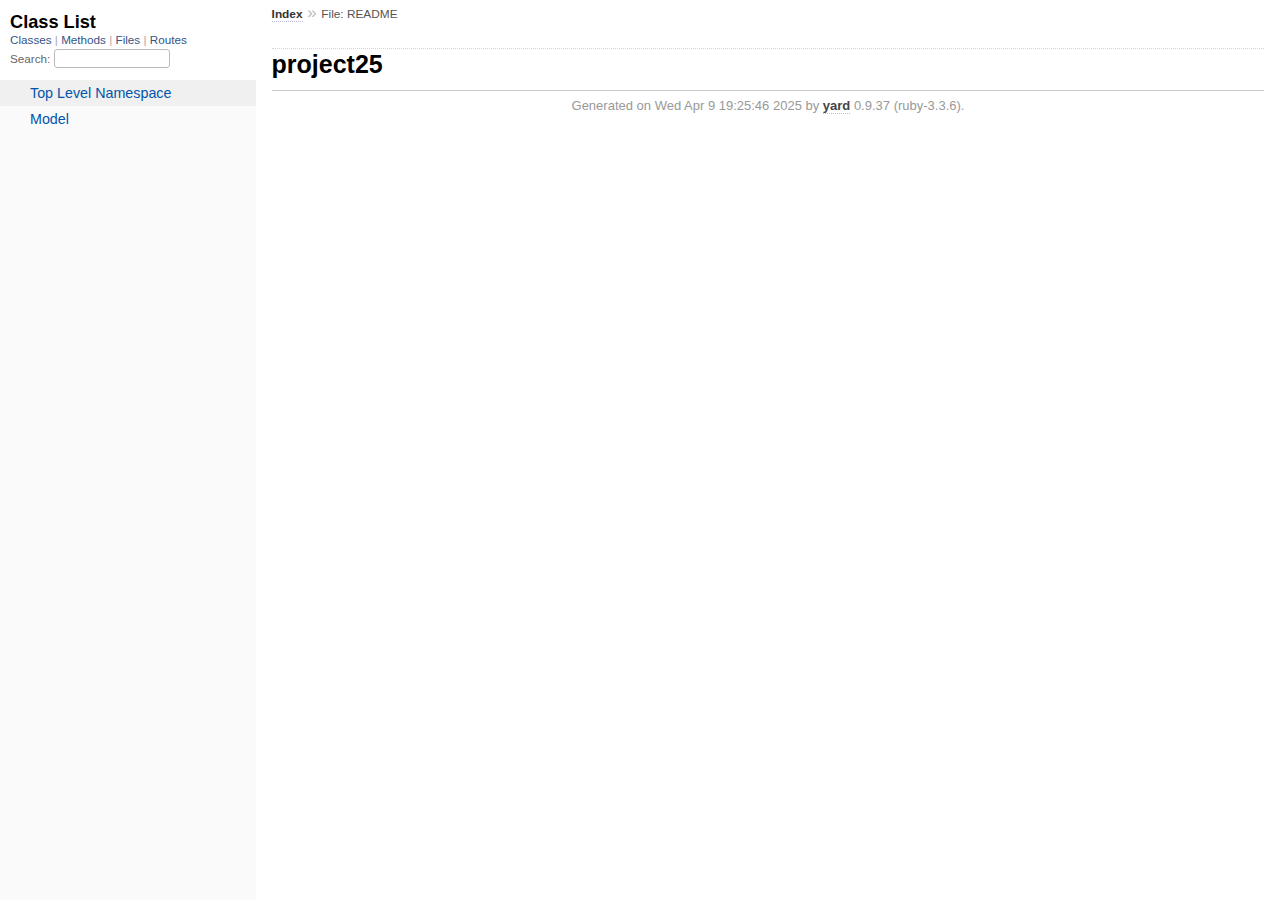
<file: doc/index.html>
<!DOCTYPE html>
<html>
  <head>
    <meta charset="UTF-8">
<meta name="viewport" content="width=device-width, initial-scale=1.0">
<title>
  File: README
  
    &mdash; Documentation by YARD 0.9.37
  
</title>

  <link rel="stylesheet" href="css/style.css" type="text/css" />

  <link rel="stylesheet" href="css/common.css" type="text/css" />

<script type="text/javascript">
  pathId = "README";
  relpath = '';
</script>


  <script type="text/javascript" charset="utf-8" src="js/jquery.js"></script>

  <script type="text/javascript" charset="utf-8" src="js/app.js"></script>

  <script type="text/javascript" charset="utf-8" src="js/custom.js"></script>


  </head>
  <body>
    <div class="nav_wrap">
      <iframe id="nav" src="class_list.html?1"></iframe>
      <div id="resizer"></div>
    </div>

    <div id="main" tabindex="-1">
      <div id="header">
        <div id="menu">
  
    <a href="_index.html">Index</a> &raquo; 
    <span class="title">File: README</span>
  
</div>

        <div id="search">
  
    <a class="full_list_link" id="class_list_link"
        href="class_list.html">

        <svg width="24" height="24">
          <rect x="0" y="4" width="24" height="4" rx="1" ry="1"></rect>
          <rect x="0" y="12" width="24" height="4" rx="1" ry="1"></rect>
          <rect x="0" y="20" width="24" height="4" rx="1" ry="1"></rect>
        </svg>
    </a>
  
</div>
        <div class="clear"></div>
      </div>

      <div id="content"><div id='filecontents'>
<h1 id="label-project25">project25</h1>
</div></div>

      <div id="footer">
  Generated on Wed Apr  9 19:25:46 2025 by
  <a href="https://yardoc.org" title="Yay! A Ruby Documentation Tool" target="_parent">yard</a>
  0.9.37 (ruby-3.3.6).
</div>

    </div>
  </body>
</html>
</file>
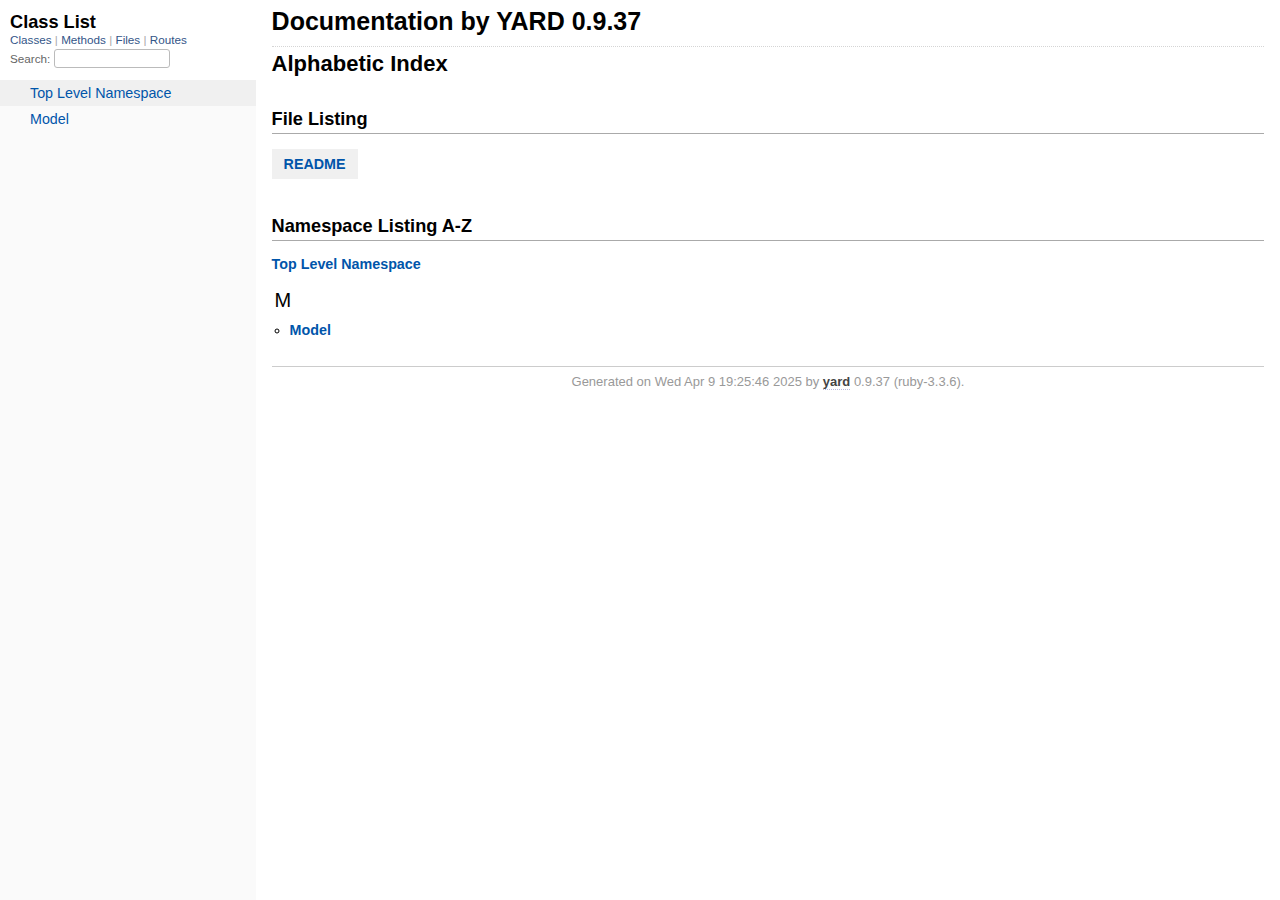
<file: doc/_index.html>
<!DOCTYPE html>
<html>
  <head>
    <meta charset="utf-8">
<meta name="viewport" content="width=device-width, initial-scale=1.0">
<title>
  Documentation by YARD 0.9.37
  
</title>

  <link rel="stylesheet" href="css/style.css" type="text/css" />

  <link rel="stylesheet" href="css/common.css" type="text/css" />

<script type="text/javascript">
  pathId = null;
  relpath = '';
</script>


  <script type="text/javascript" charset="utf-8" src="js/jquery.js"></script>

  <script type="text/javascript" charset="utf-8" src="js/app.js"></script>

  <script type="text/javascript" charset="utf-8" src="js/custom.js"></script>


  </head>
  <body>
    <div class="nav_wrap">
      <iframe id="nav" src="class_list.html?1"></iframe>
      <div id="resizer"></div>
    </div>

    <div id="main" tabindex="-1">
      <div id="header">
        <div id="menu">
  
</div>

        <div id="search">
  
    <a class="full_list_link" id="class_list_link"
        href="class_list.html">

        <svg width="24" height="24">
          <rect x="0" y="4" width="24" height="4" rx="1" ry="1"></rect>
          <rect x="0" y="12" width="24" height="4" rx="1" ry="1"></rect>
          <rect x="0" y="20" width="24" height="4" rx="1" ry="1"></rect>
        </svg>
    </a>
  
</div>
        <div class="clear"></div>
      </div>

      <div id="content"><h1 class="noborder title">Documentation by YARD 0.9.37</h1>
<div id="listing">
  <h1 class="alphaindex">Alphabetic Index</h1>
  
  <h2>File Listing</h2>
  <ul id="files" class="index_inline_list">
  
  
    <li class="r1"><a href="index.html" title="README">README</a></li>
    
  
  </ul>

<div class="clear"></div>
<h2>Namespace Listing A-Z</h2>


  <ul class="toplevel"><li><span class='object_link'><a href="top-level-namespace.html" title="Top Level Namespace (root)">Top Level Namespace</a></span></li></ul>



<table>
  <tr>
    <td valign='top' width="33%">
      
        
        <ul id="alpha_M" class="alpha">
          <li class="letter">M</li>
          <ul>
            
              <li>
                <span class='object_link'><a href="Model.html" title="Model (module)">Model</a></span>
                
              </li>
            
          </ul>
        </ul>
      
    </td>
  </tr>
</table>

</div>

</div>

      <div id="footer">
  Generated on Wed Apr  9 19:25:46 2025 by
  <a href="https://yardoc.org" title="Yay! A Ruby Documentation Tool" target="_parent">yard</a>
  0.9.37 (ruby-3.3.6).
</div>

    </div>
  </body>
</html>
</file>
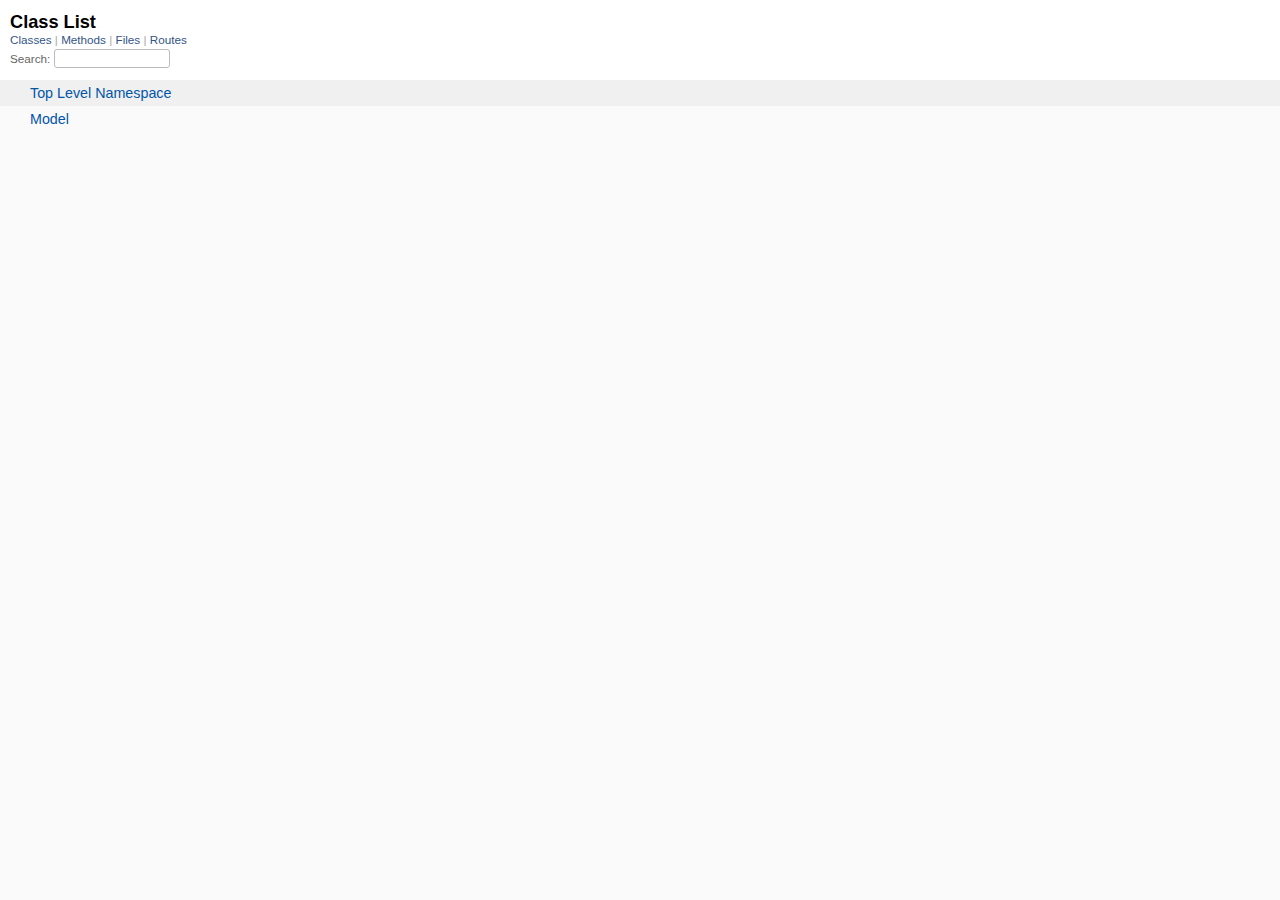
<file: doc/class_list.html>
<!DOCTYPE html>
<html >
  <head>
    <meta name="viewport" content="width=device-width, initial-scale=1.0">
    <meta charset="utf-8" />
    
      <link rel="stylesheet" href="css/full_list.css" type="text/css" media="screen" />
    
      <link rel="stylesheet" href="css/common.css" type="text/css" media="screen" />
    

    
      <script type="text/javascript" charset="utf-8" src="js/jquery.js"></script>
    
      <script type="text/javascript" charset="utf-8" src="js/full_list.js"></script>
    

    <title>Class List</title>
    <base id="base_target" target="_parent" />
  </head>
  <body>
    <div id="content">
      <div class="fixed_header">
        <h1 id="full_list_header">Class List</h1>
        <div id="full_list_nav">
          
            <span><a target="_self" href="class_list.html">
              Classes
            </a></span>
          
            <span><a target="_self" href="method_list.html">
              Methods
            </a></span>
          
            <span><a target="_self" href="file_list.html">
              Files
            </a></span>
          
            <span><a target="_self" href="route_list.html">
              Routes
            </a></span>
          
        </div>

        <div id="search">
          <label for="search-class">Search:</label>
          <input id="search-class" type="text" />
        </div>
      </div>

      <ul id="full_list" class="class">
        <li id="object_" class="odd"><div class="item" style="padding-left:30px"><span class='object_link'><a href="top-level-namespace.html" title="Top Level Namespace (root)">Top Level Namespace</a></span></div></li>
<li id='object_Model' class='even'><div class='item' style='padding-left:30px'><span class='object_link'><a href="Model.html" title="Model (module)">Model</a></span><small class='search_info'>Top Level Namespace</small></div></li>

      </ul>
    </div>
  </body>
</html>
</file>
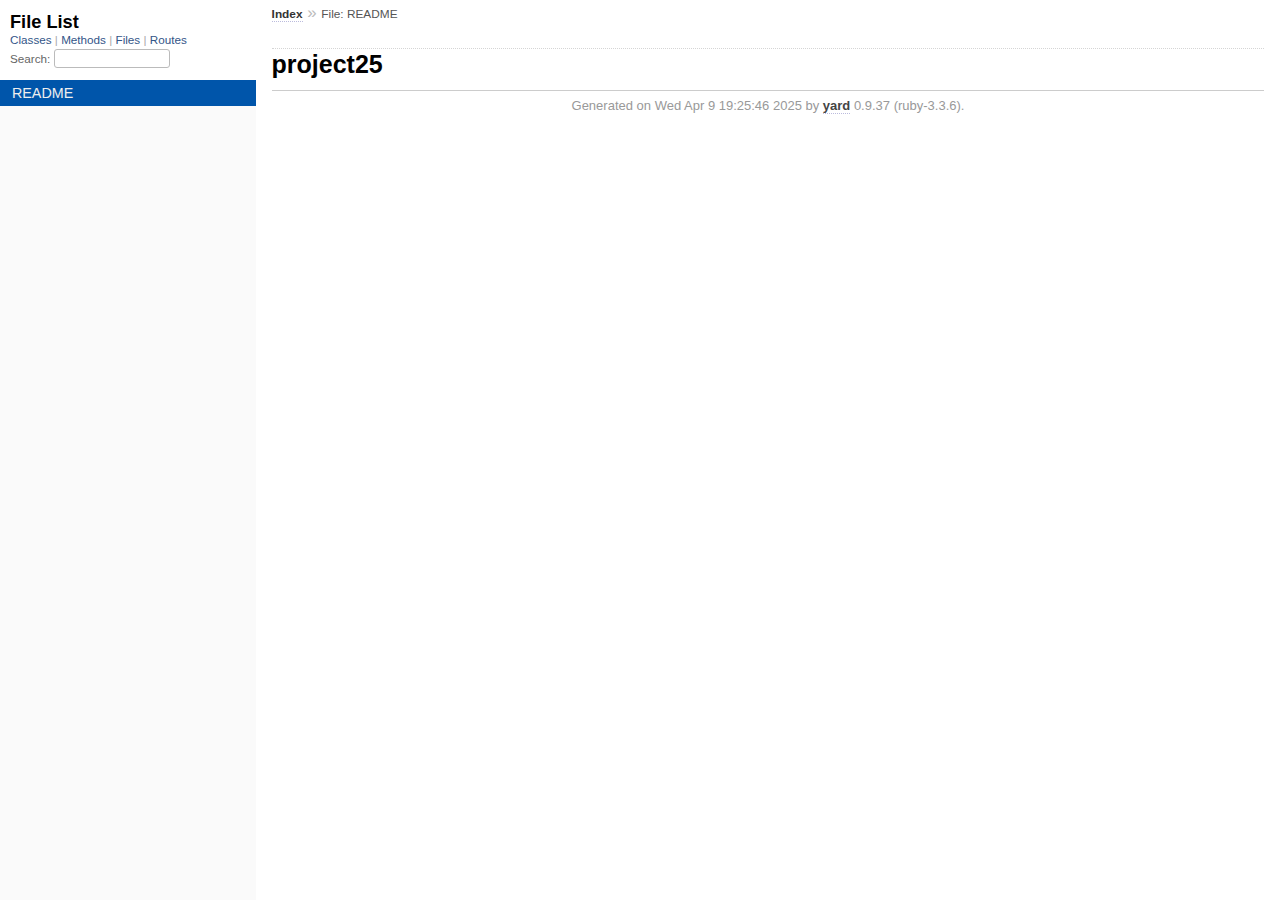
<file: doc/file.README.html>
<!DOCTYPE html>
<html>
  <head>
    <meta charset="UTF-8">
<meta name="viewport" content="width=device-width, initial-scale=1.0">
<title>
  File: README
  
    &mdash; Documentation by YARD 0.9.37
  
</title>

  <link rel="stylesheet" href="css/style.css" type="text/css" />

  <link rel="stylesheet" href="css/common.css" type="text/css" />

<script type="text/javascript">
  pathId = "README";
  relpath = '';
</script>


  <script type="text/javascript" charset="utf-8" src="js/jquery.js"></script>

  <script type="text/javascript" charset="utf-8" src="js/app.js"></script>

  <script type="text/javascript" charset="utf-8" src="js/custom.js"></script>


  </head>
  <body>
    <div class="nav_wrap">
      <iframe id="nav" src="file_list.html?1"></iframe>
      <div id="resizer"></div>
    </div>

    <div id="main" tabindex="-1">
      <div id="header">
        <div id="menu">
  
    <a href="_index.html">Index</a> &raquo; 
    <span class="title">File: README</span>
  
</div>

        <div id="search">
  
    <a class="full_list_link" id="class_list_link"
        href="class_list.html">

        <svg width="24" height="24">
          <rect x="0" y="4" width="24" height="4" rx="1" ry="1"></rect>
          <rect x="0" y="12" width="24" height="4" rx="1" ry="1"></rect>
          <rect x="0" y="20" width="24" height="4" rx="1" ry="1"></rect>
        </svg>
    </a>
  
</div>
        <div class="clear"></div>
      </div>

      <div id="content"><div id='filecontents'>
<h1 id="label-project25">project25</h1>
</div></div>

      <div id="footer">
  Generated on Wed Apr  9 19:25:46 2025 by
  <a href="https://yardoc.org" title="Yay! A Ruby Documentation Tool" target="_parent">yard</a>
  0.9.37 (ruby-3.3.6).
</div>

    </div>
  </body>
</html>
</file>
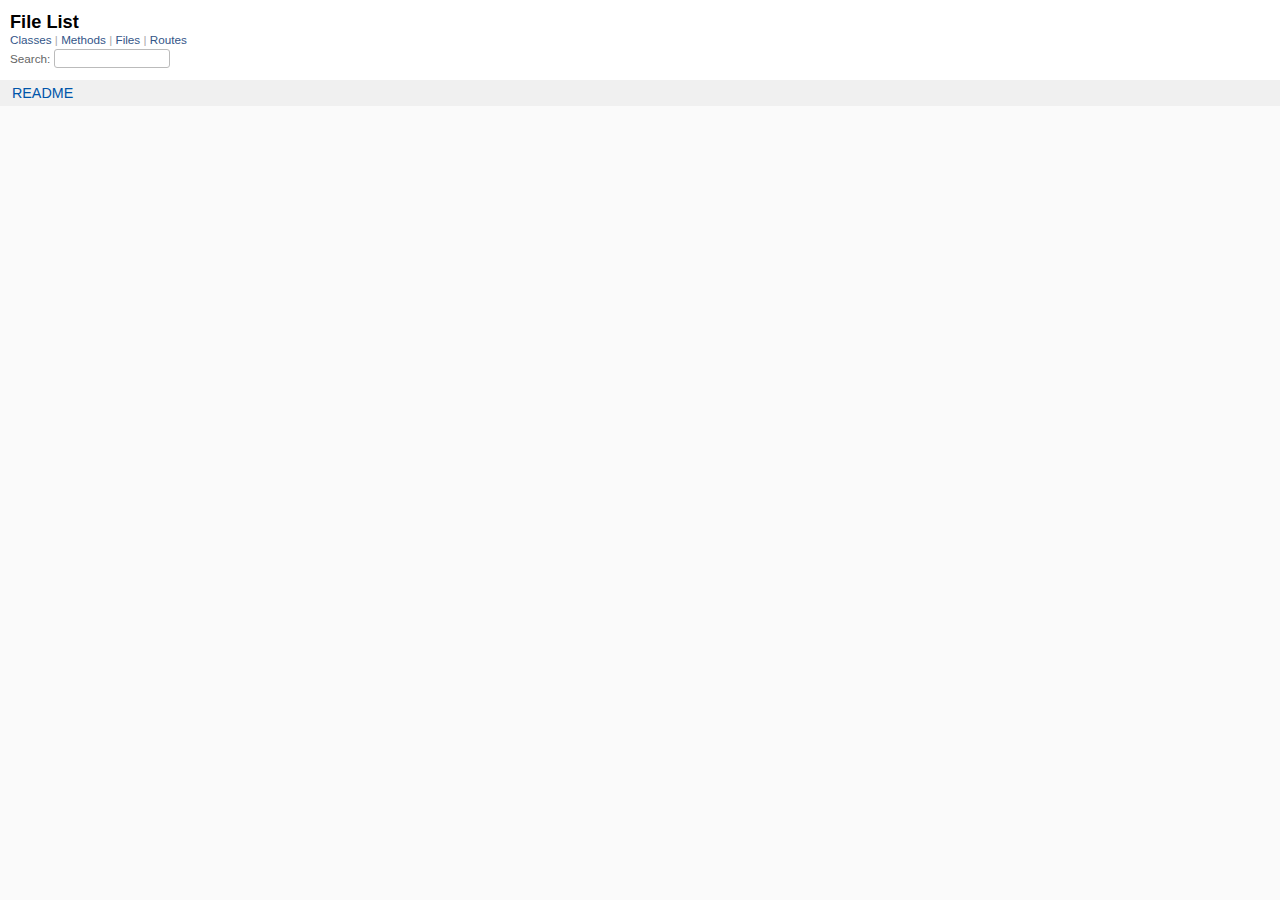
<file: doc/file_list.html>
<!DOCTYPE html>
<html >
  <head>
    <meta name="viewport" content="width=device-width, initial-scale=1.0">
    <meta charset="utf-8" />
    
      <link rel="stylesheet" href="css/full_list.css" type="text/css" media="screen" />
    
      <link rel="stylesheet" href="css/common.css" type="text/css" media="screen" />
    

    
      <script type="text/javascript" charset="utf-8" src="js/jquery.js"></script>
    
      <script type="text/javascript" charset="utf-8" src="js/full_list.js"></script>
    

    <title>File List</title>
    <base id="base_target" target="_parent" />
  </head>
  <body>
    <div id="content">
      <div class="fixed_header">
        <h1 id="full_list_header">File List</h1>
        <div id="full_list_nav">
          
            <span><a target="_self" href="class_list.html">
              Classes
            </a></span>
          
            <span><a target="_self" href="method_list.html">
              Methods
            </a></span>
          
            <span><a target="_self" href="file_list.html">
              Files
            </a></span>
          
            <span><a target="_self" href="route_list.html">
              Routes
            </a></span>
          
        </div>

        <div id="search">
          <label for="search-class">Search:</label>
          <input id="search-class" type="text" />
        </div>
      </div>

      <ul id="full_list" class="file">
        

  <li id="object_README" class="odd">
    <div class="item"><span class="object_link"><a href="index.html" title="README">README</a></span></div>
  </li>
  


      </ul>
    </div>
  </body>
</html>
</file>
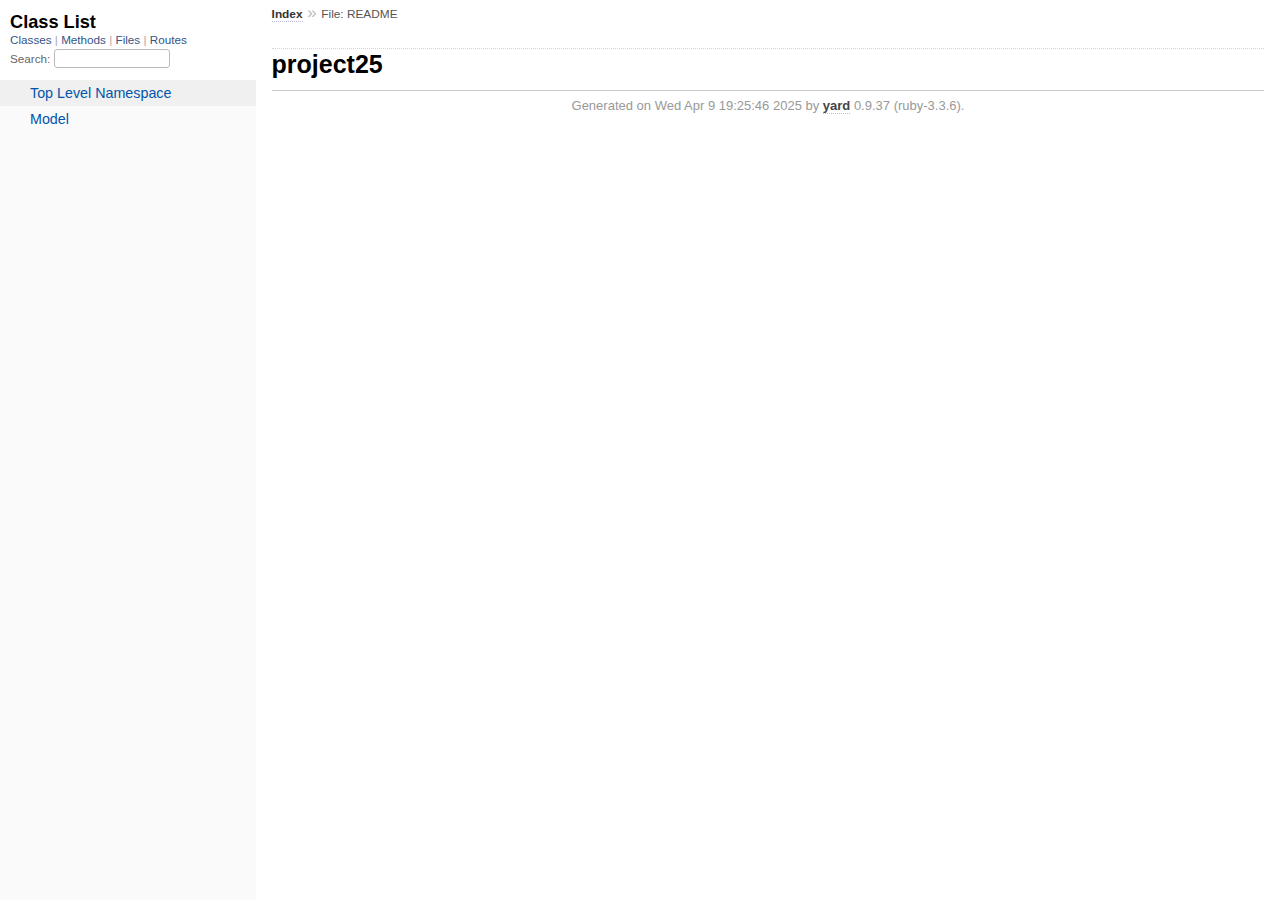
<file: doc/frames.html>
<!DOCTYPE html>
<html>
<head>
  <meta charset="utf-8">
	<title>Documentation by YARD 0.9.37</title>
</head>
<script type="text/javascript">
var mainUrl = 'index.html';
try {
    var match = decodeURIComponent(window.location.hash).match(/^#!(.+)/);
    var name = match ? match[1] : mainUrl;
    var url = new URL(name, location.href);
    window.top.location.replace(url.origin === location.origin ? name : mainUrl);
} catch (e) {
    window.top.location.replace(mainUrl);
}
</script>
<noscript>
  <h1>Oops!</h1>
  <h2>YARD requires JavaScript!</h2>
</noscript>
</html>
</file>
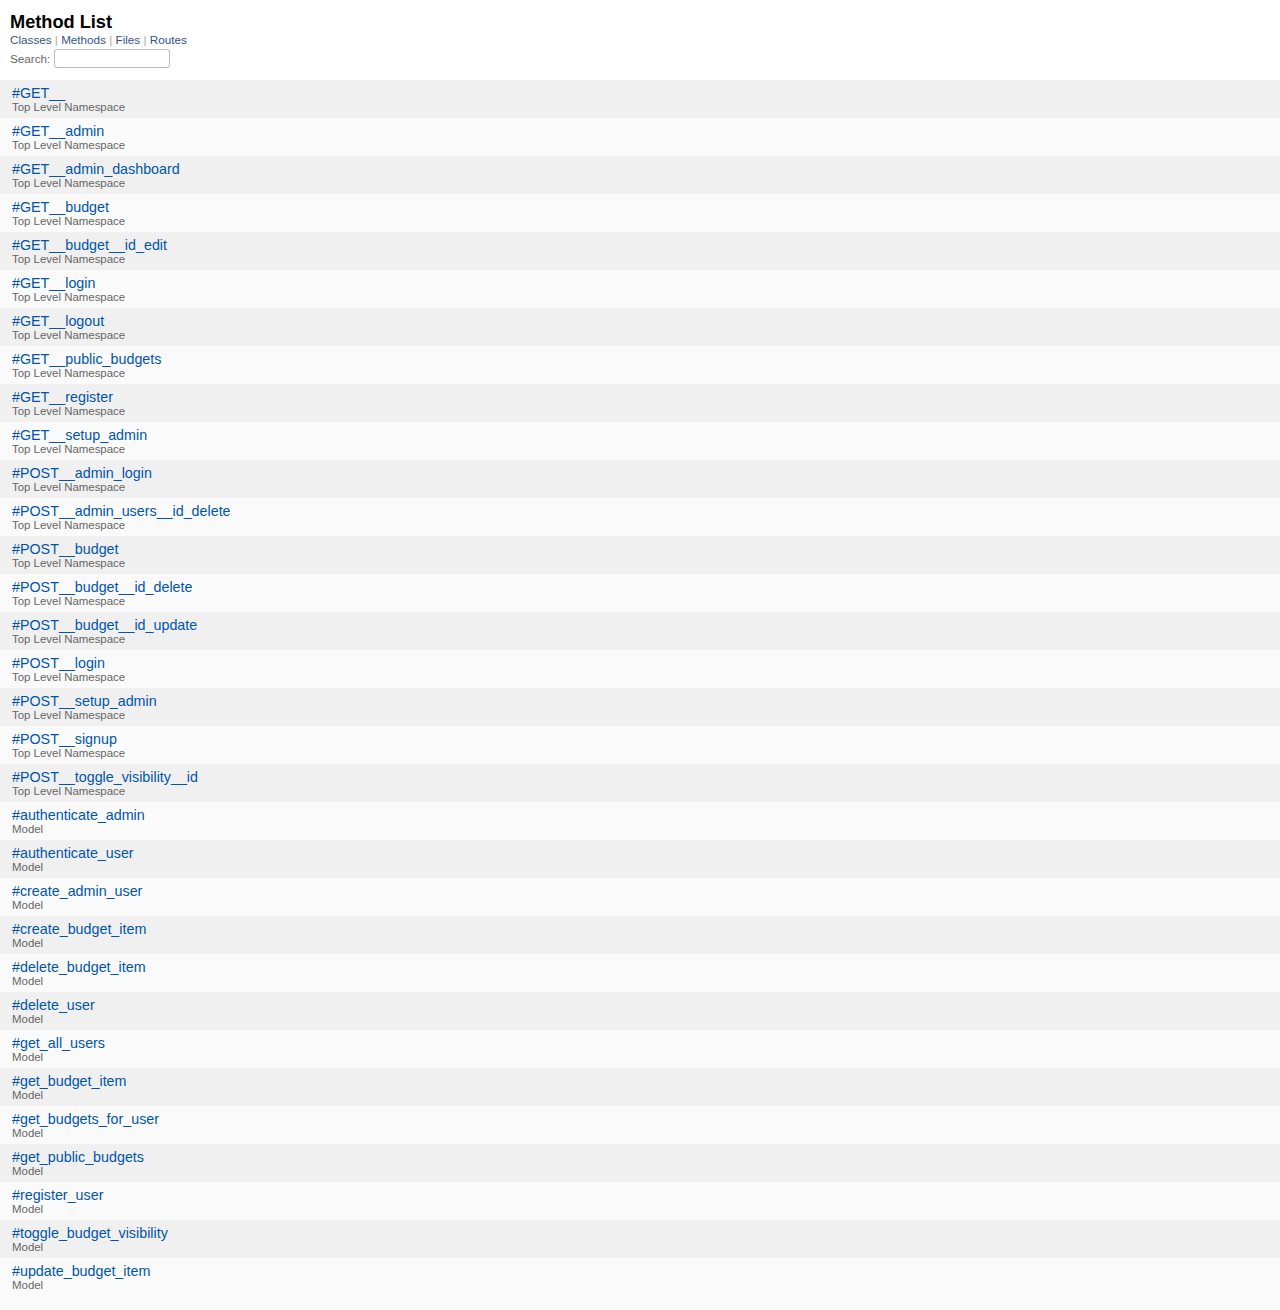
<file: doc/method_list.html>
<!DOCTYPE html>
<html >
  <head>
    <meta name="viewport" content="width=device-width, initial-scale=1.0">
    <meta charset="utf-8" />
    
      <link rel="stylesheet" href="css/full_list.css" type="text/css" media="screen" />
    
      <link rel="stylesheet" href="css/common.css" type="text/css" media="screen" />
    

    
      <script type="text/javascript" charset="utf-8" src="js/jquery.js"></script>
    
      <script type="text/javascript" charset="utf-8" src="js/full_list.js"></script>
    

    <title>Method List</title>
    <base id="base_target" target="_parent" />
  </head>
  <body>
    <div id="content">
      <div class="fixed_header">
        <h1 id="full_list_header">Method List</h1>
        <div id="full_list_nav">
          
            <span><a target="_self" href="class_list.html">
              Classes
            </a></span>
          
            <span><a target="_self" href="method_list.html">
              Methods
            </a></span>
          
            <span><a target="_self" href="file_list.html">
              Files
            </a></span>
          
            <span><a target="_self" href="route_list.html">
              Routes
            </a></span>
          
        </div>

        <div id="search">
          <label for="search-class">Search:</label>
          <input id="search-class" type="text" />
        </div>
      </div>

      <ul id="full_list" class="method">
        

  <li class="odd ">
    <div class="item">
      <span class='object_link'><a href="top-level-namespace.html#GET__-instance_method" title="#GET__ (method)">#GET__</a></span>
      <small>Top Level Namespace</small>
    </div>
  </li>
  

  <li class="even ">
    <div class="item">
      <span class='object_link'><a href="top-level-namespace.html#GET__admin-instance_method" title="#GET__admin (method)">#GET__admin</a></span>
      <small>Top Level Namespace</small>
    </div>
  </li>
  

  <li class="odd ">
    <div class="item">
      <span class='object_link'><a href="top-level-namespace.html#GET__admin_dashboard-instance_method" title="#GET__admin_dashboard (method)">#GET__admin_dashboard</a></span>
      <small>Top Level Namespace</small>
    </div>
  </li>
  

  <li class="even ">
    <div class="item">
      <span class='object_link'><a href="top-level-namespace.html#GET__budget-instance_method" title="#GET__budget (method)">#GET__budget</a></span>
      <small>Top Level Namespace</small>
    </div>
  </li>
  

  <li class="odd ">
    <div class="item">
      <span class='object_link'><a href="top-level-namespace.html#GET__budget__id_edit-instance_method" title="#GET__budget__id_edit (method)">#GET__budget__id_edit</a></span>
      <small>Top Level Namespace</small>
    </div>
  </li>
  

  <li class="even ">
    <div class="item">
      <span class='object_link'><a href="top-level-namespace.html#GET__login-instance_method" title="#GET__login (method)">#GET__login</a></span>
      <small>Top Level Namespace</small>
    </div>
  </li>
  

  <li class="odd ">
    <div class="item">
      <span class='object_link'><a href="top-level-namespace.html#GET__logout-instance_method" title="#GET__logout (method)">#GET__logout</a></span>
      <small>Top Level Namespace</small>
    </div>
  </li>
  

  <li class="even ">
    <div class="item">
      <span class='object_link'><a href="top-level-namespace.html#GET__public_budgets-instance_method" title="#GET__public_budgets (method)">#GET__public_budgets</a></span>
      <small>Top Level Namespace</small>
    </div>
  </li>
  

  <li class="odd ">
    <div class="item">
      <span class='object_link'><a href="top-level-namespace.html#GET__register-instance_method" title="#GET__register (method)">#GET__register</a></span>
      <small>Top Level Namespace</small>
    </div>
  </li>
  

  <li class="even ">
    <div class="item">
      <span class='object_link'><a href="top-level-namespace.html#GET__setup_admin-instance_method" title="#GET__setup_admin (method)">#GET__setup_admin</a></span>
      <small>Top Level Namespace</small>
    </div>
  </li>
  

  <li class="odd ">
    <div class="item">
      <span class='object_link'><a href="top-level-namespace.html#POST__admin_login-instance_method" title="#POST__admin_login (method)">#POST__admin_login</a></span>
      <small>Top Level Namespace</small>
    </div>
  </li>
  

  <li class="even ">
    <div class="item">
      <span class='object_link'><a href="top-level-namespace.html#POST__admin_users__id_delete-instance_method" title="#POST__admin_users__id_delete (method)">#POST__admin_users__id_delete</a></span>
      <small>Top Level Namespace</small>
    </div>
  </li>
  

  <li class="odd ">
    <div class="item">
      <span class='object_link'><a href="top-level-namespace.html#POST__budget-instance_method" title="#POST__budget (method)">#POST__budget</a></span>
      <small>Top Level Namespace</small>
    </div>
  </li>
  

  <li class="even ">
    <div class="item">
      <span class='object_link'><a href="top-level-namespace.html#POST__budget__id_delete-instance_method" title="#POST__budget__id_delete (method)">#POST__budget__id_delete</a></span>
      <small>Top Level Namespace</small>
    </div>
  </li>
  

  <li class="odd ">
    <div class="item">
      <span class='object_link'><a href="top-level-namespace.html#POST__budget__id_update-instance_method" title="#POST__budget__id_update (method)">#POST__budget__id_update</a></span>
      <small>Top Level Namespace</small>
    </div>
  </li>
  

  <li class="even ">
    <div class="item">
      <span class='object_link'><a href="top-level-namespace.html#POST__login-instance_method" title="#POST__login (method)">#POST__login</a></span>
      <small>Top Level Namespace</small>
    </div>
  </li>
  

  <li class="odd ">
    <div class="item">
      <span class='object_link'><a href="top-level-namespace.html#POST__setup_admin-instance_method" title="#POST__setup_admin (method)">#POST__setup_admin</a></span>
      <small>Top Level Namespace</small>
    </div>
  </li>
  

  <li class="even ">
    <div class="item">
      <span class='object_link'><a href="top-level-namespace.html#POST__signup-instance_method" title="#POST__signup (method)">#POST__signup</a></span>
      <small>Top Level Namespace</small>
    </div>
  </li>
  

  <li class="odd ">
    <div class="item">
      <span class='object_link'><a href="top-level-namespace.html#POST__toggle_visibility__id-instance_method" title="#POST__toggle_visibility__id (method)">#POST__toggle_visibility__id</a></span>
      <small>Top Level Namespace</small>
    </div>
  </li>
  

  <li class="even ">
    <div class="item">
      <span class='object_link'><a href="Model.html#authenticate_admin-instance_method" title="Model#authenticate_admin (method)">#authenticate_admin</a></span>
      <small>Model</small>
    </div>
  </li>
  

  <li class="odd ">
    <div class="item">
      <span class='object_link'><a href="Model.html#authenticate_user-instance_method" title="Model#authenticate_user (method)">#authenticate_user</a></span>
      <small>Model</small>
    </div>
  </li>
  

  <li class="even ">
    <div class="item">
      <span class='object_link'><a href="Model.html#create_admin_user-instance_method" title="Model#create_admin_user (method)">#create_admin_user</a></span>
      <small>Model</small>
    </div>
  </li>
  

  <li class="odd ">
    <div class="item">
      <span class='object_link'><a href="Model.html#create_budget_item-instance_method" title="Model#create_budget_item (method)">#create_budget_item</a></span>
      <small>Model</small>
    </div>
  </li>
  

  <li class="even ">
    <div class="item">
      <span class='object_link'><a href="Model.html#delete_budget_item-instance_method" title="Model#delete_budget_item (method)">#delete_budget_item</a></span>
      <small>Model</small>
    </div>
  </li>
  

  <li class="odd ">
    <div class="item">
      <span class='object_link'><a href="Model.html#delete_user-instance_method" title="Model#delete_user (method)">#delete_user</a></span>
      <small>Model</small>
    </div>
  </li>
  

  <li class="even ">
    <div class="item">
      <span class='object_link'><a href="Model.html#get_all_users-instance_method" title="Model#get_all_users (method)">#get_all_users</a></span>
      <small>Model</small>
    </div>
  </li>
  

  <li class="odd ">
    <div class="item">
      <span class='object_link'><a href="Model.html#get_budget_item-instance_method" title="Model#get_budget_item (method)">#get_budget_item</a></span>
      <small>Model</small>
    </div>
  </li>
  

  <li class="even ">
    <div class="item">
      <span class='object_link'><a href="Model.html#get_budgets_for_user-instance_method" title="Model#get_budgets_for_user (method)">#get_budgets_for_user</a></span>
      <small>Model</small>
    </div>
  </li>
  

  <li class="odd ">
    <div class="item">
      <span class='object_link'><a href="Model.html#get_public_budgets-instance_method" title="Model#get_public_budgets (method)">#get_public_budgets</a></span>
      <small>Model</small>
    </div>
  </li>
  

  <li class="even ">
    <div class="item">
      <span class='object_link'><a href="Model.html#register_user-instance_method" title="Model#register_user (method)">#register_user</a></span>
      <small>Model</small>
    </div>
  </li>
  

  <li class="odd ">
    <div class="item">
      <span class='object_link'><a href="Model.html#toggle_budget_visibility-instance_method" title="Model#toggle_budget_visibility (method)">#toggle_budget_visibility</a></span>
      <small>Model</small>
    </div>
  </li>
  

  <li class="even ">
    <div class="item">
      <span class='object_link'><a href="Model.html#update_budget_item-instance_method" title="Model#update_budget_item (method)">#update_budget_item</a></span>
      <small>Model</small>
    </div>
  </li>
  


      </ul>
    </div>
  </body>
</html>
</file>
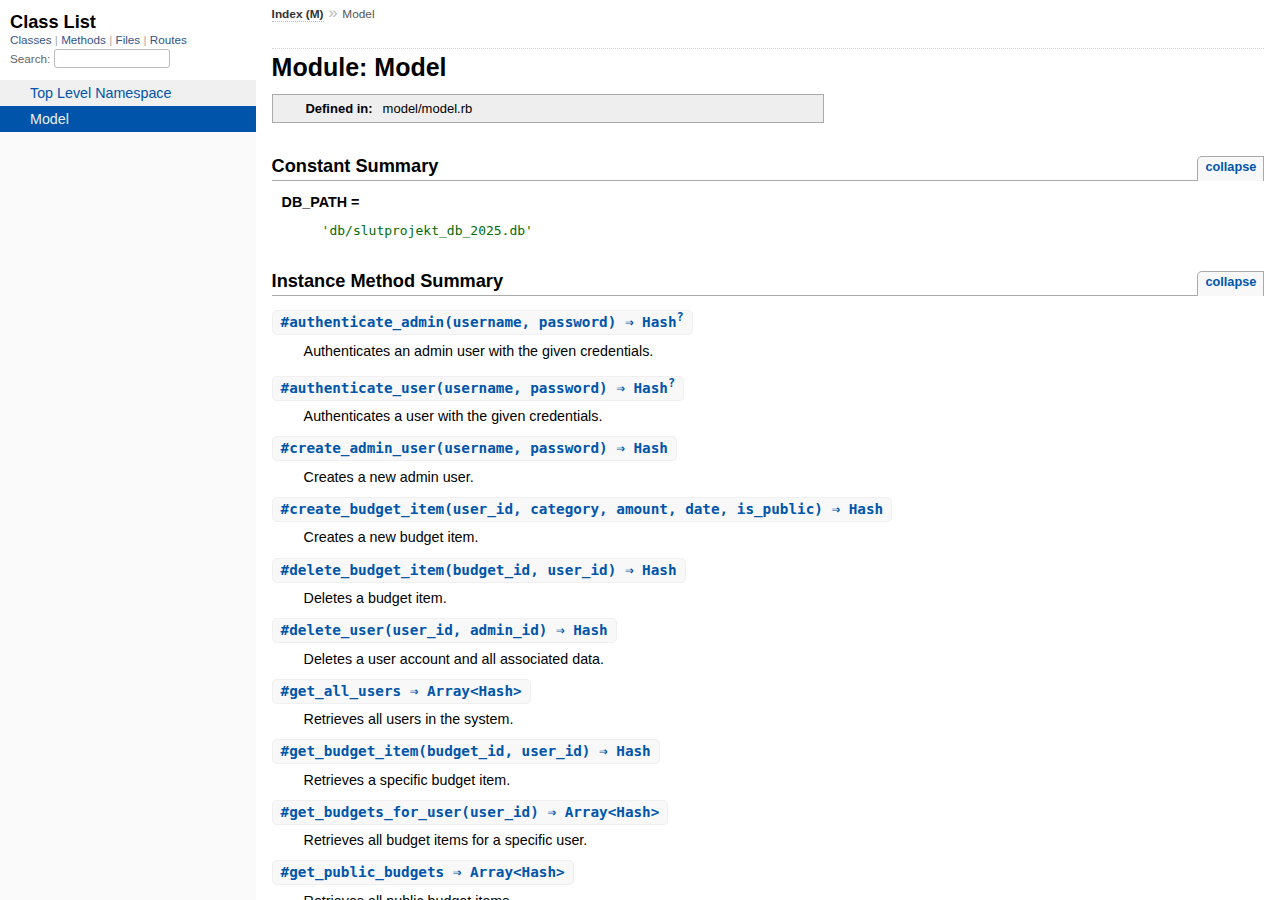
<file: doc/Model.html>
<!DOCTYPE html>
<html>
  <head>
    <meta charset="utf-8">
<meta name="viewport" content="width=device-width, initial-scale=1.0">
<title>
  Module: Model
  
    &mdash; Documentation by YARD 0.9.37
  
</title>

  <link rel="stylesheet" href="css/style.css" type="text/css" />

  <link rel="stylesheet" href="css/common.css" type="text/css" />

<script type="text/javascript">
  pathId = "Model";
  relpath = '';
</script>


  <script type="text/javascript" charset="utf-8" src="js/jquery.js"></script>

  <script type="text/javascript" charset="utf-8" src="js/app.js"></script>

  <script type="text/javascript" charset="utf-8" src="js/custom.js"></script>


  </head>
  <body>
    <div class="nav_wrap">
      <iframe id="nav" src="class_list.html?1"></iframe>
      <div id="resizer"></div>
    </div>

    <div id="main" tabindex="-1">
      <div id="header">
        <div id="menu">
  
    <a href="_index.html">Index (M)</a> &raquo;
    
    
    <span class="title">Model</span>
  
</div>

        <div id="search">
  
    <a class="full_list_link" id="class_list_link"
        href="class_list.html">

        <svg width="24" height="24">
          <rect x="0" y="4" width="24" height="4" rx="1" ry="1"></rect>
          <rect x="0" y="12" width="24" height="4" rx="1" ry="1"></rect>
          <rect x="0" y="20" width="24" height="4" rx="1" ry="1"></rect>
        </svg>
    </a>
  
</div>
        <div class="clear"></div>
      </div>

      <div id="content"><h1>Module: Model
  
  
  
</h1>
<div class="box_info">
  

  
  
  
  
  

  

  
  <dl>
    <dt>Defined in:</dt>
    <dd>model/model.rb</dd>
  </dl>
  
</div>


  
    <h2>
      Constant Summary
      <small><a href="#" class="constants_summary_toggle">collapse</a></small>
    </h2>

    <dl class="constants">
      
        <dt id="DB_PATH-constant" class="">DB_PATH =
          
        </dt>
        <dd><pre class="code"><span class='tstring'><span class='tstring_beg'>&#39;</span><span class='tstring_content'>db/slutprojekt_db_2025.db</span><span class='tstring_end'>&#39;</span></span></pre></dd>
      
    </dl>
  







  
    <h2>
      Instance Method Summary
      <small><a href="#" class="summary_toggle">collapse</a></small>
    </h2>

    <ul class="summary">
      
        <li class="public ">
  <span class="summary_signature">
    
      <a href="#authenticate_admin-instance_method" title="#authenticate_admin (instance method)">#<strong>authenticate_admin</strong>(username, password)  &#x21d2; Hash<sup>?</sup> </a>
    

    
  </span>
  
  
  
  
  
  
  

  
    <span class="summary_desc"><div class='inline'>
<p>Authenticates an admin user with the given credentials.</p>
</div></span>
  
</li>

      
        <li class="public ">
  <span class="summary_signature">
    
      <a href="#authenticate_user-instance_method" title="#authenticate_user (instance method)">#<strong>authenticate_user</strong>(username, password)  &#x21d2; Hash<sup>?</sup> </a>
    

    
  </span>
  
  
  
  
  
  
  

  
    <span class="summary_desc"><div class='inline'>
<p>Authenticates a user with the given credentials.</p>
</div></span>
  
</li>

      
        <li class="public ">
  <span class="summary_signature">
    
      <a href="#create_admin_user-instance_method" title="#create_admin_user (instance method)">#<strong>create_admin_user</strong>(username, password)  &#x21d2; Hash </a>
    

    
  </span>
  
  
  
  
  
  
  

  
    <span class="summary_desc"><div class='inline'>
<p>Creates a new admin user.</p>
</div></span>
  
</li>

      
        <li class="public ">
  <span class="summary_signature">
    
      <a href="#create_budget_item-instance_method" title="#create_budget_item (instance method)">#<strong>create_budget_item</strong>(user_id, category, amount, date, is_public)  &#x21d2; Hash </a>
    

    
  </span>
  
  
  
  
  
  
  

  
    <span class="summary_desc"><div class='inline'>
<p>Creates a new budget item.</p>
</div></span>
  
</li>

      
        <li class="public ">
  <span class="summary_signature">
    
      <a href="#delete_budget_item-instance_method" title="#delete_budget_item (instance method)">#<strong>delete_budget_item</strong>(budget_id, user_id)  &#x21d2; Hash </a>
    

    
  </span>
  
  
  
  
  
  
  

  
    <span class="summary_desc"><div class='inline'>
<p>Deletes a budget item.</p>
</div></span>
  
</li>

      
        <li class="public ">
  <span class="summary_signature">
    
      <a href="#delete_user-instance_method" title="#delete_user (instance method)">#<strong>delete_user</strong>(user_id, admin_id)  &#x21d2; Hash </a>
    

    
  </span>
  
  
  
  
  
  
  

  
    <span class="summary_desc"><div class='inline'>
<p>Deletes a user account and all associated data.</p>
</div></span>
  
</li>

      
        <li class="public ">
  <span class="summary_signature">
    
      <a href="#get_all_users-instance_method" title="#get_all_users (instance method)">#<strong>get_all_users</strong>  &#x21d2; Array&lt;Hash&gt; </a>
    

    
  </span>
  
  
  
  
  
  
  

  
    <span class="summary_desc"><div class='inline'>
<p>Retrieves all users in the system.</p>
</div></span>
  
</li>

      
        <li class="public ">
  <span class="summary_signature">
    
      <a href="#get_budget_item-instance_method" title="#get_budget_item (instance method)">#<strong>get_budget_item</strong>(budget_id, user_id)  &#x21d2; Hash </a>
    

    
  </span>
  
  
  
  
  
  
  

  
    <span class="summary_desc"><div class='inline'>
<p>Retrieves a specific budget item.</p>
</div></span>
  
</li>

      
        <li class="public ">
  <span class="summary_signature">
    
      <a href="#get_budgets_for_user-instance_method" title="#get_budgets_for_user (instance method)">#<strong>get_budgets_for_user</strong>(user_id)  &#x21d2; Array&lt;Hash&gt; </a>
    

    
  </span>
  
  
  
  
  
  
  

  
    <span class="summary_desc"><div class='inline'>
<p>Retrieves all budget items for a specific user.</p>
</div></span>
  
</li>

      
        <li class="public ">
  <span class="summary_signature">
    
      <a href="#get_public_budgets-instance_method" title="#get_public_budgets (instance method)">#<strong>get_public_budgets</strong>  &#x21d2; Array&lt;Hash&gt; </a>
    

    
  </span>
  
  
  
  
  
  
  

  
    <span class="summary_desc"><div class='inline'>
<p>Retrieves all public budget items.</p>
</div></span>
  
</li>

      
        <li class="public ">
  <span class="summary_signature">
    
      <a href="#register_user-instance_method" title="#register_user (instance method)">#<strong>register_user</strong>(username, password)  &#x21d2; Hash </a>
    

    
  </span>
  
  
  
  
  
  
  

  
    <span class="summary_desc"><div class='inline'>
<p>Registers a new user with the given credentials.</p>
</div></span>
  
</li>

      
        <li class="public ">
  <span class="summary_signature">
    
      <a href="#toggle_budget_visibility-instance_method" title="#toggle_budget_visibility (instance method)">#<strong>toggle_budget_visibility</strong>(budget_id, user_id)  &#x21d2; Hash </a>
    

    
  </span>
  
  
  
  
  
  
  

  
    <span class="summary_desc"><div class='inline'>
<p>Toggles the visibility of a budget item between public and private.</p>
</div></span>
  
</li>

      
        <li class="public ">
  <span class="summary_signature">
    
      <a href="#update_budget_item-instance_method" title="#update_budget_item (instance method)">#<strong>update_budget_item</strong>(budget_id, user_id, category, amount, date, is_public)  &#x21d2; Hash </a>
    

    
  </span>
  
  
  
  
  
  
  

  
    <span class="summary_desc"><div class='inline'>
<p>Updates a budget item.</p>
</div></span>
  
</li>

      
    </ul>
  



  <div id="instance_method_details" class="method_details_list">
    <h2>Instance Method Details</h2>

    
      <div class="method_details first">
  <h3 class="signature first" id="authenticate_admin-instance_method">
  
    #<strong>authenticate_admin</strong>(username, password)  &#x21d2; <tt>Hash</tt><sup>?</sup> 
  

  

  
</h3><div class="docstring">
  <div class="discussion">
    
<p>Authenticates an admin user with the given credentials</p>


  </div>
</div>
<div class="tags">
  <p class="tag_title">Parameters:</p>
<ul class="param">
  
    <li>
      
        <span class='name'>username</span>
      
      
        <span class='type'>(<tt>String</tt>)</span>
      
      
      
        &mdash;
        <div class='inline'>
<p>the admin’s username</p>
</div>
      
    </li>
  
    <li>
      
        <span class='name'>password</span>
      
      
        <span class='type'>(<tt>String</tt>)</span>
      
      
      
        &mdash;
        <div class='inline'>
<p>the admin’s plaintext password</p>
</div>
      
    </li>
  
</ul>

<p class="tag_title">Returns:</p>
<ul class="return">
  
    <li>
      
      
        <span class='type'>(<tt>Hash</tt>, <tt>nil</tt>)</span>
      
      
      
        &mdash;
        <div class='inline'>
<p>the admin user record if authentication succeeds, nil otherwise</p>
</div>
      
    </li>
  
</ul>



</div><table class="source_code">
  <tr>
    <td>
      <pre class="lines">


288
289
290
291
292
293
294
295
296
297
298
299
300
301
302
303
304</pre>
    </td>
    <td>
      <pre class="code"><span class="info file"># File 'model/model.rb', line 288</span>

<span class='kw'>def</span> <span class='id identifier rubyid_authenticate_admin'>authenticate_admin</span><span class='lparen'>(</span><span class='id identifier rubyid_username'>username</span><span class='comma'>,</span> <span class='id identifier rubyid_password'>password</span><span class='rparen'>)</span>
  <span class='id identifier rubyid_db'>db</span> <span class='op'>=</span> <span class='id identifier rubyid_open_db_connection'>open_db_connection</span>
  <span class='id identifier rubyid_db'>db</span><span class='period'>.</span><span class='id identifier rubyid_results_as_hash'>results_as_hash</span> <span class='op'>=</span> <span class='kw'>true</span>
  
  <span class='kw'>begin</span>
    <span class='id identifier rubyid_query'>query</span> <span class='op'>=</span> <span class='tstring'><span class='tstring_beg'>&quot;</span><span class='tstring_content'>SELECT * FROM User WHERE Username = ? AND is_admin = 1</span><span class='tstring_end'>&quot;</span></span>
    <span class='id identifier rubyid_user'>user</span> <span class='op'>=</span> <span class='id identifier rubyid_db'>db</span><span class='period'>.</span><span class='id identifier rubyid_execute'>execute</span><span class='lparen'>(</span><span class='id identifier rubyid_query'>query</span><span class='comma'>,</span> <span class='lbracket'>[</span><span class='id identifier rubyid_username'>username</span><span class='rbracket'>]</span><span class='rparen'>)</span><span class='period'>.</span><span class='id identifier rubyid_first'>first</span>
    
    <span class='kw'>if</span> <span class='id identifier rubyid_user'>user</span> <span class='op'>&amp;&amp;</span> <span class='const'>BCrypt</span><span class='op'>::</span><span class='const'>Password</span><span class='period'>.</span><span class='id identifier rubyid_new'>new</span><span class='lparen'>(</span><span class='id identifier rubyid_user'>user</span><span class='lbracket'>[</span><span class='tstring'><span class='tstring_beg'>&#39;</span><span class='tstring_content'>Password</span><span class='tstring_end'>&#39;</span></span><span class='rbracket'>]</span><span class='rparen'>)</span> <span class='op'>==</span> <span class='id identifier rubyid_password'>password</span>
      <span class='kw'>return</span> <span class='id identifier rubyid_user'>user</span>
    <span class='kw'>else</span>
      <span class='kw'>return</span> <span class='kw'>nil</span>
    <span class='kw'>end</span>
  <span class='kw'>ensure</span>
    <span class='id identifier rubyid_db'>db</span><span class='period'>.</span><span class='id identifier rubyid_close'>close</span> <span class='kw'>if</span> <span class='id identifier rubyid_db'>db</span>
  <span class='kw'>end</span>
<span class='kw'>end</span></pre>
    </td>
  </tr>
</table>
</div>
    
      <div class="method_details ">
  <h3 class="signature " id="authenticate_user-instance_method">
  
    #<strong>authenticate_user</strong>(username, password)  &#x21d2; <tt>Hash</tt><sup>?</sup> 
  

  

  
</h3><div class="docstring">
  <div class="discussion">
    
<p>Authenticates a user with the given credentials</p>


  </div>
</div>
<div class="tags">
  <p class="tag_title">Parameters:</p>
<ul class="param">
  
    <li>
      
        <span class='name'>username</span>
      
      
        <span class='type'>(<tt>String</tt>)</span>
      
      
      
        &mdash;
        <div class='inline'>
<p>the user’s username</p>
</div>
      
    </li>
  
    <li>
      
        <span class='name'>password</span>
      
      
        <span class='type'>(<tt>String</tt>)</span>
      
      
      
        &mdash;
        <div class='inline'>
<p>the user’s plaintext password</p>
</div>
      
    </li>
  
</ul>

<p class="tag_title">Returns:</p>
<ul class="return">
  
    <li>
      
      
        <span class='type'>(<tt>Hash</tt>, <tt>nil</tt>)</span>
      
      
      
        &mdash;
        <div class='inline'>
<p>the user record if authentication succeeds, nil otherwise</p>
</div>
      
    </li>
  
</ul>



</div><table class="source_code">
  <tr>
    <td>
      <pre class="lines">


17
18
19
20
21
22
23
24
25
26
27
28
29
30
31
32</pre>
    </td>
    <td>
      <pre class="code"><span class="info file"># File 'model/model.rb', line 17</span>

<span class='kw'>def</span> <span class='id identifier rubyid_authenticate_user'>authenticate_user</span><span class='lparen'>(</span><span class='id identifier rubyid_username'>username</span><span class='comma'>,</span> <span class='id identifier rubyid_password'>password</span><span class='rparen'>)</span>
  <span class='id identifier rubyid_db'>db</span> <span class='op'>=</span> <span class='id identifier rubyid_open_db_connection'>open_db_connection</span>
  
  <span class='kw'>begin</span>
    <span class='id identifier rubyid_query'>query</span> <span class='op'>=</span> <span class='tstring'><span class='tstring_beg'>&quot;</span><span class='tstring_content'>SELECT * FROM User WHERE Username = ?</span><span class='tstring_end'>&quot;</span></span>
    <span class='id identifier rubyid_user'>user</span> <span class='op'>=</span> <span class='id identifier rubyid_db'>db</span><span class='period'>.</span><span class='id identifier rubyid_execute'>execute</span><span class='lparen'>(</span><span class='id identifier rubyid_query'>query</span><span class='comma'>,</span> <span class='lbracket'>[</span><span class='id identifier rubyid_username'>username</span><span class='rbracket'>]</span><span class='rparen'>)</span><span class='period'>.</span><span class='id identifier rubyid_first'>first</span>
    
    <span class='kw'>if</span> <span class='id identifier rubyid_user'>user</span> <span class='op'>&amp;&amp;</span> <span class='const'>BCrypt</span><span class='op'>::</span><span class='const'>Password</span><span class='period'>.</span><span class='id identifier rubyid_new'>new</span><span class='lparen'>(</span><span class='id identifier rubyid_user'>user</span><span class='lbracket'>[</span><span class='tstring'><span class='tstring_beg'>&#39;</span><span class='tstring_content'>Password</span><span class='tstring_end'>&#39;</span></span><span class='rbracket'>]</span><span class='rparen'>)</span> <span class='op'>==</span> <span class='id identifier rubyid_password'>password</span>
      <span class='kw'>return</span> <span class='id identifier rubyid_user'>user</span>
    <span class='kw'>else</span>
      <span class='kw'>return</span> <span class='kw'>nil</span>
    <span class='kw'>end</span>
  <span class='kw'>ensure</span>
    <span class='id identifier rubyid_db'>db</span><span class='period'>.</span><span class='id identifier rubyid_close'>close</span> <span class='kw'>if</span> <span class='id identifier rubyid_db'>db</span>
  <span class='kw'>end</span>
<span class='kw'>end</span></pre>
    </td>
  </tr>
</table>
</div>
    
      <div class="method_details ">
  <h3 class="signature " id="create_admin_user-instance_method">
  
    #<strong>create_admin_user</strong>(username, password)  &#x21d2; <tt>Hash</tt> 
  

  

  
</h3><div class="docstring">
  <div class="discussion">
    
<p>Creates a new admin user</p>


  </div>
</div>
<div class="tags">
  <p class="tag_title">Parameters:</p>
<ul class="param">
  
    <li>
      
        <span class='name'>username</span>
      
      
        <span class='type'>(<tt>String</tt>)</span>
      
      
      
        &mdash;
        <div class='inline'>
<p>the desired admin username</p>
</div>
      
    </li>
  
    <li>
      
        <span class='name'>password</span>
      
      
        <span class='type'>(<tt>String</tt>)</span>
      
      
      
        &mdash;
        <div class='inline'>
<p>the plaintext password</p>
</div>
      
    </li>
  
</ul>

<p class="tag_title">Returns:</p>
<ul class="return">
  
    <li>
      
      
        <span class='type'>(<tt>Hash</tt>)</span>
      
      
      
        &mdash;
        <div class='inline'>
<p>result hash with keys :success and :error (if failed)</p>
</div>
      
    </li>
  
</ul>



</div><table class="source_code">
  <tr>
    <td>
      <pre class="lines">


311
312
313
314
315
316
317
318
319
320
321
322
323
324
325
326
327
328
329
330
331
332
333
334
335
336
337
338
339
340
341
342
343
344
345</pre>
    </td>
    <td>
      <pre class="code"><span class="info file"># File 'model/model.rb', line 311</span>

<span class='kw'>def</span> <span class='id identifier rubyid_create_admin_user'>create_admin_user</span><span class='lparen'>(</span><span class='id identifier rubyid_username'>username</span><span class='comma'>,</span> <span class='id identifier rubyid_password'>password</span><span class='rparen'>)</span>
  <span class='kw'>if</span> <span class='id identifier rubyid_username'>username</span><span class='period'>.</span><span class='id identifier rubyid_empty?'>empty?</span> <span class='op'>||</span> <span class='id identifier rubyid_password'>password</span><span class='period'>.</span><span class='id identifier rubyid_empty?'>empty?</span>
    <span class='kw'>return</span> <span class='lbrace'>{</span> <span class='label'>success:</span> <span class='kw'>false</span><span class='comma'>,</span> <span class='label'>error:</span> <span class='tstring'><span class='tstring_beg'>&quot;</span><span class='tstring_content'>Username and password are required</span><span class='tstring_end'>&quot;</span></span> <span class='rbrace'>}</span>
  <span class='kw'>end</span>
  
  <span class='id identifier rubyid_password_hash'>password_hash</span> <span class='op'>=</span> <span class='const'>BCrypt</span><span class='op'>::</span><span class='const'>Password</span><span class='period'>.</span><span class='id identifier rubyid_create'>create</span><span class='lparen'>(</span><span class='id identifier rubyid_password'>password</span><span class='rparen'>)</span>
  
  <span class='id identifier rubyid_db'>db</span> <span class='op'>=</span> <span class='id identifier rubyid_open_db_connection'>open_db_connection</span>
  
  <span class='kw'>begin</span>
    <span class='id identifier rubyid_db'>db</span><span class='period'>.</span><span class='id identifier rubyid_results_as_hash'>results_as_hash</span> <span class='op'>=</span> <span class='kw'>true</span>
    
    <span class='kw'>begin</span>
      <span class='id identifier rubyid_db'>db</span><span class='period'>.</span><span class='id identifier rubyid_execute'>execute</span><span class='lparen'>(</span><span class='tstring'><span class='tstring_beg'>&quot;</span><span class='tstring_content'>SELECT is_admin FROM User LIMIT 1</span><span class='tstring_end'>&quot;</span></span><span class='rparen'>)</span>
    <span class='kw'>rescue</span> <span class='const'>SQLite3</span><span class='op'>::</span><span class='const'>Exception</span>
      <span class='id identifier rubyid_db'>db</span><span class='period'>.</span><span class='id identifier rubyid_execute'>execute</span><span class='lparen'>(</span><span class='tstring'><span class='tstring_beg'>&quot;</span><span class='tstring_content'>ALTER TABLE User ADD COLUMN is_admin INTEGER DEFAULT 0</span><span class='tstring_end'>&quot;</span></span><span class='rparen'>)</span>
    <span class='kw'>end</span>
    
    <span class='id identifier rubyid_username_check'>username_check</span> <span class='op'>=</span> <span class='id identifier rubyid_db'>db</span><span class='period'>.</span><span class='id identifier rubyid_execute'>execute</span><span class='lparen'>(</span><span class='tstring'><span class='tstring_beg'>&quot;</span><span class='tstring_content'>SELECT COUNT(*) FROM User WHERE Username = ?</span><span class='tstring_end'>&quot;</span></span><span class='comma'>,</span> <span class='lbracket'>[</span><span class='id identifier rubyid_username'>username</span><span class='rbracket'>]</span><span class='rparen'>)</span>
    <span class='id identifier rubyid_count'>count</span> <span class='op'>=</span> <span class='id identifier rubyid_username_check'>username_check</span><span class='lbracket'>[</span><span class='int'>0</span><span class='rbracket'>]</span><span class='lbracket'>[</span><span class='int'>0</span><span class='rbracket'>]</span><span class='period'>.</span><span class='id identifier rubyid_to_i'>to_i</span>
    
    <span class='kw'>if</span> <span class='id identifier rubyid_count'>count</span> <span class='op'>&gt;</span> <span class='int'>0</span>
      <span class='kw'>return</span> <span class='lbrace'>{</span> <span class='label'>success:</span> <span class='kw'>false</span><span class='comma'>,</span> <span class='label'>error:</span> <span class='tstring'><span class='tstring_beg'>&quot;</span><span class='tstring_content'>Username already taken</span><span class='tstring_end'>&quot;</span></span> <span class='rbrace'>}</span>
    <span class='kw'>end</span>
    
    <span class='id identifier rubyid_db'>db</span><span class='period'>.</span><span class='id identifier rubyid_execute'>execute</span><span class='lparen'>(</span><span class='tstring'><span class='tstring_beg'>&quot;</span><span class='tstring_content'>INSERT INTO User (Username, Password, is_admin) VALUES (?, ?, 1)</span><span class='tstring_end'>&quot;</span></span><span class='comma'>,</span> 
               <span class='lbracket'>[</span><span class='id identifier rubyid_username'>username</span><span class='comma'>,</span> <span class='id identifier rubyid_password_hash'>password_hash</span><span class='rbracket'>]</span><span class='rparen'>)</span>
    
    <span class='kw'>return</span> <span class='lbrace'>{</span> <span class='label'>success:</span> <span class='kw'>true</span> <span class='rbrace'>}</span>
  <span class='kw'>rescue</span> <span class='const'>SQLite3</span><span class='op'>::</span><span class='const'>Exception</span> <span class='op'>=&gt;</span> <span class='id identifier rubyid_e'>e</span>
    <span class='kw'>return</span> <span class='lbrace'>{</span> <span class='label'>success:</span> <span class='kw'>false</span><span class='comma'>,</span> <span class='label'>error:</span> <span class='tstring'><span class='tstring_beg'>&quot;</span><span class='tstring_content'>Error: </span><span class='embexpr_beg'>#{</span><span class='id identifier rubyid_e'>e</span><span class='period'>.</span><span class='id identifier rubyid_message'>message</span><span class='embexpr_end'>}</span><span class='tstring_end'>&quot;</span></span> <span class='rbrace'>}</span>
  <span class='kw'>ensure</span>
    <span class='id identifier rubyid_db'>db</span><span class='period'>.</span><span class='id identifier rubyid_close'>close</span> <span class='kw'>if</span> <span class='id identifier rubyid_db'>db</span>
  <span class='kw'>end</span>
<span class='kw'>end</span></pre>
    </td>
  </tr>
</table>
</div>
    
      <div class="method_details ">
  <h3 class="signature " id="create_budget_item-instance_method">
  
    #<strong>create_budget_item</strong>(user_id, category, amount, date, is_public)  &#x21d2; <tt>Hash</tt> 
  

  

  
</h3><div class="docstring">
  <div class="discussion">
    
<p>Creates a new budget item</p>


  </div>
</div>
<div class="tags">
  <p class="tag_title">Parameters:</p>
<ul class="param">
  
    <li>
      
        <span class='name'>user_id</span>
      
      
        <span class='type'>(<tt>Integer</tt>)</span>
      
      
      
        &mdash;
        <div class='inline'>
<p>the ID of the user creating the budget item</p>
</div>
      
    </li>
  
    <li>
      
        <span class='name'>category</span>
      
      
        <span class='type'>(<tt>String</tt>)</span>
      
      
      
        &mdash;
        <div class='inline'>
<p>the budget category</p>
</div>
      
    </li>
  
    <li>
      
        <span class='name'>amount</span>
      
      
        <span class='type'>(<tt>Numeric</tt>)</span>
      
      
      
        &mdash;
        <div class='inline'>
<p>the budget amount</p>
</div>
      
    </li>
  
    <li>
      
        <span class='name'>date</span>
      
      
        <span class='type'>(<tt>String</tt>)</span>
      
      
      
        &mdash;
        <div class='inline'>
<p>the budget date in YYYY-MM-DD format</p>
</div>
      
    </li>
  
    <li>
      
        <span class='name'>is_public</span>
      
      
        <span class='type'>(<tt>Boolean</tt>)</span>
      
      
      
        &mdash;
        <div class='inline'>
<p>whether the budget item should be public</p>
</div>
      
    </li>
  
</ul>

<p class="tag_title">Returns:</p>
<ul class="return">
  
    <li>
      
      
        <span class='type'>(<tt>Hash</tt>)</span>
      
      
      
        &mdash;
        <div class='inline'>
<p>result hash with keys :success, :error (if failed), :budget_id (if successful)</p>
</div>
      
    </li>
  
</ul>



</div><table class="source_code">
  <tr>
    <td>
      <pre class="lines">


102
103
104
105
106
107
108
109
110
111
112
113
114
115
116
117
118
119
120
121
122
123
124
125
126</pre>
    </td>
    <td>
      <pre class="code"><span class="info file"># File 'model/model.rb', line 102</span>

<span class='kw'>def</span> <span class='id identifier rubyid_create_budget_item'>create_budget_item</span><span class='lparen'>(</span><span class='id identifier rubyid_user_id'>user_id</span><span class='comma'>,</span> <span class='id identifier rubyid_category'>category</span><span class='comma'>,</span> <span class='id identifier rubyid_amount'>amount</span><span class='comma'>,</span> <span class='id identifier rubyid_date'>date</span><span class='comma'>,</span> <span class='id identifier rubyid_is_public'>is_public</span><span class='rparen'>)</span>
  <span class='id identifier rubyid_db'>db</span> <span class='op'>=</span> <span class='id identifier rubyid_open_db_connection'>open_db_connection</span>
  
  <span class='kw'>begin</span>
    <span class='id identifier rubyid_db'>db</span><span class='period'>.</span><span class='id identifier rubyid_transaction'>transaction</span>
    
    <span class='id identifier rubyid_db'>db</span><span class='period'>.</span><span class='id identifier rubyid_execute'>execute</span><span class='lparen'>(</span><span class='tstring'><span class='tstring_beg'>&quot;</span><span class='tstring_content'>INSERT INTO Budget (Kategori, Summa, user_id, Datum) VALUES (?, ?, ?, ?)</span><span class='tstring_end'>&quot;</span></span><span class='comma'>,</span> 
      <span class='lbracket'>[</span><span class='id identifier rubyid_category'>category</span><span class='comma'>,</span> <span class='id identifier rubyid_amount'>amount</span><span class='comma'>,</span> <span class='id identifier rubyid_user_id'>user_id</span><span class='comma'>,</span> <span class='id identifier rubyid_date'>date</span><span class='rbracket'>]</span><span class='rparen'>)</span>
    
    <span class='id identifier rubyid_budget_id'>budget_id</span> <span class='op'>=</span> <span class='id identifier rubyid_db'>db</span><span class='period'>.</span><span class='id identifier rubyid_last_insert_row_id'>last_insert_row_id</span>
    
    <span class='kw'>if</span> <span class='id identifier rubyid_is_public'>is_public</span>
      <span class='id identifier rubyid_db'>db</span><span class='period'>.</span><span class='id identifier rubyid_execute'>execute</span><span class='lparen'>(</span><span class='tstring'><span class='tstring_beg'>&quot;</span><span class='tstring_content'>INSERT INTO Permissions (budget_id, user_id, permission_type) VALUES (?, 0, &#39;View&#39;)</span><span class='tstring_end'>&quot;</span></span><span class='comma'>,</span> 
        <span class='lbracket'>[</span><span class='id identifier rubyid_budget_id'>budget_id</span><span class='rbracket'>]</span><span class='rparen'>)</span>
    <span class='kw'>end</span>
    
    <span class='id identifier rubyid_db'>db</span><span class='period'>.</span><span class='id identifier rubyid_commit'>commit</span>
    <span class='kw'>return</span> <span class='lbrace'>{</span> <span class='label'>success:</span> <span class='kw'>true</span><span class='comma'>,</span> <span class='label'>budget_id:</span> <span class='id identifier rubyid_budget_id'>budget_id</span> <span class='rbrace'>}</span>
  <span class='kw'>rescue</span> <span class='const'>SQLite3</span><span class='op'>::</span><span class='const'>Exception</span> <span class='op'>=&gt;</span> <span class='id identifier rubyid_e'>e</span>
    <span class='id identifier rubyid_db'>db</span><span class='period'>.</span><span class='id identifier rubyid_rollback'>rollback</span> <span class='kw'>if</span> <span class='id identifier rubyid_db'>db</span><span class='period'>.</span><span class='id identifier rubyid_transaction_active?'>transaction_active?</span>
    <span class='kw'>return</span> <span class='lbrace'>{</span> <span class='label'>success:</span> <span class='kw'>false</span><span class='comma'>,</span> <span class='label'>error:</span> <span class='tstring'><span class='tstring_beg'>&quot;</span><span class='tstring_content'>Error occurred: </span><span class='embexpr_beg'>#{</span><span class='id identifier rubyid_e'>e</span><span class='period'>.</span><span class='id identifier rubyid_message'>message</span><span class='embexpr_end'>}</span><span class='tstring_end'>&quot;</span></span> <span class='rbrace'>}</span>
  <span class='kw'>ensure</span>
    <span class='id identifier rubyid_db'>db</span><span class='period'>.</span><span class='id identifier rubyid_close'>close</span> <span class='kw'>if</span> <span class='id identifier rubyid_db'>db</span>
  <span class='kw'>end</span>
<span class='kw'>end</span></pre>
    </td>
  </tr>
</table>
</div>
    
      <div class="method_details ">
  <h3 class="signature " id="delete_budget_item-instance_method">
  
    #<strong>delete_budget_item</strong>(budget_id, user_id)  &#x21d2; <tt>Hash</tt> 
  

  

  
</h3><div class="docstring">
  <div class="discussion">
    
<p>Deletes a budget item</p>


  </div>
</div>
<div class="tags">
  <p class="tag_title">Parameters:</p>
<ul class="param">
  
    <li>
      
        <span class='name'>budget_id</span>
      
      
        <span class='type'>(<tt>Integer</tt>)</span>
      
      
      
        &mdash;
        <div class='inline'>
<p>the ID of the budget to delete</p>
</div>
      
    </li>
  
    <li>
      
        <span class='name'>user_id</span>
      
      
        <span class='type'>(<tt>Integer</tt>)</span>
      
      
      
        &mdash;
        <div class='inline'>
<p>the ID of the user making the request</p>
</div>
      
    </li>
  
</ul>

<p class="tag_title">Returns:</p>
<ul class="return">
  
    <li>
      
      
        <span class='type'>(<tt>Hash</tt>)</span>
      
      
      
        &mdash;
        <div class='inline'>
<p>result hash with keys :success and :error (if failed)</p>
</div>
      
    </li>
  
</ul>



</div><table class="source_code">
  <tr>
    <td>
      <pre class="lines">


133
134
135
136
137
138
139
140
141
142
143
144
145
146
147
148
149
150
151
152
153
154
155
156</pre>
    </td>
    <td>
      <pre class="code"><span class="info file"># File 'model/model.rb', line 133</span>

<span class='kw'>def</span> <span class='id identifier rubyid_delete_budget_item'>delete_budget_item</span><span class='lparen'>(</span><span class='id identifier rubyid_budget_id'>budget_id</span><span class='comma'>,</span> <span class='id identifier rubyid_user_id'>user_id</span><span class='rparen'>)</span>
  <span class='id identifier rubyid_db'>db</span> <span class='op'>=</span> <span class='id identifier rubyid_open_db_connection'>open_db_connection</span>
  
  <span class='kw'>begin</span>
    <span class='id identifier rubyid_owner_check'>owner_check</span> <span class='op'>=</span> <span class='id identifier rubyid_db'>db</span><span class='period'>.</span><span class='id identifier rubyid_get_first_value'>get_first_value</span><span class='lparen'>(</span><span class='tstring'><span class='tstring_beg'>&quot;</span><span class='tstring_content'>SELECT user_id FROM Budget WHERE id = ?</span><span class='tstring_end'>&quot;</span></span><span class='comma'>,</span> <span class='lbracket'>[</span><span class='id identifier rubyid_budget_id'>budget_id</span><span class='rbracket'>]</span><span class='rparen'>)</span>
    
    <span class='kw'>if</span> <span class='id identifier rubyid_owner_check'>owner_check</span><span class='period'>.</span><span class='id identifier rubyid_to_i'>to_i</span> <span class='op'>!=</span> <span class='id identifier rubyid_user_id'>user_id</span>
      <span class='kw'>return</span> <span class='lbrace'>{</span> <span class='label'>success:</span> <span class='kw'>false</span><span class='comma'>,</span> <span class='label'>error:</span> <span class='tstring'><span class='tstring_beg'>&quot;</span><span class='tstring_content'>Du har inte behörighet att ta bort denna budgetpost</span><span class='tstring_end'>&quot;</span></span> <span class='rbrace'>}</span>
    <span class='kw'>end</span>
    
    <span class='id identifier rubyid_db'>db</span><span class='period'>.</span><span class='id identifier rubyid_transaction'>transaction</span>
    
    <span class='id identifier rubyid_db'>db</span><span class='period'>.</span><span class='id identifier rubyid_execute'>execute</span><span class='lparen'>(</span><span class='tstring'><span class='tstring_beg'>&quot;</span><span class='tstring_content'>DELETE FROM Permissions WHERE budget_id = ?</span><span class='tstring_end'>&quot;</span></span><span class='comma'>,</span> <span class='lbracket'>[</span><span class='id identifier rubyid_budget_id'>budget_id</span><span class='rbracket'>]</span><span class='rparen'>)</span>
    <span class='id identifier rubyid_db'>db</span><span class='period'>.</span><span class='id identifier rubyid_execute'>execute</span><span class='lparen'>(</span><span class='tstring'><span class='tstring_beg'>&quot;</span><span class='tstring_content'>DELETE FROM Budget WHERE id = ? AND user_id = ?</span><span class='tstring_end'>&quot;</span></span><span class='comma'>,</span> <span class='lbracket'>[</span><span class='id identifier rubyid_budget_id'>budget_id</span><span class='comma'>,</span> <span class='id identifier rubyid_user_id'>user_id</span><span class='rbracket'>]</span><span class='rparen'>)</span>
    
    <span class='id identifier rubyid_db'>db</span><span class='period'>.</span><span class='id identifier rubyid_commit'>commit</span>
    <span class='kw'>return</span> <span class='lbrace'>{</span> <span class='label'>success:</span> <span class='kw'>true</span> <span class='rbrace'>}</span>
  <span class='kw'>rescue</span> <span class='const'>SQLite3</span><span class='op'>::</span><span class='const'>Exception</span> <span class='op'>=&gt;</span> <span class='id identifier rubyid_e'>e</span>
    <span class='id identifier rubyid_db'>db</span><span class='period'>.</span><span class='id identifier rubyid_rollback'>rollback</span> <span class='kw'>if</span> <span class='id identifier rubyid_db'>db</span><span class='period'>.</span><span class='id identifier rubyid_transaction_active?'>transaction_active?</span>
    <span class='kw'>return</span> <span class='lbrace'>{</span> <span class='label'>success:</span> <span class='kw'>false</span><span class='comma'>,</span> <span class='label'>error:</span> <span class='tstring'><span class='tstring_beg'>&quot;</span><span class='tstring_content'>Ett fel uppstod: </span><span class='embexpr_beg'>#{</span><span class='id identifier rubyid_e'>e</span><span class='period'>.</span><span class='id identifier rubyid_message'>message</span><span class='embexpr_end'>}</span><span class='tstring_end'>&quot;</span></span> <span class='rbrace'>}</span>
  <span class='kw'>ensure</span>
    <span class='id identifier rubyid_db'>db</span><span class='period'>.</span><span class='id identifier rubyid_close'>close</span> <span class='kw'>if</span> <span class='id identifier rubyid_db'>db</span>
  <span class='kw'>end</span>
<span class='kw'>end</span></pre>
    </td>
  </tr>
</table>
</div>
    
      <div class="method_details ">
  <h3 class="signature " id="delete_user-instance_method">
  
    #<strong>delete_user</strong>(user_id, admin_id)  &#x21d2; <tt>Hash</tt> 
  

  

  
</h3><div class="docstring">
  <div class="discussion">
    
<p>Deletes a user account and all associated data</p>


  </div>
</div>
<div class="tags">
  <p class="tag_title">Parameters:</p>
<ul class="param">
  
    <li>
      
        <span class='name'>user_id</span>
      
      
        <span class='type'>(<tt>Integer</tt>)</span>
      
      
      
        &mdash;
        <div class='inline'>
<p>the ID of the user to delete</p>
</div>
      
    </li>
  
    <li>
      
        <span class='name'>admin_id</span>
      
      
        <span class='type'>(<tt>Integer</tt>)</span>
      
      
      
        &mdash;
        <div class='inline'>
<p>the ID of the admin making the request</p>
</div>
      
    </li>
  
</ul>

<p class="tag_title">Returns:</p>
<ul class="return">
  
    <li>
      
      
        <span class='type'>(<tt>Hash</tt>)</span>
      
      
      
        &mdash;
        <div class='inline'>
<p>result hash with keys :success and :error (if failed)</p>
</div>
      
    </li>
  
</ul>



</div><table class="source_code">
  <tr>
    <td>
      <pre class="lines">


367
368
369
370
371
372
373
374
375
376
377
378
379
380
381
382
383
384
385
386
387
388
389</pre>
    </td>
    <td>
      <pre class="code"><span class="info file"># File 'model/model.rb', line 367</span>

<span class='kw'>def</span> <span class='id identifier rubyid_delete_user'>delete_user</span><span class='lparen'>(</span><span class='id identifier rubyid_user_id'>user_id</span><span class='comma'>,</span> <span class='id identifier rubyid_admin_id'>admin_id</span><span class='rparen'>)</span>
  <span class='kw'>if</span> <span class='id identifier rubyid_user_id'>user_id</span> <span class='op'>==</span> <span class='id identifier rubyid_admin_id'>admin_id</span>
    <span class='kw'>return</span> <span class='lbrace'>{</span> <span class='label'>success:</span> <span class='kw'>false</span><span class='comma'>,</span> <span class='label'>error:</span> <span class='tstring'><span class='tstring_beg'>&quot;</span><span class='tstring_content'>You cannot delete your own admin account</span><span class='tstring_end'>&quot;</span></span> <span class='rbrace'>}</span>
  <span class='kw'>end</span>
  
  <span class='id identifier rubyid_db'>db</span> <span class='op'>=</span> <span class='id identifier rubyid_open_db_connection'>open_db_connection</span>
  
  <span class='kw'>begin</span>
    <span class='id identifier rubyid_db'>db</span><span class='period'>.</span><span class='id identifier rubyid_transaction'>transaction</span>
    
    <span class='id identifier rubyid_db'>db</span><span class='period'>.</span><span class='id identifier rubyid_execute'>execute</span><span class='lparen'>(</span><span class='tstring'><span class='tstring_beg'>&quot;</span><span class='tstring_content'>DELETE FROM Permissions WHERE user_id = ?</span><span class='tstring_end'>&quot;</span></span><span class='comma'>,</span> <span class='lbracket'>[</span><span class='id identifier rubyid_user_id'>user_id</span><span class='rbracket'>]</span><span class='rparen'>)</span>
    <span class='id identifier rubyid_db'>db</span><span class='period'>.</span><span class='id identifier rubyid_execute'>execute</span><span class='lparen'>(</span><span class='tstring'><span class='tstring_beg'>&quot;</span><span class='tstring_content'>DELETE FROM Budget WHERE user_id = ?</span><span class='tstring_end'>&quot;</span></span><span class='comma'>,</span> <span class='lbracket'>[</span><span class='id identifier rubyid_user_id'>user_id</span><span class='rbracket'>]</span><span class='rparen'>)</span>
    <span class='id identifier rubyid_db'>db</span><span class='period'>.</span><span class='id identifier rubyid_execute'>execute</span><span class='lparen'>(</span><span class='tstring'><span class='tstring_beg'>&quot;</span><span class='tstring_content'>DELETE FROM User WHERE id = ?</span><span class='tstring_end'>&quot;</span></span><span class='comma'>,</span> <span class='lbracket'>[</span><span class='id identifier rubyid_user_id'>user_id</span><span class='rbracket'>]</span><span class='rparen'>)</span>
    
    <span class='id identifier rubyid_db'>db</span><span class='period'>.</span><span class='id identifier rubyid_commit'>commit</span>
    <span class='kw'>return</span> <span class='lbrace'>{</span> <span class='label'>success:</span> <span class='kw'>true</span> <span class='rbrace'>}</span>
  <span class='kw'>rescue</span> <span class='const'>SQLite3</span><span class='op'>::</span><span class='const'>Exception</span> <span class='op'>=&gt;</span> <span class='id identifier rubyid_e'>e</span>
    <span class='id identifier rubyid_db'>db</span><span class='period'>.</span><span class='id identifier rubyid_rollback'>rollback</span> <span class='kw'>if</span> <span class='id identifier rubyid_db'>db</span><span class='period'>.</span><span class='id identifier rubyid_transaction_active?'>transaction_active?</span>
    <span class='kw'>return</span> <span class='lbrace'>{</span> <span class='label'>success:</span> <span class='kw'>false</span><span class='comma'>,</span> <span class='label'>error:</span> <span class='tstring'><span class='tstring_beg'>&quot;</span><span class='tstring_content'>Error: </span><span class='embexpr_beg'>#{</span><span class='id identifier rubyid_e'>e</span><span class='period'>.</span><span class='id identifier rubyid_message'>message</span><span class='embexpr_end'>}</span><span class='tstring_end'>&quot;</span></span> <span class='rbrace'>}</span>
  <span class='kw'>ensure</span>
    <span class='id identifier rubyid_db'>db</span><span class='period'>.</span><span class='id identifier rubyid_close'>close</span> <span class='kw'>if</span> <span class='id identifier rubyid_db'>db</span>
  <span class='kw'>end</span>
<span class='kw'>end</span></pre>
    </td>
  </tr>
</table>
</div>
    
      <div class="method_details ">
  <h3 class="signature " id="get_all_users-instance_method">
  
    #<strong>get_all_users</strong>  &#x21d2; <tt>Array&lt;Hash&gt;</tt> 
  

  

  
</h3><div class="docstring">
  <div class="discussion">
    
<p>Retrieves all users in the system</p>


  </div>
</div>
<div class="tags">
  
<p class="tag_title">Returns:</p>
<ul class="return">
  
    <li>
      
      
        <span class='type'>(<tt>Array&lt;Hash&gt;</tt>)</span>
      
      
      
        &mdash;
        <div class='inline'>
<p>array of user records with id, username, and admin status</p>
</div>
      
    </li>
  
</ul>



</div><table class="source_code">
  <tr>
    <td>
      <pre class="lines">


350
351
352
353
354
355
356
357
358
359
360</pre>
    </td>
    <td>
      <pre class="code"><span class="info file"># File 'model/model.rb', line 350</span>

<span class='kw'>def</span> <span class='id identifier rubyid_get_all_users'>get_all_users</span>
  <span class='id identifier rubyid_db'>db</span> <span class='op'>=</span> <span class='id identifier rubyid_open_db_connection'>open_db_connection</span>
  <span class='id identifier rubyid_db'>db</span><span class='period'>.</span><span class='id identifier rubyid_results_as_hash'>results_as_hash</span> <span class='op'>=</span> <span class='kw'>true</span>
  
  <span class='kw'>begin</span>
    <span class='id identifier rubyid_users'>users</span> <span class='op'>=</span> <span class='id identifier rubyid_db'>db</span><span class='period'>.</span><span class='id identifier rubyid_execute'>execute</span><span class='lparen'>(</span><span class='tstring'><span class='tstring_beg'>&quot;</span><span class='tstring_content'>SELECT id, Username, is_admin FROM User ORDER BY Username</span><span class='tstring_end'>&quot;</span></span><span class='rparen'>)</span>
    <span class='kw'>return</span> <span class='id identifier rubyid_users'>users</span>
  <span class='kw'>ensure</span>
    <span class='id identifier rubyid_db'>db</span><span class='period'>.</span><span class='id identifier rubyid_close'>close</span> <span class='kw'>if</span> <span class='id identifier rubyid_db'>db</span>
  <span class='kw'>end</span>
<span class='kw'>end</span></pre>
    </td>
  </tr>
</table>
</div>
    
      <div class="method_details ">
  <h3 class="signature " id="get_budget_item-instance_method">
  
    #<strong>get_budget_item</strong>(budget_id, user_id)  &#x21d2; <tt>Hash</tt> 
  

  

  
</h3><div class="docstring">
  <div class="discussion">
    
<p>Retrieves a specific budget item</p>


  </div>
</div>
<div class="tags">
  <p class="tag_title">Parameters:</p>
<ul class="param">
  
    <li>
      
        <span class='name'>budget_id</span>
      
      
        <span class='type'>(<tt>Integer</tt>)</span>
      
      
      
        &mdash;
        <div class='inline'>
<p>the ID of the budget to retrieve</p>
</div>
      
    </li>
  
    <li>
      
        <span class='name'>user_id</span>
      
      
        <span class='type'>(<tt>Integer</tt>)</span>
      
      
      
        &mdash;
        <div class='inline'>
<p>the ID of the user making the request</p>
</div>
      
    </li>
  
</ul>

<p class="tag_title">Returns:</p>
<ul class="return">
  
    <li>
      
      
        <span class='type'>(<tt>Hash</tt>)</span>
      
      
      
        &mdash;
        <div class='inline'>
<p>result hash with keys :success, :error (if failed), :budget and :is_public (if successful)</p>
</div>
      
    </li>
  
</ul>



</div><table class="source_code">
  <tr>
    <td>
      <pre class="lines">


164
165
166
167
168
169
170
171
172
173
174
175
176
177
178
179
180
181
182
183
184</pre>
    </td>
    <td>
      <pre class="code"><span class="info file"># File 'model/model.rb', line 164</span>

<span class='kw'>def</span> <span class='id identifier rubyid_get_budget_item'>get_budget_item</span><span class='lparen'>(</span><span class='id identifier rubyid_budget_id'>budget_id</span><span class='comma'>,</span> <span class='id identifier rubyid_user_id'>user_id</span><span class='rparen'>)</span>
  <span class='id identifier rubyid_db'>db</span> <span class='op'>=</span> <span class='id identifier rubyid_open_db_connection'>open_db_connection</span>
  <span class='id identifier rubyid_db'>db</span><span class='period'>.</span><span class='id identifier rubyid_results_as_hash'>results_as_hash</span> <span class='op'>=</span> <span class='kw'>true</span>
  
  <span class='kw'>begin</span>
    <span class='id identifier rubyid_budget'>budget</span> <span class='op'>=</span> <span class='id identifier rubyid_db'>db</span><span class='period'>.</span><span class='id identifier rubyid_execute'>execute</span><span class='lparen'>(</span><span class='tstring'><span class='tstring_beg'>&quot;</span><span class='tstring_content'>SELECT * FROM Budget WHERE id = ? AND user_id = ?</span><span class='tstring_end'>&quot;</span></span><span class='comma'>,</span> <span class='lbracket'>[</span><span class='id identifier rubyid_budget_id'>budget_id</span><span class='comma'>,</span> <span class='id identifier rubyid_user_id'>user_id</span><span class='rbracket'>]</span><span class='rparen'>)</span><span class='period'>.</span><span class='id identifier rubyid_first'>first</span>
    
    <span class='kw'>if</span> <span class='id identifier rubyid_budget'>budget</span><span class='period'>.</span><span class='id identifier rubyid_nil?'>nil?</span>
      <span class='kw'>return</span> <span class='lbrace'>{</span> <span class='label'>success:</span> <span class='kw'>false</span><span class='comma'>,</span> <span class='label'>error:</span> <span class='tstring'><span class='tstring_beg'>&quot;</span><span class='tstring_content'>Du har inte behörighet att redigera denna budgetpost</span><span class='tstring_end'>&quot;</span></span> <span class='rbrace'>}</span>
    <span class='kw'>end</span>
    
    <span class='id identifier rubyid_is_public_check'>is_public_check</span> <span class='op'>=</span> <span class='id identifier rubyid_db'>db</span><span class='period'>.</span><span class='id identifier rubyid_get_first_value'>get_first_value</span><span class='lparen'>(</span><span class='tstring'><span class='tstring_beg'>&quot;</span><span class='tstring_content'>SELECT COUNT(*) FROM Permissions WHERE budget_id = ? AND user_id = 0</span><span class='tstring_end'>&quot;</span></span><span class='comma'>,</span> <span class='lbracket'>[</span><span class='id identifier rubyid_budget_id'>budget_id</span><span class='rbracket'>]</span><span class='rparen'>)</span>
    <span class='id identifier rubyid_is_public'>is_public</span> <span class='op'>=</span> <span class='lparen'>(</span><span class='id identifier rubyid_is_public_check'>is_public_check</span><span class='period'>.</span><span class='id identifier rubyid_to_i'>to_i</span> <span class='op'>&gt;</span> <span class='int'>0</span><span class='rparen'>)</span>
    
    <span class='kw'>return</span> <span class='lbrace'>{</span> <span class='label'>success:</span> <span class='kw'>true</span><span class='comma'>,</span> <span class='label'>budget:</span> <span class='id identifier rubyid_budget'>budget</span><span class='comma'>,</span> <span class='label'>is_public:</span> <span class='id identifier rubyid_is_public'>is_public</span> <span class='rbrace'>}</span>
  <span class='kw'>rescue</span> <span class='const'>SQLite3</span><span class='op'>::</span><span class='const'>Exception</span> <span class='op'>=&gt;</span> <span class='id identifier rubyid_e'>e</span>
    <span class='kw'>return</span> <span class='lbrace'>{</span> <span class='label'>success:</span> <span class='kw'>false</span><span class='comma'>,</span> <span class='label'>error:</span> <span class='tstring'><span class='tstring_beg'>&quot;</span><span class='tstring_content'>Ett fel uppstod: </span><span class='embexpr_beg'>#{</span><span class='id identifier rubyid_e'>e</span><span class='period'>.</span><span class='id identifier rubyid_message'>message</span><span class='embexpr_end'>}</span><span class='tstring_end'>&quot;</span></span> <span class='rbrace'>}</span>
  <span class='kw'>ensure</span>
    <span class='id identifier rubyid_db'>db</span><span class='period'>.</span><span class='id identifier rubyid_close'>close</span> <span class='kw'>if</span> <span class='id identifier rubyid_db'>db</span>
  <span class='kw'>end</span>
<span class='kw'>end</span></pre>
    </td>
  </tr>
</table>
</div>
    
      <div class="method_details ">
  <h3 class="signature " id="get_budgets_for_user-instance_method">
  
    #<strong>get_budgets_for_user</strong>(user_id)  &#x21d2; <tt>Array&lt;Hash&gt;</tt> 
  

  

  
</h3><div class="docstring">
  <div class="discussion">
    
<p>Retrieves all budget items for a specific user</p>


  </div>
</div>
<div class="tags">
  <p class="tag_title">Parameters:</p>
<ul class="param">
  
    <li>
      
        <span class='name'>user_id</span>
      
      
        <span class='type'>(<tt>Integer</tt>)</span>
      
      
      
        &mdash;
        <div class='inline'>
<p>the ID of the user</p>
</div>
      
    </li>
  
</ul>

<p class="tag_title">Returns:</p>
<ul class="return">
  
    <li>
      
      
        <span class='type'>(<tt>Array&lt;Hash&gt;</tt>)</span>
      
      
      
        &mdash;
        <div class='inline'>
<p>array of budget items with public status</p>
</div>
      
    </li>
  
</ul>



</div><table class="source_code">
  <tr>
    <td>
      <pre class="lines">


75
76
77
78
79
80
81
82
83
84
85
86
87
88
89
90
91
92</pre>
    </td>
    <td>
      <pre class="code"><span class="info file"># File 'model/model.rb', line 75</span>

<span class='kw'>def</span> <span class='id identifier rubyid_get_budgets_for_user'>get_budgets_for_user</span><span class='lparen'>(</span><span class='id identifier rubyid_user_id'>user_id</span><span class='rparen'>)</span>
  <span class='id identifier rubyid_db'>db</span> <span class='op'>=</span> <span class='id identifier rubyid_open_db_connection'>open_db_connection</span>
  <span class='id identifier rubyid_db'>db</span><span class='period'>.</span><span class='id identifier rubyid_results_as_hash'>results_as_hash</span> <span class='op'>=</span> <span class='kw'>true</span>
  
  <span class='kw'>begin</span>
    <span class='id identifier rubyid_budgets'>budgets</span> <span class='op'>=</span> <span class='id identifier rubyid_db'>db</span><span class='period'>.</span><span class='id identifier rubyid_execute'>execute</span><span class='lparen'>(</span><span class='heredoc_beg'>&lt;&lt;-SQL</span><span class='comma'>,</span> <span class='lbracket'>[</span><span class='id identifier rubyid_user_id'>user_id</span><span class='rbracket'>]</span><span class='rparen'>)</span>
<span class='tstring_content'>      SELECT b.*, 
             CASE WHEN p.id IS NOT NULL THEN 1 ELSE 0 END AS is_public
      FROM Budget b
      LEFT JOIN Permissions p ON b.id = p.budget_id AND p.user_id = 0
      WHERE b.user_id = ?
</span><span class='heredoc_end'>    SQL
</span>    
    <span class='kw'>return</span> <span class='id identifier rubyid_budgets'>budgets</span>
  <span class='kw'>ensure</span>
    <span class='id identifier rubyid_db'>db</span><span class='period'>.</span><span class='id identifier rubyid_close'>close</span> <span class='kw'>if</span> <span class='id identifier rubyid_db'>db</span>
  <span class='kw'>end</span>
<span class='kw'>end</span></pre>
    </td>
  </tr>
</table>
</div>
    
      <div class="method_details ">
  <h3 class="signature " id="get_public_budgets-instance_method">
  
    #<strong>get_public_budgets</strong>  &#x21d2; <tt>Array&lt;Hash&gt;</tt> 
  

  

  
</h3><div class="docstring">
  <div class="discussion">
    
<p>Retrieves all public budget items</p>


  </div>
</div>
<div class="tags">
  
<p class="tag_title">Returns:</p>
<ul class="return">
  
    <li>
      
      
        <span class='type'>(<tt>Array&lt;Hash&gt;</tt>)</span>
      
      
      
        &mdash;
        <div class='inline'>
<p>array of public budget items with user information</p>
</div>
      
    </li>
  
</ul>



</div><table class="source_code">
  <tr>
    <td>
      <pre class="lines">


262
263
264
265
266
267
268
269
270
271
272
273
274
275
276
277
278
279</pre>
    </td>
    <td>
      <pre class="code"><span class="info file"># File 'model/model.rb', line 262</span>

<span class='kw'>def</span> <span class='id identifier rubyid_get_public_budgets'>get_public_budgets</span>
  <span class='id identifier rubyid_db'>db</span> <span class='op'>=</span> <span class='id identifier rubyid_open_db_connection'>open_db_connection</span>
  <span class='id identifier rubyid_db'>db</span><span class='period'>.</span><span class='id identifier rubyid_results_as_hash'>results_as_hash</span> <span class='op'>=</span> <span class='kw'>true</span>
  
  <span class='kw'>begin</span>
    <span class='id identifier rubyid_public_budgets'>public_budgets</span> <span class='op'>=</span> <span class='id identifier rubyid_db'>db</span><span class='period'>.</span><span class='id identifier rubyid_execute'>execute</span><span class='lparen'>(</span><span class='heredoc_beg'>&lt;&lt;-SQL</span><span class='rparen'>)</span>
<span class='tstring_content'>      SELECT b.*, u.Username
      FROM Budget b
      JOIN Permissions p ON b.id = p.budget_id AND p.user_id = 0
      JOIN User u ON b.user_id = u.id
      ORDER BY b.Datum DESC
</span><span class='heredoc_end'>    SQL
</span>    
    <span class='kw'>return</span> <span class='id identifier rubyid_public_budgets'>public_budgets</span>
  <span class='kw'>ensure</span>
    <span class='id identifier rubyid_db'>db</span><span class='period'>.</span><span class='id identifier rubyid_close'>close</span> <span class='kw'>if</span> <span class='id identifier rubyid_db'>db</span>
  <span class='kw'>end</span>
<span class='kw'>end</span></pre>
    </td>
  </tr>
</table>
</div>
    
      <div class="method_details ">
  <h3 class="signature " id="register_user-instance_method">
  
    #<strong>register_user</strong>(username, password)  &#x21d2; <tt>Hash</tt> 
  

  

  
</h3><div class="docstring">
  <div class="discussion">
    
<p>Registers a new user with the given credentials</p>


  </div>
</div>
<div class="tags">
  <p class="tag_title">Parameters:</p>
<ul class="param">
  
    <li>
      
        <span class='name'>username</span>
      
      
        <span class='type'>(<tt>String</tt>)</span>
      
      
      
        &mdash;
        <div class='inline'>
<p>the desired username</p>
</div>
      
    </li>
  
    <li>
      
        <span class='name'>password</span>
      
      
        <span class='type'>(<tt>String</tt>)</span>
      
      
      
        &mdash;
        <div class='inline'>
<p>the plaintext password</p>
</div>
      
    </li>
  
</ul>

<p class="tag_title">Returns:</p>
<ul class="return">
  
    <li>
      
      
        <span class='type'>(<tt>Hash</tt>)</span>
      
      
      
        &mdash;
        <div class='inline'>
<p>result hash with keys :success, :error (if failed), :user_id and :username (if successful)</p>
</div>
      
    </li>
  
</ul>



</div><table class="source_code">
  <tr>
    <td>
      <pre class="lines">


39
40
41
42
43
44
45
46
47
48
49
50
51
52
53
54
55
56
57
58
59
60
61
62
63
64
65
66
67</pre>
    </td>
    <td>
      <pre class="code"><span class="info file"># File 'model/model.rb', line 39</span>

<span class='kw'>def</span> <span class='id identifier rubyid_register_user'>register_user</span><span class='lparen'>(</span><span class='id identifier rubyid_username'>username</span><span class='comma'>,</span> <span class='id identifier rubyid_password'>password</span><span class='rparen'>)</span>
  <span class='kw'>if</span> <span class='id identifier rubyid_username'>username</span><span class='period'>.</span><span class='id identifier rubyid_empty?'>empty?</span> <span class='op'>||</span> <span class='id identifier rubyid_password'>password</span><span class='period'>.</span><span class='id identifier rubyid_empty?'>empty?</span>
    <span class='kw'>return</span> <span class='lbrace'>{</span> <span class='label'>success:</span> <span class='kw'>false</span><span class='comma'>,</span> <span class='label'>error:</span> <span class='tstring'><span class='tstring_beg'>&quot;</span><span class='tstring_content'>Alla fält måste fyllas i</span><span class='tstring_end'>&quot;</span></span> <span class='rbrace'>}</span>
  <span class='kw'>end</span>
  
  <span class='id identifier rubyid_password_hash'>password_hash</span> <span class='op'>=</span> <span class='const'>BCrypt</span><span class='op'>::</span><span class='const'>Password</span><span class='period'>.</span><span class='id identifier rubyid_create'>create</span><span class='lparen'>(</span><span class='id identifier rubyid_password'>password</span><span class='rparen'>)</span>
  
  <span class='id identifier rubyid_db'>db</span> <span class='op'>=</span> <span class='id identifier rubyid_open_db_connection'>open_db_connection</span>
  
  <span class='kw'>begin</span>
    <span class='id identifier rubyid_existing_query'>existing_query</span> <span class='op'>=</span> <span class='tstring'><span class='tstring_beg'>&quot;</span><span class='tstring_content'>SELECT COUNT(*) as count FROM User WHERE Username = ?</span><span class='tstring_end'>&quot;</span></span>
    <span class='id identifier rubyid_existing_user'>existing_user</span> <span class='op'>=</span> <span class='id identifier rubyid_db'>db</span><span class='period'>.</span><span class='id identifier rubyid_execute'>execute</span><span class='lparen'>(</span><span class='id identifier rubyid_existing_query'>existing_query</span><span class='comma'>,</span> <span class='lbracket'>[</span><span class='id identifier rubyid_username'>username</span><span class='rbracket'>]</span><span class='rparen'>)</span><span class='period'>.</span><span class='id identifier rubyid_first'>first</span>
    
    <span class='kw'>if</span> <span class='id identifier rubyid_existing_user'>existing_user</span><span class='lbracket'>[</span><span class='tstring'><span class='tstring_beg'>&#39;</span><span class='tstring_content'>count</span><span class='tstring_end'>&#39;</span></span><span class='rbracket'>]</span> <span class='op'>&gt;</span> <span class='int'>0</span>
      <span class='kw'>return</span> <span class='lbrace'>{</span> <span class='label'>success:</span> <span class='kw'>false</span><span class='comma'>,</span> <span class='label'>error:</span> <span class='tstring'><span class='tstring_beg'>&quot;</span><span class='tstring_content'>Användarnamnet är redan taget</span><span class='tstring_end'>&quot;</span></span> <span class='rbrace'>}</span>
    <span class='kw'>end</span>
    
    <span class='id identifier rubyid_insert_query'>insert_query</span> <span class='op'>=</span> <span class='tstring'><span class='tstring_beg'>&quot;</span><span class='tstring_content'>INSERT INTO User (Username, Password) VALUES (?, ?)</span><span class='tstring_end'>&quot;</span></span>
    <span class='id identifier rubyid_db'>db</span><span class='period'>.</span><span class='id identifier rubyid_execute'>execute</span><span class='lparen'>(</span><span class='id identifier rubyid_insert_query'>insert_query</span><span class='comma'>,</span> <span class='lbracket'>[</span><span class='id identifier rubyid_username'>username</span><span class='comma'>,</span> <span class='id identifier rubyid_password_hash'>password_hash</span><span class='rbracket'>]</span><span class='rparen'>)</span>
    
    <span class='id identifier rubyid_new_user_id'>new_user_id</span> <span class='op'>=</span> <span class='id identifier rubyid_db'>db</span><span class='period'>.</span><span class='id identifier rubyid_last_insert_row_id'>last_insert_row_id</span>
    
    <span class='kw'>return</span> <span class='lbrace'>{</span> <span class='label'>success:</span> <span class='kw'>true</span><span class='comma'>,</span> <span class='label'>user_id:</span> <span class='id identifier rubyid_new_user_id'>new_user_id</span><span class='comma'>,</span> <span class='label'>username:</span> <span class='id identifier rubyid_username'>username</span> <span class='rbrace'>}</span>
  <span class='kw'>rescue</span> <span class='const'>SQLite3</span><span class='op'>::</span><span class='const'>Exception</span> <span class='op'>=&gt;</span> <span class='id identifier rubyid_e'>e</span>
    <span class='kw'>return</span> <span class='lbrace'>{</span> <span class='label'>success:</span> <span class='kw'>false</span><span class='comma'>,</span> <span class='label'>error:</span> <span class='tstring'><span class='tstring_beg'>&quot;</span><span class='tstring_content'>Ett fel uppstod: </span><span class='embexpr_beg'>#{</span><span class='id identifier rubyid_e'>e</span><span class='period'>.</span><span class='id identifier rubyid_message'>message</span><span class='embexpr_end'>}</span><span class='tstring_end'>&quot;</span></span> <span class='rbrace'>}</span>
  <span class='kw'>ensure</span>
    <span class='id identifier rubyid_db'>db</span><span class='period'>.</span><span class='id identifier rubyid_close'>close</span> <span class='kw'>if</span> <span class='id identifier rubyid_db'>db</span>
  <span class='kw'>end</span>
<span class='kw'>end</span></pre>
    </td>
  </tr>
</table>
</div>
    
      <div class="method_details ">
  <h3 class="signature " id="toggle_budget_visibility-instance_method">
  
    #<strong>toggle_budget_visibility</strong>(budget_id, user_id)  &#x21d2; <tt>Hash</tt> 
  

  

  
</h3><div class="docstring">
  <div class="discussion">
    
<p>Toggles the visibility of a budget item between public and private</p>


  </div>
</div>
<div class="tags">
  <p class="tag_title">Parameters:</p>
<ul class="param">
  
    <li>
      
        <span class='name'>budget_id</span>
      
      
        <span class='type'>(<tt>Integer</tt>)</span>
      
      
      
        &mdash;
        <div class='inline'>
<p>the ID of the budget to toggle</p>
</div>
      
    </li>
  
    <li>
      
        <span class='name'>user_id</span>
      
      
        <span class='type'>(<tt>Integer</tt>)</span>
      
      
      
        &mdash;
        <div class='inline'>
<p>the ID of the user making the request</p>
</div>
      
    </li>
  
</ul>

<p class="tag_title">Returns:</p>
<ul class="return">
  
    <li>
      
      
        <span class='type'>(<tt>Hash</tt>)</span>
      
      
      
        &mdash;
        <div class='inline'>
<p>result hash with keys :success, :error (if failed), :is_public (if successful)</p>
</div>
      
    </li>
  
</ul>



</div><table class="source_code">
  <tr>
    <td>
      <pre class="lines">


233
234
235
236
237
238
239
240
241
242
243
244
245
246
247
248
249
250
251
252
253
254
255
256
257</pre>
    </td>
    <td>
      <pre class="code"><span class="info file"># File 'model/model.rb', line 233</span>

<span class='kw'>def</span> <span class='id identifier rubyid_toggle_budget_visibility'>toggle_budget_visibility</span><span class='lparen'>(</span><span class='id identifier rubyid_budget_id'>budget_id</span><span class='comma'>,</span> <span class='id identifier rubyid_user_id'>user_id</span><span class='rparen'>)</span>
  <span class='id identifier rubyid_db'>db</span> <span class='op'>=</span> <span class='id identifier rubyid_open_db_connection'>open_db_connection</span>
  
  <span class='kw'>begin</span>
    <span class='id identifier rubyid_owner_check'>owner_check</span> <span class='op'>=</span> <span class='id identifier rubyid_db'>db</span><span class='period'>.</span><span class='id identifier rubyid_get_first_value'>get_first_value</span><span class='lparen'>(</span><span class='tstring'><span class='tstring_beg'>&quot;</span><span class='tstring_content'>SELECT COUNT(*) FROM Budget WHERE id = ? AND user_id = ?</span><span class='tstring_end'>&quot;</span></span><span class='comma'>,</span> <span class='lbracket'>[</span><span class='id identifier rubyid_budget_id'>budget_id</span><span class='comma'>,</span> <span class='id identifier rubyid_user_id'>user_id</span><span class='rbracket'>]</span><span class='rparen'>)</span>
    
    <span class='kw'>if</span> <span class='id identifier rubyid_owner_check'>owner_check</span><span class='period'>.</span><span class='id identifier rubyid_to_i'>to_i</span> <span class='op'>==</span> <span class='int'>0</span>
      <span class='kw'>return</span> <span class='lbrace'>{</span> <span class='label'>success:</span> <span class='kw'>false</span><span class='comma'>,</span> <span class='label'>error:</span> <span class='tstring'><span class='tstring_beg'>&quot;</span><span class='tstring_content'>Du har inte behörighet att ändra denna budgetpost</span><span class='tstring_end'>&quot;</span></span> <span class='rbrace'>}</span>
    <span class='kw'>end</span>
    
    <span class='id identifier rubyid_public_exists'>public_exists</span> <span class='op'>=</span> <span class='id identifier rubyid_db'>db</span><span class='period'>.</span><span class='id identifier rubyid_get_first_value'>get_first_value</span><span class='lparen'>(</span><span class='tstring'><span class='tstring_beg'>&quot;</span><span class='tstring_content'>SELECT id FROM Permissions WHERE budget_id = ? AND user_id = 0</span><span class='tstring_end'>&quot;</span></span><span class='comma'>,</span> <span class='lbracket'>[</span><span class='id identifier rubyid_budget_id'>budget_id</span><span class='rbracket'>]</span><span class='rparen'>)</span>
    
    <span class='kw'>if</span> <span class='id identifier rubyid_public_exists'>public_exists</span>
      <span class='id identifier rubyid_db'>db</span><span class='period'>.</span><span class='id identifier rubyid_execute'>execute</span><span class='lparen'>(</span><span class='tstring'><span class='tstring_beg'>&quot;</span><span class='tstring_content'>DELETE FROM Permissions WHERE budget_id = ? AND user_id = 0</span><span class='tstring_end'>&quot;</span></span><span class='comma'>,</span> <span class='lbracket'>[</span><span class='id identifier rubyid_budget_id'>budget_id</span><span class='rbracket'>]</span><span class='rparen'>)</span>
      <span class='kw'>return</span> <span class='lbrace'>{</span> <span class='label'>success:</span> <span class='kw'>true</span><span class='comma'>,</span> <span class='label'>is_public:</span> <span class='kw'>false</span> <span class='rbrace'>}</span>
    <span class='kw'>else</span>
      <span class='id identifier rubyid_db'>db</span><span class='period'>.</span><span class='id identifier rubyid_execute'>execute</span><span class='lparen'>(</span><span class='tstring'><span class='tstring_beg'>&quot;</span><span class='tstring_content'>INSERT INTO Permissions (budget_id, user_id, permission_type) VALUES (?, 0, &#39;View&#39;)</span><span class='tstring_end'>&quot;</span></span><span class='comma'>,</span> <span class='lbracket'>[</span><span class='id identifier rubyid_budget_id'>budget_id</span><span class='rbracket'>]</span><span class='rparen'>)</span>
      <span class='kw'>return</span> <span class='lbrace'>{</span> <span class='label'>success:</span> <span class='kw'>true</span><span class='comma'>,</span> <span class='label'>is_public:</span> <span class='kw'>true</span> <span class='rbrace'>}</span>
    <span class='kw'>end</span>
  <span class='kw'>rescue</span> <span class='const'>SQLite3</span><span class='op'>::</span><span class='const'>Exception</span> <span class='op'>=&gt;</span> <span class='id identifier rubyid_e'>e</span>
    <span class='kw'>return</span> <span class='lbrace'>{</span> <span class='label'>success:</span> <span class='kw'>false</span><span class='comma'>,</span> <span class='label'>error:</span> <span class='tstring'><span class='tstring_beg'>&quot;</span><span class='tstring_content'>Ett fel uppstod: </span><span class='embexpr_beg'>#{</span><span class='id identifier rubyid_e'>e</span><span class='period'>.</span><span class='id identifier rubyid_message'>message</span><span class='embexpr_end'>}</span><span class='tstring_end'>&quot;</span></span> <span class='rbrace'>}</span>
  <span class='kw'>ensure</span>
    <span class='id identifier rubyid_db'>db</span><span class='period'>.</span><span class='id identifier rubyid_close'>close</span> <span class='kw'>if</span> <span class='id identifier rubyid_db'>db</span>
  <span class='kw'>end</span>
<span class='kw'>end</span></pre>
    </td>
  </tr>
</table>
</div>
    
      <div class="method_details ">
  <h3 class="signature " id="update_budget_item-instance_method">
  
    #<strong>update_budget_item</strong>(budget_id, user_id, category, amount, date, is_public)  &#x21d2; <tt>Hash</tt> 
  

  

  
</h3><div class="docstring">
  <div class="discussion">
    
<p>Updates a budget item</p>


  </div>
</div>
<div class="tags">
  <p class="tag_title">Parameters:</p>
<ul class="param">
  
    <li>
      
        <span class='name'>budget_id</span>
      
      
        <span class='type'>(<tt>Integer</tt>)</span>
      
      
      
        &mdash;
        <div class='inline'>
<p>the ID of the budget to update</p>
</div>
      
    </li>
  
    <li>
      
        <span class='name'>user_id</span>
      
      
        <span class='type'>(<tt>Integer</tt>)</span>
      
      
      
        &mdash;
        <div class='inline'>
<p>the ID of the user making the request</p>
</div>
      
    </li>
  
    <li>
      
        <span class='name'>category</span>
      
      
        <span class='type'>(<tt>String</tt>)</span>
      
      
      
        &mdash;
        <div class='inline'>
<p>the updated budget category</p>
</div>
      
    </li>
  
    <li>
      
        <span class='name'>amount</span>
      
      
        <span class='type'>(<tt>Numeric</tt>)</span>
      
      
      
        &mdash;
        <div class='inline'>
<p>the updated budget amount</p>
</div>
      
    </li>
  
    <li>
      
        <span class='name'>date</span>
      
      
        <span class='type'>(<tt>String</tt>)</span>
      
      
      
        &mdash;
        <div class='inline'>
<p>the updated budget date in YYYY-MM-DD format</p>
</div>
      
    </li>
  
    <li>
      
        <span class='name'>is_public</span>
      
      
        <span class='type'>(<tt>Boolean</tt>)</span>
      
      
      
        &mdash;
        <div class='inline'>
<p>whether the budget item should be public</p>
</div>
      
    </li>
  
</ul>

<p class="tag_title">Returns:</p>
<ul class="return">
  
    <li>
      
      
        <span class='type'>(<tt>Hash</tt>)</span>
      
      
      
        &mdash;
        <div class='inline'>
<p>result hash with keys :success and :error (if failed)</p>
</div>
      
    </li>
  
</ul>



</div><table class="source_code">
  <tr>
    <td>
      <pre class="lines">


195
196
197
198
199
200
201
202
203
204
205
206
207
208
209
210
211
212
213
214
215
216
217
218
219
220
221
222
223
224
225
226</pre>
    </td>
    <td>
      <pre class="code"><span class="info file"># File 'model/model.rb', line 195</span>

<span class='kw'>def</span> <span class='id identifier rubyid_update_budget_item'>update_budget_item</span><span class='lparen'>(</span><span class='id identifier rubyid_budget_id'>budget_id</span><span class='comma'>,</span> <span class='id identifier rubyid_user_id'>user_id</span><span class='comma'>,</span> <span class='id identifier rubyid_category'>category</span><span class='comma'>,</span> <span class='id identifier rubyid_amount'>amount</span><span class='comma'>,</span> <span class='id identifier rubyid_date'>date</span><span class='comma'>,</span> <span class='id identifier rubyid_is_public'>is_public</span><span class='rparen'>)</span>
  <span class='id identifier rubyid_db'>db</span> <span class='op'>=</span> <span class='id identifier rubyid_open_db_connection'>open_db_connection</span>
  
  <span class='kw'>begin</span>
    <span class='id identifier rubyid_owner_check'>owner_check</span> <span class='op'>=</span> <span class='id identifier rubyid_db'>db</span><span class='period'>.</span><span class='id identifier rubyid_get_first_value'>get_first_value</span><span class='lparen'>(</span><span class='tstring'><span class='tstring_beg'>&quot;</span><span class='tstring_content'>SELECT user_id FROM Budget WHERE id = ?</span><span class='tstring_end'>&quot;</span></span><span class='comma'>,</span> <span class='lbracket'>[</span><span class='id identifier rubyid_budget_id'>budget_id</span><span class='rbracket'>]</span><span class='rparen'>)</span>
    
    <span class='kw'>if</span> <span class='id identifier rubyid_owner_check'>owner_check</span><span class='period'>.</span><span class='id identifier rubyid_to_i'>to_i</span> <span class='op'>!=</span> <span class='id identifier rubyid_user_id'>user_id</span>
      <span class='kw'>return</span> <span class='lbrace'>{</span> <span class='label'>success:</span> <span class='kw'>false</span><span class='comma'>,</span> <span class='label'>error:</span> <span class='tstring'><span class='tstring_beg'>&quot;</span><span class='tstring_content'>Du har inte behörighet att uppdatera denna budgetpost</span><span class='tstring_end'>&quot;</span></span> <span class='rbrace'>}</span>
    <span class='kw'>end</span>
    
    <span class='id identifier rubyid_db'>db</span><span class='period'>.</span><span class='id identifier rubyid_transaction'>transaction</span>
    
    <span class='id identifier rubyid_db'>db</span><span class='period'>.</span><span class='id identifier rubyid_execute'>execute</span><span class='lparen'>(</span><span class='tstring'><span class='tstring_beg'>&quot;</span><span class='tstring_content'>UPDATE Budget SET Kategori = ?, Summa = ?, Datum = ? WHERE id = ?</span><span class='tstring_end'>&quot;</span></span><span class='comma'>,</span> 
               <span class='lbracket'>[</span><span class='id identifier rubyid_category'>category</span><span class='comma'>,</span> <span class='id identifier rubyid_amount'>amount</span><span class='comma'>,</span> <span class='id identifier rubyid_date'>date</span><span class='comma'>,</span> <span class='id identifier rubyid_budget_id'>budget_id</span><span class='rbracket'>]</span><span class='rparen'>)</span>
    
    <span class='id identifier rubyid_public_exists'>public_exists</span> <span class='op'>=</span> <span class='id identifier rubyid_db'>db</span><span class='period'>.</span><span class='id identifier rubyid_get_first_value'>get_first_value</span><span class='lparen'>(</span><span class='tstring'><span class='tstring_beg'>&quot;</span><span class='tstring_content'>SELECT COUNT(*) FROM Permissions WHERE budget_id = ? AND user_id = 0</span><span class='tstring_end'>&quot;</span></span><span class='comma'>,</span> <span class='lbracket'>[</span><span class='id identifier rubyid_budget_id'>budget_id</span><span class='rbracket'>]</span><span class='rparen'>)</span>
    
    <span class='kw'>if</span> <span class='id identifier rubyid_is_public'>is_public</span> <span class='op'>&amp;&amp;</span> <span class='id identifier rubyid_public_exists'>public_exists</span><span class='period'>.</span><span class='id identifier rubyid_to_i'>to_i</span> <span class='op'>==</span> <span class='int'>0</span>
      <span class='id identifier rubyid_db'>db</span><span class='period'>.</span><span class='id identifier rubyid_execute'>execute</span><span class='lparen'>(</span><span class='tstring'><span class='tstring_beg'>&quot;</span><span class='tstring_content'>INSERT INTO Permissions (budget_id, user_id, permission_type) VALUES (?, 0, &#39;View&#39;)</span><span class='tstring_end'>&quot;</span></span><span class='comma'>,</span> <span class='lbracket'>[</span><span class='id identifier rubyid_budget_id'>budget_id</span><span class='rbracket'>]</span><span class='rparen'>)</span>
    <span class='kw'>elsif</span> <span class='op'>!</span><span class='id identifier rubyid_is_public'>is_public</span> <span class='op'>&amp;&amp;</span> <span class='id identifier rubyid_public_exists'>public_exists</span><span class='period'>.</span><span class='id identifier rubyid_to_i'>to_i</span> <span class='op'>&gt;</span> <span class='int'>0</span>
      <span class='id identifier rubyid_db'>db</span><span class='period'>.</span><span class='id identifier rubyid_execute'>execute</span><span class='lparen'>(</span><span class='tstring'><span class='tstring_beg'>&quot;</span><span class='tstring_content'>DELETE FROM Permissions WHERE budget_id = ? AND user_id = 0</span><span class='tstring_end'>&quot;</span></span><span class='comma'>,</span> <span class='lbracket'>[</span><span class='id identifier rubyid_budget_id'>budget_id</span><span class='rbracket'>]</span><span class='rparen'>)</span>
    <span class='kw'>end</span>
    
    <span class='id identifier rubyid_db'>db</span><span class='period'>.</span><span class='id identifier rubyid_commit'>commit</span>
    <span class='kw'>return</span> <span class='lbrace'>{</span> <span class='label'>success:</span> <span class='kw'>true</span> <span class='rbrace'>}</span>
  <span class='kw'>rescue</span> <span class='const'>SQLite3</span><span class='op'>::</span><span class='const'>Exception</span> <span class='op'>=&gt;</span> <span class='id identifier rubyid_e'>e</span>
    <span class='id identifier rubyid_db'>db</span><span class='period'>.</span><span class='id identifier rubyid_rollback'>rollback</span> <span class='kw'>if</span> <span class='id identifier rubyid_db'>db</span><span class='period'>.</span><span class='id identifier rubyid_transaction_active?'>transaction_active?</span>
    <span class='kw'>return</span> <span class='lbrace'>{</span> <span class='label'>success:</span> <span class='kw'>false</span><span class='comma'>,</span> <span class='label'>error:</span> <span class='tstring'><span class='tstring_beg'>&quot;</span><span class='tstring_content'>Ett fel uppstod: </span><span class='embexpr_beg'>#{</span><span class='id identifier rubyid_e'>e</span><span class='period'>.</span><span class='id identifier rubyid_message'>message</span><span class='embexpr_end'>}</span><span class='tstring_end'>&quot;</span></span> <span class='rbrace'>}</span>
  <span class='kw'>ensure</span>
    <span class='id identifier rubyid_db'>db</span><span class='period'>.</span><span class='id identifier rubyid_close'>close</span> <span class='kw'>if</span> <span class='id identifier rubyid_db'>db</span>
  <span class='kw'>end</span>
<span class='kw'>end</span></pre>
    </td>
  </tr>
</table>
</div>
    
  </div>

</div>

      <div id="footer">
  Generated on Wed Apr  9 19:25:47 2025 by
  <a href="https://yardoc.org" title="Yay! A Ruby Documentation Tool" target="_parent">yard</a>
  0.9.37 (ruby-3.3.6).
</div>

    </div>
  </body>
</html>
</file>
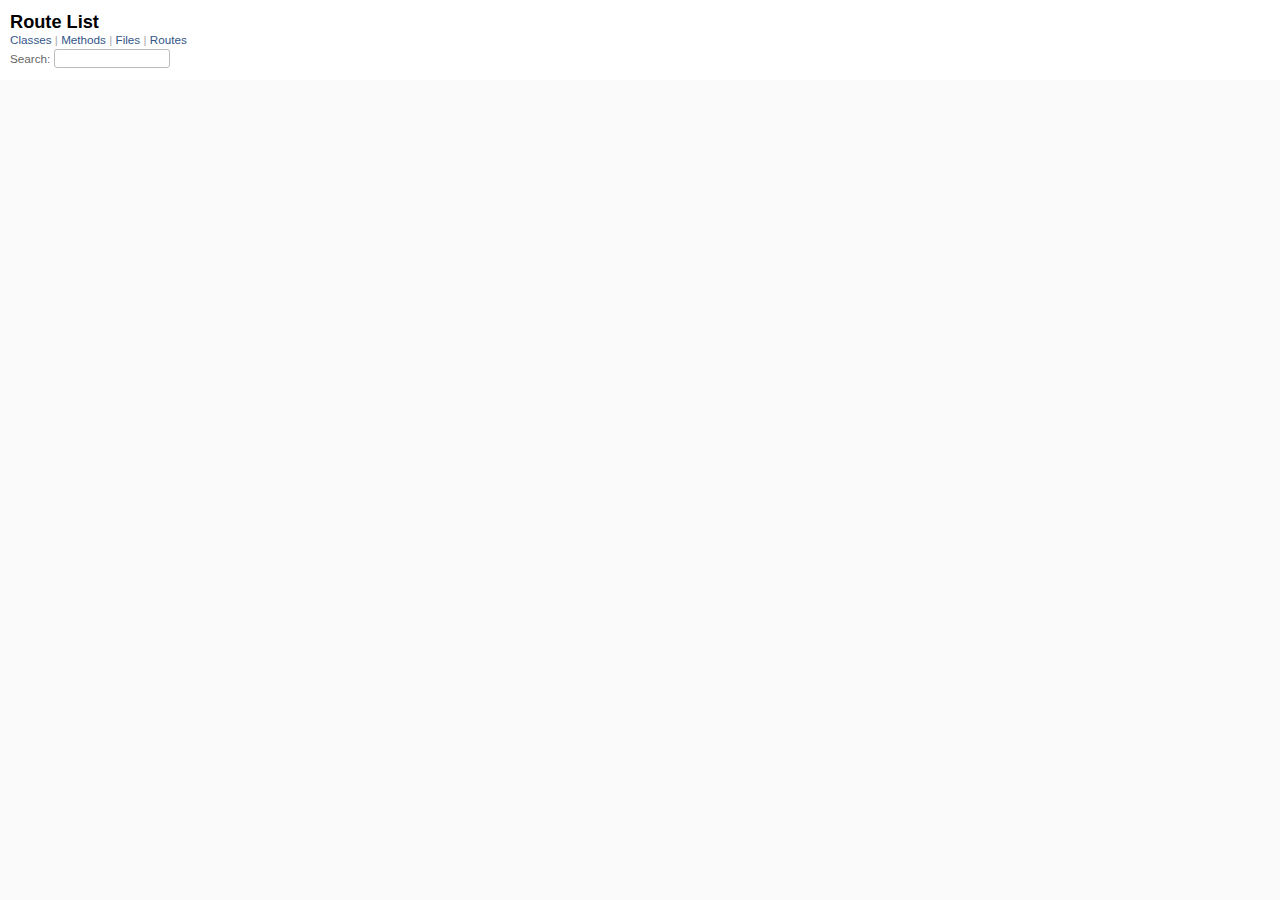
<file: doc/route_list.html>
<!DOCTYPE html>
<html >
  <head>
    <meta name="viewport" content="width=device-width, initial-scale=1.0">
    <meta charset="utf-8" />
    
      <link rel="stylesheet" href="css/full_list.css" type="text/css" media="screen" />
    
      <link rel="stylesheet" href="css/common.css" type="text/css" media="screen" />
    

    
      <script type="text/javascript" charset="utf-8" src="js/jquery.js"></script>
    
      <script type="text/javascript" charset="utf-8" src="js/full_list.js"></script>
    

    <title>Route List</title>
    <base id="base_target" target="_parent" />
  </head>
  <body>
    <div id="content">
      <div class="fixed_header">
        <h1 id="full_list_header">Route List</h1>
        <div id="full_list_nav">
          
            <span><a target="_self" href="class_list.html">
              Classes
            </a></span>
          
            <span><a target="_self" href="method_list.html">
              Methods
            </a></span>
          
            <span><a target="_self" href="file_list.html">
              Files
            </a></span>
          
            <span><a target="_self" href="route_list.html">
              Routes
            </a></span>
          
        </div>

        <div id="search">
          <label for="search-class">Search:</label>
          <input id="search-class" type="text" />
        </div>
      </div>

      <ul id="full_list" class="class">
        


      </ul>
    </div>
  </body>
</html>
</file>
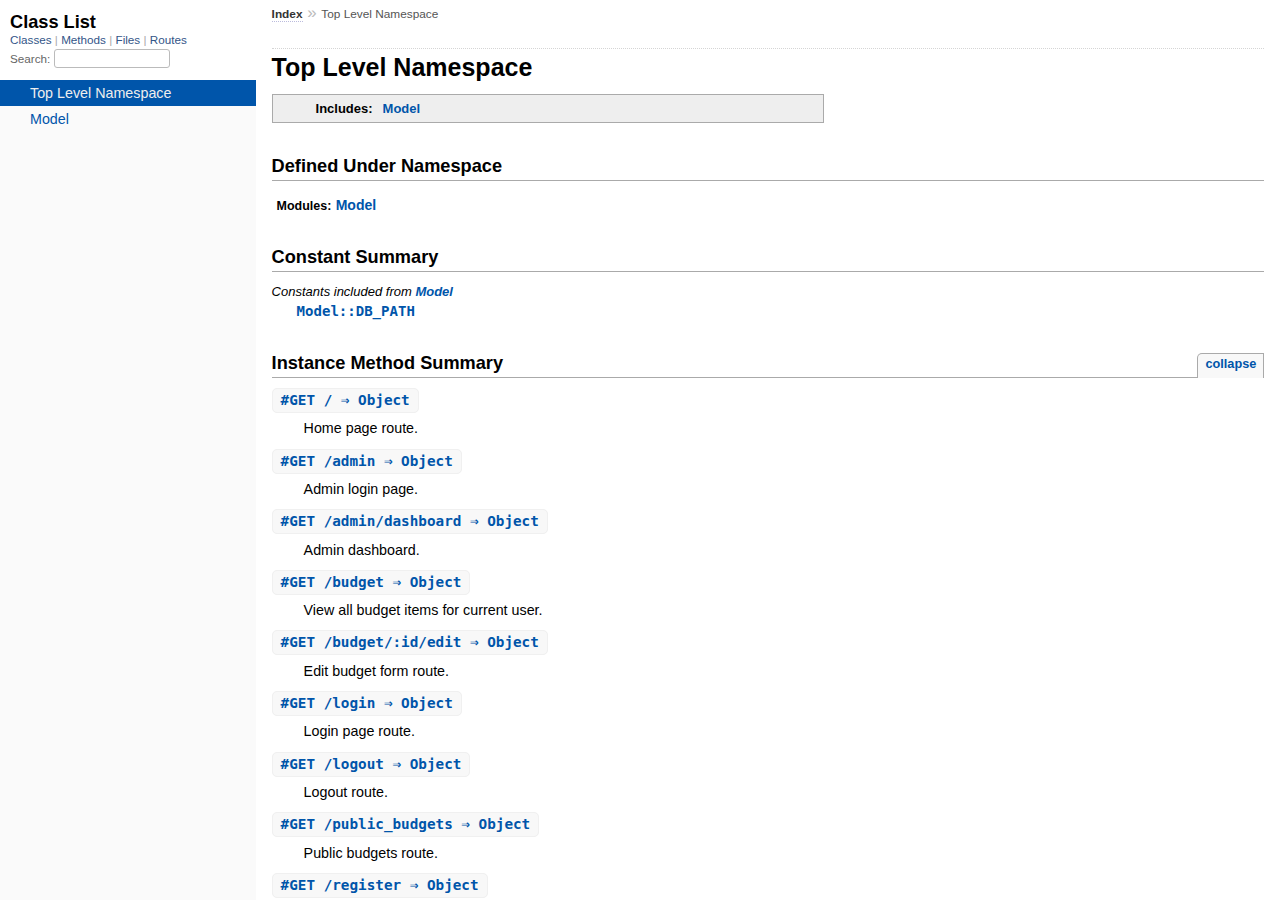
<file: doc/top-level-namespace.html>
<!DOCTYPE html>
<html>
  <head>
    <meta charset="utf-8">
<meta name="viewport" content="width=device-width, initial-scale=1.0">
<title>
  Top Level Namespace
  
    &mdash; Documentation by YARD 0.9.37
  
</title>

  <link rel="stylesheet" href="css/style.css" type="text/css" />

  <link rel="stylesheet" href="css/common.css" type="text/css" />

<script type="text/javascript">
  pathId = "";
  relpath = '';
</script>


  <script type="text/javascript" charset="utf-8" src="js/jquery.js"></script>

  <script type="text/javascript" charset="utf-8" src="js/app.js"></script>

  <script type="text/javascript" charset="utf-8" src="js/custom.js"></script>


  </head>
  <body>
    <div class="nav_wrap">
      <iframe id="nav" src="class_list.html?1"></iframe>
      <div id="resizer"></div>
    </div>

    <div id="main" tabindex="-1">
      <div id="header">
        <div id="menu">
  
    <a href="_index.html">Index</a> &raquo;
    
    
    <span class="title">Top Level Namespace</span>
  
</div>

        <div id="search">
  
    <a class="full_list_link" id="class_list_link"
        href="class_list.html">

        <svg width="24" height="24">
          <rect x="0" y="4" width="24" height="4" rx="1" ry="1"></rect>
          <rect x="0" y="12" width="24" height="4" rx="1" ry="1"></rect>
          <rect x="0" y="20" width="24" height="4" rx="1" ry="1"></rect>
        </svg>
    </a>
  
</div>
        <div class="clear"></div>
      </div>

      <div id="content"><h1>Top Level Namespace
  
  
  
</h1>
<div class="box_info">
  

  
  
  
  
  <dl>
      <dt>Includes:</dt>
      <dd><span class='object_link'><a href="Model.html" title="Model (module)">Model</a></span></dd>
  </dl>
  
  

  

  
</div>

<h2>Defined Under Namespace</h2>
<p class="children">
  
    
      <strong class="modules">Modules:</strong> <span class='object_link'><a href="Model.html" title="Model (module)">Model</a></span>
    
  
    
  
</p>



  <h2>Constant Summary</h2>
  
  <h3 class="inherited">Constants included
     from <span class='object_link'><a href="Model.html" title="Model (module)">Model</a></span></h3>
  <p class="inherited"><span class='object_link'><a href="Model.html#DB_PATH-constant" title="Model::DB_PATH (constant)">Model::DB_PATH</a></span></p>





  
    <h2>
      Instance Method Summary
      <small><a href="#" class="summary_toggle">collapse</a></small>
    </h2>

    <ul class="summary">
      
        <li class="public ">
  <span class="summary_signature">
    
      <a href="top-level-namespace.html#GET__-instance_method" title="#GET / (instance method)">#<strong>GET /</strong>  &#x21d2; Object </a>
    

    
  </span>
  
  
  
  
  
  
  

  
    <span class="summary_desc"><div class='inline'>
<p>Home page route.</p>
</div></span>
  
</li>

      
        <li class="public ">
  <span class="summary_signature">
    
      <a href="top-level-namespace.html#GET__admin-instance_method" title="#GET /admin (instance method)">#<strong>GET /admin</strong>  &#x21d2; Object </a>
    

    
  </span>
  
  
  
  
  
  
  

  
    <span class="summary_desc"><div class='inline'>
<p>Admin login page.</p>
</div></span>
  
</li>

      
        <li class="public ">
  <span class="summary_signature">
    
      <a href="top-level-namespace.html#GET__admin_dashboard-instance_method" title="#GET /admin/dashboard (instance method)">#<strong>GET /admin/dashboard</strong>  &#x21d2; Object </a>
    

    
  </span>
  
  
  
  
  
  
  

  
    <span class="summary_desc"><div class='inline'>
<p>Admin dashboard.</p>
</div></span>
  
</li>

      
        <li class="public ">
  <span class="summary_signature">
    
      <a href="top-level-namespace.html#GET__budget-instance_method" title="#GET /budget (instance method)">#<strong>GET /budget</strong>  &#x21d2; Object </a>
    

    
  </span>
  
  
  
  
  
  
  

  
    <span class="summary_desc"><div class='inline'>
<p>View all budget items for current user.</p>
</div></span>
  
</li>

      
        <li class="public ">
  <span class="summary_signature">
    
      <a href="top-level-namespace.html#GET__budget__id_edit-instance_method" title="#GET /budget/:id/edit (instance method)">#<strong>GET /budget/:id/edit</strong>  &#x21d2; Object </a>
    

    
  </span>
  
  
  
  
  
  
  

  
    <span class="summary_desc"><div class='inline'>
<p>Edit budget form route.</p>
</div></span>
  
</li>

      
        <li class="public ">
  <span class="summary_signature">
    
      <a href="top-level-namespace.html#GET__login-instance_method" title="#GET /login (instance method)">#<strong>GET /login</strong>  &#x21d2; Object </a>
    

    
  </span>
  
  
  
  
  
  
  

  
    <span class="summary_desc"><div class='inline'>
<p>Login page route.</p>
</div></span>
  
</li>

      
        <li class="public ">
  <span class="summary_signature">
    
      <a href="top-level-namespace.html#GET__logout-instance_method" title="#GET /logout (instance method)">#<strong>GET /logout</strong>  &#x21d2; Object </a>
    

    
  </span>
  
  
  
  
  
  
  

  
    <span class="summary_desc"><div class='inline'>
<p>Logout route.</p>
</div></span>
  
</li>

      
        <li class="public ">
  <span class="summary_signature">
    
      <a href="top-level-namespace.html#GET__public_budgets-instance_method" title="#GET /public_budgets (instance method)">#<strong>GET /public_budgets</strong>  &#x21d2; Object </a>
    

    
  </span>
  
  
  
  
  
  
  

  
    <span class="summary_desc"><div class='inline'>
<p>Public budgets route.</p>
</div></span>
  
</li>

      
        <li class="public ">
  <span class="summary_signature">
    
      <a href="top-level-namespace.html#GET__register-instance_method" title="#GET /register (instance method)">#<strong>GET /register</strong>  &#x21d2; Object </a>
    

    
  </span>
  
  
  
  
  
  
  

  
    <span class="summary_desc"><div class='inline'>
<p>Registration page route.</p>
</div></span>
  
</li>

      
        <li class="public ">
  <span class="summary_signature">
    
      <a href="top-level-namespace.html#GET__setup_admin-instance_method" title="#GET /setup/admin (instance method)">#<strong>GET /setup/admin</strong>  &#x21d2; Object </a>
    

    
  </span>
  
  
  
  
  
  
  

  
    <span class="summary_desc"><div class='inline'>
<p>Admin setup page.</p>
</div></span>
  
</li>

      
        <li class="public ">
  <span class="summary_signature">
    
      <a href="top-level-namespace.html#POST__admin_login-instance_method" title="#POST /admin/login (instance method)">#<strong>POST /admin/login</strong>  &#x21d2; Object </a>
    

    
  </span>
  
  
  
  
  
  
  

  
    <span class="summary_desc"><div class='inline'>
<p>Process admin login.</p>
</div></span>
  
</li>

      
        <li class="public ">
  <span class="summary_signature">
    
      <a href="top-level-namespace.html#POST__admin_users__id_delete-instance_method" title="#POST /admin/users/:id/delete (instance method)">#<strong>POST /admin/users/:id/delete</strong>  &#x21d2; Object </a>
    

    
  </span>
  
  
  
  
  
  
  

  
    <span class="summary_desc"><div class='inline'>
<p>Delete a user (admin only).</p>
</div></span>
  
</li>

      
        <li class="public ">
  <span class="summary_signature">
    
      <a href="top-level-namespace.html#POST__budget-instance_method" title="#POST /budget (instance method)">#<strong>POST /budget</strong>  &#x21d2; Object </a>
    

    
  </span>
  
  
  
  
  
  
  

  
    <span class="summary_desc"><div class='inline'>
<p>Create a new budget item.</p>
</div></span>
  
</li>

      
        <li class="public ">
  <span class="summary_signature">
    
      <a href="top-level-namespace.html#POST__budget__id_delete-instance_method" title="#POST /budget/:id/delete (instance method)">#<strong>POST /budget/:id/delete</strong>  &#x21d2; Object </a>
    

    
  </span>
  
  
  
  
  
  
  

  
    <span class="summary_desc"><div class='inline'>
<p>Delete a budget item.</p>
</div></span>
  
</li>

      
        <li class="public ">
  <span class="summary_signature">
    
      <a href="top-level-namespace.html#POST__budget__id_update-instance_method" title="#POST /budget/:id/update (instance method)">#<strong>POST /budget/:id/update</strong>  &#x21d2; Object </a>
    

    
  </span>
  
  
  
  
  
  
  

  
    <span class="summary_desc"><div class='inline'>
<p>Update a budget item.</p>
</div></span>
  
</li>

      
        <li class="public ">
  <span class="summary_signature">
    
      <a href="top-level-namespace.html#POST__login-instance_method" title="#POST /login (instance method)">#<strong>POST /login</strong>  &#x21d2; Object </a>
    

    
  </span>
  
  
  
  
  
  
  

  
    <span class="summary_desc"><div class='inline'>
<p>Process login form submission.</p>
</div></span>
  
</li>

      
        <li class="public ">
  <span class="summary_signature">
    
      <a href="top-level-namespace.html#POST__setup_admin-instance_method" title="#POST /setup/admin (instance method)">#<strong>POST /setup/admin</strong>  &#x21d2; Object </a>
    

    
  </span>
  
  
  
  
  
  
  

  
    <span class="summary_desc"><div class='inline'>
<p>Process admin creation.</p>
</div></span>
  
</li>

      
        <li class="public ">
  <span class="summary_signature">
    
      <a href="top-level-namespace.html#POST__signup-instance_method" title="#POST /signup (instance method)">#<strong>POST /signup</strong>  &#x21d2; Object </a>
    

    
  </span>
  
  
  
  
  
  
  

  
    <span class="summary_desc"><div class='inline'>
<p>Process registration form submission.</p>
</div></span>
  
</li>

      
        <li class="public ">
  <span class="summary_signature">
    
      <a href="top-level-namespace.html#POST__toggle_visibility__id-instance_method" title="#POST /toggle_visibility/:id (instance method)">#<strong>POST /toggle_visibility/:id</strong>  &#x21d2; Object </a>
    

    
  </span>
  
  
  
  
  
  
  

  
    <span class="summary_desc"><div class='inline'>
<p>Toggle budget visibility.</p>
</div></span>
  
</li>

      
    </ul>
  


  
  
  
  
  
  
  
  
  <h3 class="inherited">Methods included from <span class='object_link'><a href="Model.html" title="Model (module)">Model</a></span></h3>
  <p class="inherited"><span class='object_link'><a href="Model.html#authenticate_admin-instance_method" title="Model#authenticate_admin (method)">#authenticate_admin</a></span>, <span class='object_link'><a href="Model.html#authenticate_user-instance_method" title="Model#authenticate_user (method)">#authenticate_user</a></span>, <span class='object_link'><a href="Model.html#create_admin_user-instance_method" title="Model#create_admin_user (method)">#create_admin_user</a></span>, <span class='object_link'><a href="Model.html#create_budget_item-instance_method" title="Model#create_budget_item (method)">#create_budget_item</a></span>, <span class='object_link'><a href="Model.html#delete_budget_item-instance_method" title="Model#delete_budget_item (method)">#delete_budget_item</a></span>, <span class='object_link'><a href="Model.html#delete_user-instance_method" title="Model#delete_user (method)">#delete_user</a></span>, <span class='object_link'><a href="Model.html#get_all_users-instance_method" title="Model#get_all_users (method)">#get_all_users</a></span>, <span class='object_link'><a href="Model.html#get_budget_item-instance_method" title="Model#get_budget_item (method)">#get_budget_item</a></span>, <span class='object_link'><a href="Model.html#get_budgets_for_user-instance_method" title="Model#get_budgets_for_user (method)">#get_budgets_for_user</a></span>, <span class='object_link'><a href="Model.html#get_public_budgets-instance_method" title="Model#get_public_budgets (method)">#get_public_budgets</a></span>, <span class='object_link'><a href="Model.html#register_user-instance_method" title="Model#register_user (method)">#register_user</a></span>, <span class='object_link'><a href="Model.html#toggle_budget_visibility-instance_method" title="Model#toggle_budget_visibility (method)">#toggle_budget_visibility</a></span>, <span class='object_link'><a href="Model.html#update_budget_item-instance_method" title="Model#update_budget_item (method)">#update_budget_item</a></span></p>


  <div id="instance_method_details" class="method_details_list">
    <h2>Instance Method Details</h2>

    
      <div class="method_details first">
  <h3 class="signature first" id="GET__-instance_method">
  
    #<strong>GET /</strong>  &#x21d2; <tt>Object</tt> 
  

  

  
</h3><div class="docstring">
  <div class="discussion">
    
<p>Home page route</p>


  </div>
</div>
<div class="tags">
  



</div><table class="source_code">
  <tr>
    <td>
      <pre class="lines">


21
22
23</pre>
    </td>
    <td>
      <pre class="code"><span class="info file"># File 'app.rb', line 21</span>

<span class='id identifier rubyid_get'>get</span> <span class='tstring'><span class='tstring_beg'>&#39;</span><span class='tstring_content'>/</span><span class='tstring_end'>&#39;</span></span> <span class='kw'>do</span>
  <span class='id identifier rubyid_slim'>slim</span> <span class='symbol'>:home</span>
<span class='kw'>end</span></pre>
    </td>
  </tr>
</table>
</div>
    
      <div class="method_details ">
  <h3 class="signature " id="GET__admin-instance_method">
  
    #<strong>GET /admin</strong>  &#x21d2; <tt>Object</tt> 
  

  

  
</h3><div class="docstring">
  <div class="discussion">
    
<p>Admin login page</p>


  </div>
</div>
<div class="tags">
  



</div><table class="source_code">
  <tr>
    <td>
      <pre class="lines">


262
263
264
265</pre>
    </td>
    <td>
      <pre class="code"><span class="info file"># File 'app.rb', line 262</span>

<span class='id identifier rubyid_get'>get</span> <span class='tstring'><span class='tstring_beg'>&#39;</span><span class='tstring_content'>/admin</span><span class='tstring_end'>&#39;</span></span> <span class='kw'>do</span>
  <span class='id identifier rubyid_redirect'>redirect</span> <span class='tstring'><span class='tstring_beg'>&#39;</span><span class='tstring_content'>/</span><span class='tstring_end'>&#39;</span></span> <span class='kw'>if</span> <span class='id identifier rubyid_logged_in?'>logged_in?</span> <span class='op'>&amp;&amp;</span> <span class='op'>!</span><span class='id identifier rubyid_is_admin?'>is_admin?</span>
  <span class='id identifier rubyid_slim'>slim</span> <span class='symbol'>:admin_login</span>
<span class='kw'>end</span></pre>
    </td>
  </tr>
</table>
</div>
    
      <div class="method_details ">
  <h3 class="signature " id="GET__admin_dashboard-instance_method">
  
    #<strong>GET /admin/dashboard</strong>  &#x21d2; <tt>Object</tt> 
  

  

  
</h3><div class="docstring">
  <div class="discussion">
    
<p>Admin dashboard</p>


  </div>
</div>
<div class="tags">
  



</div><table class="source_code">
  <tr>
    <td>
      <pre class="lines">


287
288
289
290
291
292
293</pre>
    </td>
    <td>
      <pre class="code"><span class="info file"># File 'app.rb', line 287</span>

<span class='id identifier rubyid_get'>get</span> <span class='tstring'><span class='tstring_beg'>&#39;</span><span class='tstring_content'>/admin/dashboard</span><span class='tstring_end'>&#39;</span></span> <span class='kw'>do</span>
  <span class='id identifier rubyid_require_admin'>require_admin</span>
  
  <span class='ivar'>@users</span> <span class='op'>=</span> <span class='id identifier rubyid_get_all_users'><span class='object_link'><a href="Model.html#get_all_users-instance_method" title="Model#get_all_users (method)">get_all_users</a></span></span>
  
  <span class='id identifier rubyid_slim'>slim</span> <span class='symbol'>:admin_dashboard</span>
<span class='kw'>end</span></pre>
    </td>
  </tr>
</table>
</div>
    
      <div class="method_details ">
  <h3 class="signature " id="GET__budget-instance_method">
  
    #<strong>GET /budget</strong>  &#x21d2; <tt>Object</tt> 
  

  

  
</h3><div class="docstring">
  <div class="discussion">
    
<p>View all budget items for current user</p>


  </div>
</div>
<div class="tags">
  



</div><table class="source_code">
  <tr>
    <td>
      <pre class="lines">


129
130
131
132
133
134
135
136
137
138
139</pre>
    </td>
    <td>
      <pre class="code"><span class="info file"># File 'app.rb', line 129</span>

<span class='id identifier rubyid_get'>get</span> <span class='tstring'><span class='tstring_beg'>&#39;</span><span class='tstring_content'>/budget</span><span class='tstring_end'>&#39;</span></span> <span class='kw'>do</span>
  <span class='id identifier rubyid_redirect'>redirect</span> <span class='tstring'><span class='tstring_beg'>&#39;</span><span class='tstring_content'>/</span><span class='tstring_end'>&#39;</span></span> <span class='kw'>unless</span> <span class='id identifier rubyid_logged_in?'>logged_in?</span>
  
  <span class='id identifier rubyid_current_year'>current_year</span> <span class='op'>=</span> <span class='const'>Time</span><span class='period'>.</span><span class='id identifier rubyid_now'>now</span><span class='period'>.</span><span class='id identifier rubyid_year'>year</span>
  <span class='ivar'>@years</span> <span class='op'>=</span> <span class='lparen'>(</span><span class='id identifier rubyid_current_year'>current_year</span><span class='op'>-</span><span class='int'>5</span><span class='op'>..</span><span class='id identifier rubyid_current_year'>current_year</span><span class='op'>+</span><span class='int'>5</span><span class='rparen'>)</span><span class='period'>.</span><span class='id identifier rubyid_to_a'>to_a</span>
  
  <span class='id identifier rubyid_current_user_id'>current_user_id</span> <span class='op'>=</span> <span class='id identifier rubyid_session'>session</span><span class='lbracket'>[</span><span class='symbol'>:user_id</span><span class='rbracket'>]</span>
  <span class='ivar'>@budgets</span> <span class='op'>=</span> <span class='id identifier rubyid_get_budgets_for_user'><span class='object_link'><a href="Model.html#get_budgets_for_user-instance_method" title="Model#get_budgets_for_user (method)">get_budgets_for_user</a></span></span><span class='lparen'>(</span><span class='id identifier rubyid_current_user_id'>current_user_id</span><span class='rparen'>)</span>
    
  <span class='id identifier rubyid_slim'>slim</span> <span class='symbol'>:budget</span>
<span class='kw'>end</span></pre>
    </td>
  </tr>
</table>
</div>
    
      <div class="method_details ">
  <h3 class="signature " id="GET__budget__id_edit-instance_method">
  
    #<strong>GET /budget/:id/edit</strong>  &#x21d2; <tt>Object</tt> 
  

  

  
</h3><div class="docstring">
  <div class="discussion">
    
<p>Edit budget form route</p>


  </div>
</div>
<div class="tags">
  



</div><table class="source_code">
  <tr>
    <td>
      <pre class="lines">


181
182
183
184
185
186
187
188
189
190
191
192
193
194
195
196
197
198
199
200
201
202
203
204
205
206</pre>
    </td>
    <td>
      <pre class="code"><span class="info file"># File 'app.rb', line 181</span>

<span class='id identifier rubyid_get'>get</span> <span class='tstring'><span class='tstring_beg'>&#39;</span><span class='tstring_content'>/budget/:id/edit</span><span class='tstring_end'>&#39;</span></span> <span class='kw'>do</span>
  <span class='id identifier rubyid_redirect'>redirect</span> <span class='tstring'><span class='tstring_beg'>&#39;</span><span class='tstring_content'>/</span><span class='tstring_end'>&#39;</span></span> <span class='kw'>unless</span> <span class='id identifier rubyid_logged_in?'>logged_in?</span>
  
  <span class='id identifier rubyid_budget_id'>budget_id</span> <span class='op'>=</span> <span class='id identifier rubyid_params'>params</span><span class='lbracket'>[</span><span class='symbol'>:id</span><span class='rbracket'>]</span><span class='period'>.</span><span class='id identifier rubyid_to_i'>to_i</span>
  <span class='id identifier rubyid_current_user_id'>current_user_id</span> <span class='op'>=</span> <span class='id identifier rubyid_session'>session</span><span class='lbracket'>[</span><span class='symbol'>:user_id</span><span class='rbracket'>]</span>
  
  <span class='id identifier rubyid_result'>result</span> <span class='op'>=</span> <span class='id identifier rubyid_get_budget_item'><span class='object_link'><a href="Model.html#get_budget_item-instance_method" title="Model#get_budget_item (method)">get_budget_item</a></span></span><span class='lparen'>(</span><span class='id identifier rubyid_budget_id'>budget_id</span><span class='comma'>,</span> <span class='id identifier rubyid_current_user_id'>current_user_id</span><span class='rparen'>)</span>
  
  <span class='kw'>if</span> <span class='op'>!</span><span class='id identifier rubyid_result'>result</span><span class='lbracket'>[</span><span class='symbol'>:success</span><span class='rbracket'>]</span>
    <span class='id identifier rubyid_session'>session</span><span class='lbracket'>[</span><span class='symbol'>:error</span><span class='rbracket'>]</span> <span class='op'>=</span> <span class='id identifier rubyid_result'>result</span><span class='lbracket'>[</span><span class='symbol'>:error</span><span class='rbracket'>]</span>
    <span class='id identifier rubyid_redirect'>redirect</span> <span class='tstring'><span class='tstring_beg'>&#39;</span><span class='tstring_content'>/budget</span><span class='tstring_end'>&#39;</span></span>
  <span class='kw'>end</span>
  
  <span class='ivar'>@budget</span> <span class='op'>=</span> <span class='id identifier rubyid_result'>result</span><span class='lbracket'>[</span><span class='symbol'>:budget</span><span class='rbracket'>]</span>
  <span class='ivar'>@is_public</span> <span class='op'>=</span> <span class='id identifier rubyid_result'>result</span><span class='lbracket'>[</span><span class='symbol'>:is_public</span><span class='rbracket'>]</span>
  
  <span class='id identifier rubyid_date_parts'>date_parts</span> <span class='op'>=</span> <span class='ivar'>@budget</span><span class='lbracket'>[</span><span class='tstring'><span class='tstring_beg'>&#39;</span><span class='tstring_content'>Datum</span><span class='tstring_end'>&#39;</span></span><span class='rbracket'>]</span><span class='period'>.</span><span class='id identifier rubyid_split'>split</span><span class='lparen'>(</span><span class='tstring'><span class='tstring_beg'>&#39;</span><span class='tstring_content'>-</span><span class='tstring_end'>&#39;</span></span><span class='rparen'>)</span>
  <span class='ivar'>@year</span> <span class='op'>=</span> <span class='id identifier rubyid_date_parts'>date_parts</span><span class='lbracket'>[</span><span class='int'>0</span><span class='rbracket'>]</span><span class='period'>.</span><span class='id identifier rubyid_to_i'>to_i</span>
  <span class='ivar'>@month</span> <span class='op'>=</span> <span class='id identifier rubyid_date_parts'>date_parts</span><span class='lbracket'>[</span><span class='int'>1</span><span class='rbracket'>]</span><span class='period'>.</span><span class='id identifier rubyid_to_i'>to_i</span>
  <span class='ivar'>@day</span> <span class='op'>=</span> <span class='id identifier rubyid_date_parts'>date_parts</span><span class='lbracket'>[</span><span class='int'>2</span><span class='rbracket'>]</span><span class='period'>.</span><span class='id identifier rubyid_to_i'>to_i</span>
  
  <span class='id identifier rubyid_current_year'>current_year</span> <span class='op'>=</span> <span class='const'>Time</span><span class='period'>.</span><span class='id identifier rubyid_now'>now</span><span class='period'>.</span><span class='id identifier rubyid_year'>year</span>
  <span class='ivar'>@years</span> <span class='op'>=</span> <span class='lparen'>(</span><span class='id identifier rubyid_current_year'>current_year</span><span class='op'>-</span><span class='int'>5</span><span class='op'>..</span><span class='id identifier rubyid_current_year'>current_year</span><span class='op'>+</span><span class='int'>5</span><span class='rparen'>)</span><span class='period'>.</span><span class='id identifier rubyid_to_a'>to_a</span>
  
  <span class='id identifier rubyid_slim'>slim</span> <span class='symbol'>:edit_budget</span>
<span class='kw'>end</span></pre>
    </td>
  </tr>
</table>
</div>
    
      <div class="method_details ">
  <h3 class="signature " id="GET__login-instance_method">
  
    #<strong>GET /login</strong>  &#x21d2; <tt>Object</tt> 
  

  

  
</h3><div class="docstring">
  <div class="discussion">
    
<p>Login page route</p>


  </div>
</div>
<div class="tags">
  



</div><table class="source_code">
  <tr>
    <td>
      <pre class="lines">


26
27
28
29</pre>
    </td>
    <td>
      <pre class="code"><span class="info file"># File 'app.rb', line 26</span>

<span class='id identifier rubyid_get'>get</span> <span class='tstring'><span class='tstring_beg'>&#39;</span><span class='tstring_content'>/login</span><span class='tstring_end'>&#39;</span></span> <span class='kw'>do</span>
  <span class='id identifier rubyid_redirect'>redirect</span> <span class='tstring'><span class='tstring_beg'>&#39;</span><span class='tstring_content'>/</span><span class='tstring_end'>&#39;</span></span> <span class='kw'>if</span> <span class='id identifier rubyid_logged_in?'>logged_in?</span>
  <span class='id identifier rubyid_slim'>slim</span> <span class='symbol'>:user_login</span>
<span class='kw'>end</span></pre>
    </td>
  </tr>
</table>
</div>
    
      <div class="method_details ">
  <h3 class="signature " id="GET__logout-instance_method">
  
    #<strong>GET /logout</strong>  &#x21d2; <tt>Object</tt> 
  

  

  
</h3><div class="docstring">
  <div class="discussion">
    
<p>Logout route</p>


  </div>
</div>
<div class="tags">
  



</div><table class="source_code">
  <tr>
    <td>
      <pre class="lines">


92
93
94
95
96</pre>
    </td>
    <td>
      <pre class="code"><span class="info file"># File 'app.rb', line 92</span>

<span class='id identifier rubyid_get'>get</span> <span class='tstring'><span class='tstring_beg'>&#39;</span><span class='tstring_content'>/logout</span><span class='tstring_end'>&#39;</span></span> <span class='kw'>do</span>
  <span class='id identifier rubyid_session'>session</span><span class='period'>.</span><span class='id identifier rubyid_clear'>clear</span>
  <span class='id identifier rubyid_response'>response</span><span class='period'>.</span><span class='id identifier rubyid_delete_cookie'>delete_cookie</span><span class='lparen'>(</span><span class='tstring'><span class='tstring_beg'>&#39;</span><span class='tstring_content'>user_logged_in</span><span class='tstring_end'>&#39;</span></span><span class='rparen'>)</span>
  <span class='id identifier rubyid_redirect'>redirect</span> <span class='tstring'><span class='tstring_beg'>&#39;</span><span class='tstring_content'>/</span><span class='tstring_end'>&#39;</span></span>
<span class='kw'>end</span></pre>
    </td>
  </tr>
</table>
</div>
    
      <div class="method_details ">
  <h3 class="signature " id="GET__public_budgets-instance_method">
  
    #<strong>GET /public_budgets</strong>  &#x21d2; <tt>Object</tt> 
  

  

  
</h3><div class="docstring">
  <div class="discussion">
    
<p>Public budgets route</p>


  </div>
</div>
<div class="tags">
  



</div><table class="source_code">
  <tr>
    <td>
      <pre class="lines">


235
236
237
238
239
240
241</pre>
    </td>
    <td>
      <pre class="code"><span class="info file"># File 'app.rb', line 235</span>

<span class='id identifier rubyid_get'>get</span> <span class='tstring'><span class='tstring_beg'>&#39;</span><span class='tstring_content'>/public_budgets</span><span class='tstring_end'>&#39;</span></span> <span class='kw'>do</span>
  <span class='id identifier rubyid_redirect'>redirect</span> <span class='tstring'><span class='tstring_beg'>&#39;</span><span class='tstring_content'>/</span><span class='tstring_end'>&#39;</span></span> <span class='kw'>unless</span> <span class='id identifier rubyid_logged_in?'>logged_in?</span>
  
  <span class='ivar'>@public_budgets</span> <span class='op'>=</span> <span class='id identifier rubyid_get_public_budgets'><span class='object_link'><a href="Model.html#get_public_budgets-instance_method" title="Model#get_public_budgets (method)">get_public_budgets</a></span></span>
  
  <span class='id identifier rubyid_slim'>slim</span> <span class='symbol'>:public_budgets</span>
<span class='kw'>end</span></pre>
    </td>
  </tr>
</table>
</div>
    
      <div class="method_details ">
  <h3 class="signature " id="GET__register-instance_method">
  
    #<strong>GET /register</strong>  &#x21d2; <tt>Object</tt> 
  

  

  
</h3><div class="docstring">
  <div class="discussion">
    
<p>Registration page route</p>


  </div>
</div>
<div class="tags">
  



</div><table class="source_code">
  <tr>
    <td>
      <pre class="lines">


56
57
58
59</pre>
    </td>
    <td>
      <pre class="code"><span class="info file"># File 'app.rb', line 56</span>

<span class='id identifier rubyid_get'>get</span> <span class='tstring'><span class='tstring_beg'>&#39;</span><span class='tstring_content'>/register</span><span class='tstring_end'>&#39;</span></span> <span class='kw'>do</span>
  <span class='id identifier rubyid_redirect'>redirect</span> <span class='tstring'><span class='tstring_beg'>&#39;</span><span class='tstring_content'>/</span><span class='tstring_end'>&#39;</span></span> <span class='kw'>if</span> <span class='id identifier rubyid_logged_in?'>logged_in?</span>
  <span class='id identifier rubyid_slim'>slim</span> <span class='symbol'>:user_register</span>
<span class='kw'>end</span></pre>
    </td>
  </tr>
</table>
</div>
    
      <div class="method_details ">
  <h3 class="signature " id="GET__setup_admin-instance_method">
  
    #<strong>GET /setup/admin</strong>  &#x21d2; <tt>Object</tt> 
  

  

  
</h3><div class="docstring">
  <div class="discussion">
    
<p>Admin setup page</p>


  </div>
</div>
<div class="tags">
  



</div><table class="source_code">
  <tr>
    <td>
      <pre class="lines">


314
315
316</pre>
    </td>
    <td>
      <pre class="code"><span class="info file"># File 'app.rb', line 314</span>

<span class='id identifier rubyid_get'>get</span> <span class='tstring'><span class='tstring_beg'>&#39;</span><span class='tstring_content'>/setup/admin</span><span class='tstring_end'>&#39;</span></span> <span class='kw'>do</span>
  <span class='id identifier rubyid_slim'>slim</span> <span class='symbol'>:create_admin</span>
<span class='kw'>end</span></pre>
    </td>
  </tr>
</table>
</div>
    
      <div class="method_details ">
  <h3 class="signature " id="POST__admin_login-instance_method">
  
    #<strong>POST /admin/login</strong>  &#x21d2; <tt>Object</tt> 
  

  

  
</h3><div class="docstring">
  <div class="discussion">
    
<p>Process admin login</p>


  </div>
</div>
<div class="tags">
  



</div><table class="source_code">
  <tr>
    <td>
      <pre class="lines">


268
269
270
271
272
273
274
275
276
277
278
279
280
281
282
283
284</pre>
    </td>
    <td>
      <pre class="code"><span class="info file"># File 'app.rb', line 268</span>

<span class='id identifier rubyid_post'>post</span> <span class='tstring'><span class='tstring_beg'>&#39;</span><span class='tstring_content'>/admin/login</span><span class='tstring_end'>&#39;</span></span> <span class='kw'>do</span>
  <span class='id identifier rubyid_username'>username</span> <span class='op'>=</span> <span class='id identifier rubyid_params'>params</span><span class='lbracket'>[</span><span class='symbol'>:username</span><span class='rbracket'>]</span>
  <span class='id identifier rubyid_password'>password</span> <span class='op'>=</span> <span class='id identifier rubyid_params'>params</span><span class='lbracket'>[</span><span class='symbol'>:password</span><span class='rbracket'>]</span>
  
  <span class='id identifier rubyid_user'>user</span> <span class='op'>=</span> <span class='id identifier rubyid_authenticate_admin'><span class='object_link'><a href="Model.html#authenticate_admin-instance_method" title="Model#authenticate_admin (method)">authenticate_admin</a></span></span><span class='lparen'>(</span><span class='id identifier rubyid_username'>username</span><span class='comma'>,</span> <span class='id identifier rubyid_password'>password</span><span class='rparen'>)</span>
  
  <span class='kw'>if</span> <span class='id identifier rubyid_user'>user</span>
    <span class='id identifier rubyid_session'>session</span><span class='lbracket'>[</span><span class='symbol'>:user_id</span><span class='rbracket'>]</span> <span class='op'>=</span> <span class='id identifier rubyid_user'>user</span><span class='lbracket'>[</span><span class='tstring'><span class='tstring_beg'>&#39;</span><span class='tstring_content'>id</span><span class='tstring_end'>&#39;</span></span><span class='rbracket'>]</span>
    <span class='id identifier rubyid_session'>session</span><span class='lbracket'>[</span><span class='symbol'>:username</span><span class='rbracket'>]</span> <span class='op'>=</span> <span class='id identifier rubyid_user'>user</span><span class='lbracket'>[</span><span class='tstring'><span class='tstring_beg'>&#39;</span><span class='tstring_content'>Username</span><span class='tstring_end'>&#39;</span></span><span class='rbracket'>]</span>
    <span class='id identifier rubyid_session'>session</span><span class='lbracket'>[</span><span class='symbol'>:is_admin</span><span class='rbracket'>]</span> <span class='op'>=</span> <span class='kw'>true</span>
    
    <span class='id identifier rubyid_redirect'>redirect</span> <span class='tstring'><span class='tstring_beg'>&#39;</span><span class='tstring_content'>/admin/dashboard</span><span class='tstring_end'>&#39;</span></span>
  <span class='kw'>else</span>
    <span class='ivar'>@login_error</span> <span class='op'>=</span> <span class='tstring'><span class='tstring_beg'>&quot;</span><span class='tstring_content'>Invalid admin credentials</span><span class='tstring_end'>&quot;</span></span>
    <span class='id identifier rubyid_slim'>slim</span> <span class='symbol'>:admin_login</span>
  <span class='kw'>end</span>
<span class='kw'>end</span></pre>
    </td>
  </tr>
</table>
</div>
    
      <div class="method_details ">
  <h3 class="signature " id="POST__admin_users__id_delete-instance_method">
  
    #<strong>POST /admin/users/:id/delete</strong>  &#x21d2; <tt>Object</tt> 
  

  

  
</h3><div class="docstring">
  <div class="discussion">
    
<p>Delete a user (admin only)</p>


  </div>
</div>
<div class="tags">
  



</div><table class="source_code">
  <tr>
    <td>
      <pre class="lines">


296
297
298
299
300
301
302
303
304
305
306
307
308
309
310
311</pre>
    </td>
    <td>
      <pre class="code"><span class="info file"># File 'app.rb', line 296</span>

<span class='id identifier rubyid_post'>post</span> <span class='tstring'><span class='tstring_beg'>&#39;</span><span class='tstring_content'>/admin/users/:id/delete</span><span class='tstring_end'>&#39;</span></span> <span class='kw'>do</span>
  <span class='id identifier rubyid_require_admin'>require_admin</span>
  
  <span class='id identifier rubyid_user_id'>user_id</span> <span class='op'>=</span> <span class='id identifier rubyid_params'>params</span><span class='lbracket'>[</span><span class='symbol'>:id</span><span class='rbracket'>]</span><span class='period'>.</span><span class='id identifier rubyid_to_i'>to_i</span>
  <span class='id identifier rubyid_admin_id'>admin_id</span> <span class='op'>=</span> <span class='id identifier rubyid_session'>session</span><span class='lbracket'>[</span><span class='symbol'>:user_id</span><span class='rbracket'>]</span>
  
  <span class='id identifier rubyid_result'>result</span> <span class='op'>=</span> <span class='id identifier rubyid_delete_user'><span class='object_link'><a href="Model.html#delete_user-instance_method" title="Model#delete_user (method)">delete_user</a></span></span><span class='lparen'>(</span><span class='id identifier rubyid_user_id'>user_id</span><span class='comma'>,</span> <span class='id identifier rubyid_admin_id'>admin_id</span><span class='rparen'>)</span>
  
  <span class='kw'>if</span> <span class='id identifier rubyid_result'>result</span><span class='lbracket'>[</span><span class='symbol'>:success</span><span class='rbracket'>]</span>
    <span class='id identifier rubyid_session'>session</span><span class='lbracket'>[</span><span class='symbol'>:success</span><span class='rbracket'>]</span> <span class='op'>=</span> <span class='tstring'><span class='tstring_beg'>&quot;</span><span class='tstring_content'>User account deleted successfully</span><span class='tstring_end'>&quot;</span></span>
  <span class='kw'>else</span>
    <span class='id identifier rubyid_session'>session</span><span class='lbracket'>[</span><span class='symbol'>:error</span><span class='rbracket'>]</span> <span class='op'>=</span> <span class='id identifier rubyid_result'>result</span><span class='lbracket'>[</span><span class='symbol'>:error</span><span class='rbracket'>]</span>
  <span class='kw'>end</span>
  
  <span class='id identifier rubyid_redirect'>redirect</span> <span class='tstring'><span class='tstring_beg'>&#39;</span><span class='tstring_content'>/admin/dashboard</span><span class='tstring_end'>&#39;</span></span>
<span class='kw'>end</span></pre>
    </td>
  </tr>
</table>
</div>
    
      <div class="method_details ">
  <h3 class="signature " id="POST__budget-instance_method">
  
    #<strong>POST /budget</strong>  &#x21d2; <tt>Object</tt> 
  

  

  
</h3><div class="docstring">
  <div class="discussion">
    
<p>Create a new budget item</p>


  </div>
</div>
<div class="tags">
  



</div><table class="source_code">
  <tr>
    <td>
      <pre class="lines">


142
143
144
145
146
147
148
149
150
151
152
153
154
155
156
157
158
159
160
161
162</pre>
    </td>
    <td>
      <pre class="code"><span class="info file"># File 'app.rb', line 142</span>

<span class='id identifier rubyid_post'>post</span> <span class='tstring'><span class='tstring_beg'>&#39;</span><span class='tstring_content'>/budget</span><span class='tstring_end'>&#39;</span></span> <span class='kw'>do</span>
  <span class='id identifier rubyid_redirect'>redirect</span> <span class='tstring'><span class='tstring_beg'>&#39;</span><span class='tstring_content'>/</span><span class='tstring_end'>&#39;</span></span> <span class='kw'>unless</span> <span class='id identifier rubyid_logged_in?'>logged_in?</span>
  
  <span class='id identifier rubyid_category'>category</span> <span class='op'>=</span> <span class='id identifier rubyid_params'>params</span><span class='lbracket'>[</span><span class='symbol'>:category</span><span class='rbracket'>]</span>
  <span class='id identifier rubyid_amount'>amount</span> <span class='op'>=</span> <span class='id identifier rubyid_params'>params</span><span class='lbracket'>[</span><span class='symbol'>:amount</span><span class='rbracket'>]</span><span class='period'>.</span><span class='id identifier rubyid_to_i'>to_i</span>
  <span class='id identifier rubyid_is_public'>is_public</span> <span class='op'>=</span> <span class='id identifier rubyid_params'>params</span><span class='lbracket'>[</span><span class='symbol'>:public</span><span class='rbracket'>]</span> <span class='op'>?</span> <span class='kw'>true</span> <span class='op'>:</span> <span class='kw'>false</span>
  
  <span class='id identifier rubyid_year'>year</span> <span class='op'>=</span> <span class='id identifier rubyid_params'>params</span><span class='lbracket'>[</span><span class='symbol'>:year</span><span class='rbracket'>]</span><span class='period'>.</span><span class='id identifier rubyid_to_i'>to_i</span>
  <span class='id identifier rubyid_month'>month</span> <span class='op'>=</span> <span class='id identifier rubyid_params'>params</span><span class='lbracket'>[</span><span class='symbol'>:month</span><span class='rbracket'>]</span><span class='period'>.</span><span class='id identifier rubyid_to_i'>to_i</span>
  <span class='id identifier rubyid_day'>day</span> <span class='op'>=</span> <span class='id identifier rubyid_params'>params</span><span class='lbracket'>[</span><span class='symbol'>:day</span><span class='rbracket'>]</span><span class='period'>.</span><span class='id identifier rubyid_to_i'>to_i</span>
  
  <span class='id identifier rubyid_date'>date</span> <span class='op'>=</span> <span class='tstring'><span class='tstring_beg'>&quot;</span><span class='embexpr_beg'>#{</span><span class='id identifier rubyid_year'>year</span><span class='embexpr_end'>}</span><span class='tstring_content'>-</span><span class='embexpr_beg'>#{</span><span class='id identifier rubyid_month'>month</span><span class='period'>.</span><span class='id identifier rubyid_to_s'>to_s</span><span class='period'>.</span><span class='id identifier rubyid_rjust'>rjust</span><span class='lparen'>(</span><span class='int'>2</span><span class='comma'>,</span> <span class='tstring'><span class='tstring_beg'>&#39;</span><span class='tstring_content'>0</span><span class='tstring_end'>&#39;</span></span><span class='rparen'>)</span><span class='embexpr_end'>}</span><span class='tstring_content'>-</span><span class='embexpr_beg'>#{</span><span class='id identifier rubyid_day'>day</span><span class='period'>.</span><span class='id identifier rubyid_to_s'>to_s</span><span class='period'>.</span><span class='id identifier rubyid_rjust'>rjust</span><span class='lparen'>(</span><span class='int'>2</span><span class='comma'>,</span> <span class='tstring'><span class='tstring_beg'>&#39;</span><span class='tstring_content'>0</span><span class='tstring_end'>&#39;</span></span><span class='rparen'>)</span><span class='embexpr_end'>}</span><span class='tstring_end'>&quot;</span></span>
  
  <span class='id identifier rubyid_result'>result</span> <span class='op'>=</span> <span class='id identifier rubyid_create_budget_item'><span class='object_link'><a href="Model.html#create_budget_item-instance_method" title="Model#create_budget_item (method)">create_budget_item</a></span></span><span class='lparen'>(</span><span class='id identifier rubyid_session'>session</span><span class='lbracket'>[</span><span class='symbol'>:user_id</span><span class='rbracket'>]</span><span class='comma'>,</span> <span class='id identifier rubyid_category'>category</span><span class='comma'>,</span> <span class='id identifier rubyid_amount'>amount</span><span class='comma'>,</span> <span class='id identifier rubyid_date'>date</span><span class='comma'>,</span> <span class='id identifier rubyid_is_public'>is_public</span><span class='rparen'>)</span>
  
  <span class='kw'>if</span> <span class='op'>!</span><span class='id identifier rubyid_result'>result</span><span class='lbracket'>[</span><span class='symbol'>:success</span><span class='rbracket'>]</span>
    <span class='id identifier rubyid_session'>session</span><span class='lbracket'>[</span><span class='symbol'>:error</span><span class='rbracket'>]</span> <span class='op'>=</span> <span class='id identifier rubyid_result'>result</span><span class='lbracket'>[</span><span class='symbol'>:error</span><span class='rbracket'>]</span>
  <span class='kw'>end</span>
  
  <span class='id identifier rubyid_redirect'>redirect</span> <span class='tstring'><span class='tstring_beg'>&#39;</span><span class='tstring_content'>/budget</span><span class='tstring_end'>&#39;</span></span>
<span class='kw'>end</span></pre>
    </td>
  </tr>
</table>
</div>
    
      <div class="method_details ">
  <h3 class="signature " id="POST__budget__id_delete-instance_method">
  
    #<strong>POST /budget/:id/delete</strong>  &#x21d2; <tt>Object</tt> 
  

  

  
</h3><div class="docstring">
  <div class="discussion">
    
<p>Delete a budget item</p>


  </div>
</div>
<div class="tags">
  



</div><table class="source_code">
  <tr>
    <td>
      <pre class="lines">


165
166
167
168
169
170
171
172
173
174
175
176
177
178</pre>
    </td>
    <td>
      <pre class="code"><span class="info file"># File 'app.rb', line 165</span>

<span class='id identifier rubyid_post'>post</span> <span class='tstring'><span class='tstring_beg'>&#39;</span><span class='tstring_content'>/budget/:id/delete</span><span class='tstring_end'>&#39;</span></span> <span class='kw'>do</span>
  <span class='id identifier rubyid_redirect'>redirect</span> <span class='tstring'><span class='tstring_beg'>&#39;</span><span class='tstring_content'>/</span><span class='tstring_end'>&#39;</span></span> <span class='kw'>unless</span> <span class='id identifier rubyid_logged_in?'>logged_in?</span>
  
  <span class='id identifier rubyid_budget_id'>budget_id</span> <span class='op'>=</span> <span class='id identifier rubyid_params'>params</span><span class='lbracket'>[</span><span class='symbol'>:id</span><span class='rbracket'>]</span><span class='period'>.</span><span class='id identifier rubyid_to_i'>to_i</span>
  <span class='id identifier rubyid_current_user_id'>current_user_id</span> <span class='op'>=</span> <span class='id identifier rubyid_session'>session</span><span class='lbracket'>[</span><span class='symbol'>:user_id</span><span class='rbracket'>]</span>
  
  <span class='id identifier rubyid_result'>result</span> <span class='op'>=</span> <span class='id identifier rubyid_delete_budget_item'><span class='object_link'><a href="Model.html#delete_budget_item-instance_method" title="Model#delete_budget_item (method)">delete_budget_item</a></span></span><span class='lparen'>(</span><span class='id identifier rubyid_budget_id'>budget_id</span><span class='comma'>,</span> <span class='id identifier rubyid_current_user_id'>current_user_id</span><span class='rparen'>)</span>
  
  <span class='kw'>if</span> <span class='op'>!</span><span class='id identifier rubyid_result'>result</span><span class='lbracket'>[</span><span class='symbol'>:success</span><span class='rbracket'>]</span>
    <span class='id identifier rubyid_session'>session</span><span class='lbracket'>[</span><span class='symbol'>:error</span><span class='rbracket'>]</span> <span class='op'>=</span> <span class='id identifier rubyid_result'>result</span><span class='lbracket'>[</span><span class='symbol'>:error</span><span class='rbracket'>]</span>
  <span class='kw'>end</span>
  
  <span class='id identifier rubyid_redirect'>redirect</span> <span class='tstring'><span class='tstring_beg'>&#39;</span><span class='tstring_content'>/budget</span><span class='tstring_end'>&#39;</span></span>
<span class='kw'>end</span></pre>
    </td>
  </tr>
</table>
</div>
    
      <div class="method_details ">
  <h3 class="signature " id="POST__budget__id_update-instance_method">
  
    #<strong>POST /budget/:id/update</strong>  &#x21d2; <tt>Object</tt> 
  

  

  
</h3><div class="docstring">
  <div class="discussion">
    
<p>Update a budget item</p>


  </div>
</div>
<div class="tags">
  



</div><table class="source_code">
  <tr>
    <td>
      <pre class="lines">


209
210
211
212
213
214
215
216
217
218
219
220
221
222
223
224
225
226
227
228
229
230
231
232</pre>
    </td>
    <td>
      <pre class="code"><span class="info file"># File 'app.rb', line 209</span>

<span class='id identifier rubyid_post'>post</span> <span class='tstring'><span class='tstring_beg'>&#39;</span><span class='tstring_content'>/budget/:id/update</span><span class='tstring_end'>&#39;</span></span> <span class='kw'>do</span>
  <span class='id identifier rubyid_redirect'>redirect</span> <span class='tstring'><span class='tstring_beg'>&#39;</span><span class='tstring_content'>/</span><span class='tstring_end'>&#39;</span></span> <span class='kw'>unless</span> <span class='id identifier rubyid_logged_in?'>logged_in?</span>
  
  <span class='id identifier rubyid_budget_id'>budget_id</span> <span class='op'>=</span> <span class='id identifier rubyid_params'>params</span><span class='lbracket'>[</span><span class='symbol'>:id</span><span class='rbracket'>]</span><span class='period'>.</span><span class='id identifier rubyid_to_i'>to_i</span>
  <span class='id identifier rubyid_current_user_id'>current_user_id</span> <span class='op'>=</span> <span class='id identifier rubyid_session'>session</span><span class='lbracket'>[</span><span class='symbol'>:user_id</span><span class='rbracket'>]</span>
  
  <span class='id identifier rubyid_category'>category</span> <span class='op'>=</span> <span class='id identifier rubyid_params'>params</span><span class='lbracket'>[</span><span class='symbol'>:category</span><span class='rbracket'>]</span>
  <span class='id identifier rubyid_amount'>amount</span> <span class='op'>=</span> <span class='id identifier rubyid_params'>params</span><span class='lbracket'>[</span><span class='symbol'>:amount</span><span class='rbracket'>]</span><span class='period'>.</span><span class='id identifier rubyid_to_f'>to_f</span>
  <span class='id identifier rubyid_is_public'>is_public</span> <span class='op'>=</span> <span class='id identifier rubyid_params'>params</span><span class='lbracket'>[</span><span class='symbol'>:public</span><span class='rbracket'>]</span> <span class='op'>?</span> <span class='kw'>true</span> <span class='op'>:</span> <span class='kw'>false</span>
  
  <span class='id identifier rubyid_year'>year</span> <span class='op'>=</span> <span class='id identifier rubyid_params'>params</span><span class='lbracket'>[</span><span class='symbol'>:year</span><span class='rbracket'>]</span><span class='period'>.</span><span class='id identifier rubyid_to_i'>to_i</span>
  <span class='id identifier rubyid_month'>month</span> <span class='op'>=</span> <span class='id identifier rubyid_params'>params</span><span class='lbracket'>[</span><span class='symbol'>:month</span><span class='rbracket'>]</span><span class='period'>.</span><span class='id identifier rubyid_to_i'>to_i</span>
  <span class='id identifier rubyid_day'>day</span> <span class='op'>=</span> <span class='id identifier rubyid_params'>params</span><span class='lbracket'>[</span><span class='symbol'>:day</span><span class='rbracket'>]</span><span class='period'>.</span><span class='id identifier rubyid_to_i'>to_i</span>
  
  <span class='id identifier rubyid_date'>date</span> <span class='op'>=</span> <span class='tstring'><span class='tstring_beg'>&quot;</span><span class='embexpr_beg'>#{</span><span class='id identifier rubyid_year'>year</span><span class='embexpr_end'>}</span><span class='tstring_content'>-</span><span class='embexpr_beg'>#{</span><span class='id identifier rubyid_month'>month</span><span class='period'>.</span><span class='id identifier rubyid_to_s'>to_s</span><span class='period'>.</span><span class='id identifier rubyid_rjust'>rjust</span><span class='lparen'>(</span><span class='int'>2</span><span class='comma'>,</span> <span class='tstring'><span class='tstring_beg'>&#39;</span><span class='tstring_content'>0</span><span class='tstring_end'>&#39;</span></span><span class='rparen'>)</span><span class='embexpr_end'>}</span><span class='tstring_content'>-</span><span class='embexpr_beg'>#{</span><span class='id identifier rubyid_day'>day</span><span class='period'>.</span><span class='id identifier rubyid_to_s'>to_s</span><span class='period'>.</span><span class='id identifier rubyid_rjust'>rjust</span><span class='lparen'>(</span><span class='int'>2</span><span class='comma'>,</span> <span class='tstring'><span class='tstring_beg'>&#39;</span><span class='tstring_content'>0</span><span class='tstring_end'>&#39;</span></span><span class='rparen'>)</span><span class='embexpr_end'>}</span><span class='tstring_end'>&quot;</span></span>
  
  <span class='id identifier rubyid_result'>result</span> <span class='op'>=</span> <span class='id identifier rubyid_update_budget_item'><span class='object_link'><a href="Model.html#update_budget_item-instance_method" title="Model#update_budget_item (method)">update_budget_item</a></span></span><span class='lparen'>(</span><span class='id identifier rubyid_budget_id'>budget_id</span><span class='comma'>,</span> <span class='id identifier rubyid_current_user_id'>current_user_id</span><span class='comma'>,</span> <span class='id identifier rubyid_category'>category</span><span class='comma'>,</span> <span class='id identifier rubyid_amount'>amount</span><span class='comma'>,</span> <span class='id identifier rubyid_date'>date</span><span class='comma'>,</span> <span class='id identifier rubyid_is_public'>is_public</span><span class='rparen'>)</span>
  
  <span class='kw'>if</span> <span class='op'>!</span><span class='id identifier rubyid_result'>result</span><span class='lbracket'>[</span><span class='symbol'>:success</span><span class='rbracket'>]</span>
    <span class='id identifier rubyid_session'>session</span><span class='lbracket'>[</span><span class='symbol'>:error</span><span class='rbracket'>]</span> <span class='op'>=</span> <span class='id identifier rubyid_result'>result</span><span class='lbracket'>[</span><span class='symbol'>:error</span><span class='rbracket'>]</span>
  <span class='kw'>end</span>
  
  <span class='id identifier rubyid_redirect'>redirect</span> <span class='tstring'><span class='tstring_beg'>&#39;</span><span class='tstring_content'>/budget</span><span class='tstring_end'>&#39;</span></span>
<span class='kw'>end</span></pre>
    </td>
  </tr>
</table>
</div>
    
      <div class="method_details ">
  <h3 class="signature " id="POST__login-instance_method">
  
    #<strong>POST /login</strong>  &#x21d2; <tt>Object</tt> 
  

  

  
</h3><div class="docstring">
  <div class="discussion">
    
<p>Process login form submission</p>


  </div>
</div>
<div class="tags">
  



</div><table class="source_code">
  <tr>
    <td>
      <pre class="lines">


32
33
34
35
36
37
38
39
40
41
42
43
44
45
46
47
48
49
50
51
52
53</pre>
    </td>
    <td>
      <pre class="code"><span class="info file"># File 'app.rb', line 32</span>

<span class='id identifier rubyid_post'>post</span> <span class='tstring'><span class='tstring_beg'>&#39;</span><span class='tstring_content'>/login</span><span class='tstring_end'>&#39;</span></span> <span class='kw'>do</span>
  <span class='id identifier rubyid_username'>username</span> <span class='op'>=</span> <span class='id identifier rubyid_params'>params</span><span class='lbracket'>[</span><span class='symbol'>:username</span><span class='rbracket'>]</span>
  <span class='id identifier rubyid_password'>password</span> <span class='op'>=</span> <span class='id identifier rubyid_params'>params</span><span class='lbracket'>[</span><span class='symbol'>:password</span><span class='rbracket'>]</span>
  
  <span class='id identifier rubyid_user'>user</span> <span class='op'>=</span> <span class='id identifier rubyid_authenticate_user'><span class='object_link'><a href="Model.html#authenticate_user-instance_method" title="Model#authenticate_user (method)">authenticate_user</a></span></span><span class='lparen'>(</span><span class='id identifier rubyid_username'>username</span><span class='comma'>,</span> <span class='id identifier rubyid_password'>password</span><span class='rparen'>)</span>
  
  <span class='kw'>if</span> <span class='id identifier rubyid_user'>user</span>
    <span class='id identifier rubyid_session'>session</span><span class='lbracket'>[</span><span class='symbol'>:user_id</span><span class='rbracket'>]</span> <span class='op'>=</span> <span class='id identifier rubyid_user'>user</span><span class='lbracket'>[</span><span class='tstring'><span class='tstring_beg'>&#39;</span><span class='tstring_content'>id</span><span class='tstring_end'>&#39;</span></span><span class='rbracket'>]</span>
    <span class='id identifier rubyid_session'>session</span><span class='lbracket'>[</span><span class='symbol'>:username</span><span class='rbracket'>]</span> <span class='op'>=</span> <span class='id identifier rubyid_user'>user</span><span class='lbracket'>[</span><span class='tstring'><span class='tstring_beg'>&#39;</span><span class='tstring_content'>Username</span><span class='tstring_end'>&#39;</span></span><span class='rbracket'>]</span>
    
    <span class='id identifier rubyid_response'>response</span><span class='period'>.</span><span class='id identifier rubyid_set_cookie'>set_cookie</span><span class='lparen'>(</span><span class='tstring'><span class='tstring_beg'>&#39;</span><span class='tstring_content'>user_logged_in</span><span class='tstring_end'>&#39;</span></span><span class='comma'>,</span> <span class='lbrace'>{</span>
      <span class='label'>value:</span> <span class='kw'>true</span><span class='comma'>,</span>
      <span class='label'>path:</span> <span class='tstring'><span class='tstring_beg'>&#39;</span><span class='tstring_content'>/</span><span class='tstring_end'>&#39;</span></span><span class='comma'>,</span>
      <span class='label'>max_age:</span> <span class='int'>86400</span>
    <span class='rbrace'>}</span><span class='rparen'>)</span>
    
    <span class='id identifier rubyid_redirect'>redirect</span> <span class='tstring'><span class='tstring_beg'>&#39;</span><span class='tstring_content'>/</span><span class='tstring_end'>&#39;</span></span>
  <span class='kw'>else</span>
    <span class='ivar'>@login_error</span> <span class='op'>=</span> <span class='tstring'><span class='tstring_beg'>&quot;</span><span class='tstring_content'>Felaktigt användarnamn eller lösenord</span><span class='tstring_end'>&quot;</span></span>
    <span class='id identifier rubyid_slim'>slim</span> <span class='symbol'>:user_login</span>
  <span class='kw'>end</span>
<span class='kw'>end</span></pre>
    </td>
  </tr>
</table>
</div>
    
      <div class="method_details ">
  <h3 class="signature " id="POST__setup_admin-instance_method">
  
    #<strong>POST /setup/admin</strong>  &#x21d2; <tt>Object</tt> 
  

  

  
</h3><div class="docstring">
  <div class="discussion">
    
<p>Process admin creation</p>


  </div>
</div>
<div class="tags">
  



</div><table class="source_code">
  <tr>
    <td>
      <pre class="lines">


319
320
321
322
323
324
325
326
327
328
329
330
331
332
333
334
335
336
337
338</pre>
    </td>
    <td>
      <pre class="code"><span class="info file"># File 'app.rb', line 319</span>

<span class='id identifier rubyid_post'>post</span> <span class='tstring'><span class='tstring_beg'>&#39;</span><span class='tstring_content'>/setup/admin</span><span class='tstring_end'>&#39;</span></span> <span class='kw'>do</span>
  <span class='id identifier rubyid_username'>username</span> <span class='op'>=</span> <span class='id identifier rubyid_params'>params</span><span class='lbracket'>[</span><span class='symbol'>:username</span><span class='rbracket'>]</span>
  <span class='id identifier rubyid_password'>password</span> <span class='op'>=</span> <span class='id identifier rubyid_params'>params</span><span class='lbracket'>[</span><span class='symbol'>:password</span><span class='rbracket'>]</span>
  <span class='id identifier rubyid_admin_key'>admin_key</span> <span class='op'>=</span> <span class='id identifier rubyid_params'>params</span><span class='lbracket'>[</span><span class='symbol'>:admin_key</span><span class='rbracket'>]</span>
  
  <span class='kw'>if</span> <span class='id identifier rubyid_admin_key'>admin_key</span> <span class='op'>!=</span> <span class='tstring'><span class='tstring_beg'>&quot;</span><span class='tstring_content'>NoIjKY8It2eu1xURfwGx</span><span class='tstring_end'>&quot;</span></span>
    <span class='ivar'>@error</span> <span class='op'>=</span> <span class='tstring'><span class='tstring_beg'>&quot;</span><span class='tstring_content'>Invalid admin setup key</span><span class='tstring_end'>&quot;</span></span>
    <span class='kw'>return</span> <span class='id identifier rubyid_slim'>slim</span> <span class='symbol'>:create_admin</span>
  <span class='kw'>end</span>
  
  <span class='id identifier rubyid_result'>result</span> <span class='op'>=</span> <span class='id identifier rubyid_create_admin_user'><span class='object_link'><a href="Model.html#create_admin_user-instance_method" title="Model#create_admin_user (method)">create_admin_user</a></span></span><span class='lparen'>(</span><span class='id identifier rubyid_username'>username</span><span class='comma'>,</span> <span class='id identifier rubyid_password'>password</span><span class='rparen'>)</span>
  
  <span class='kw'>if</span> <span class='id identifier rubyid_result'>result</span><span class='lbracket'>[</span><span class='symbol'>:success</span><span class='rbracket'>]</span>
    <span class='ivar'>@success</span> <span class='op'>=</span> <span class='tstring'><span class='tstring_beg'>&quot;</span><span class='tstring_content'>Admin account created successfully</span><span class='tstring_end'>&quot;</span></span>
  <span class='kw'>else</span>
    <span class='ivar'>@error</span> <span class='op'>=</span> <span class='id identifier rubyid_result'>result</span><span class='lbracket'>[</span><span class='symbol'>:error</span><span class='rbracket'>]</span>
  <span class='kw'>end</span>
  
  <span class='id identifier rubyid_slim'>slim</span> <span class='symbol'>:create_admin</span>
<span class='kw'>end</span></pre>
    </td>
  </tr>
</table>
</div>
    
      <div class="method_details ">
  <h3 class="signature " id="POST__signup-instance_method">
  
    #<strong>POST /signup</strong>  &#x21d2; <tt>Object</tt> 
  

  

  
</h3><div class="docstring">
  <div class="discussion">
    
<p>Process registration form submission</p>


  </div>
</div>
<div class="tags">
  



</div><table class="source_code">
  <tr>
    <td>
      <pre class="lines">


62
63
64
65
66
67
68
69
70
71
72
73
74
75
76
77
78
79
80
81
82
83
84
85
86
87
88
89</pre>
    </td>
    <td>
      <pre class="code"><span class="info file"># File 'app.rb', line 62</span>

<span class='id identifier rubyid_post'>post</span> <span class='tstring'><span class='tstring_beg'>&#39;</span><span class='tstring_content'>/signup</span><span class='tstring_end'>&#39;</span></span> <span class='kw'>do</span>
  <span class='id identifier rubyid_username'>username</span> <span class='op'>=</span> <span class='id identifier rubyid_params'>params</span><span class='lbracket'>[</span><span class='symbol'>:username</span><span class='rbracket'>]</span>
  <span class='id identifier rubyid_password'>password</span> <span class='op'>=</span> <span class='id identifier rubyid_params'>params</span><span class='lbracket'>[</span><span class='symbol'>:password</span><span class='rbracket'>]</span>
  <span class='id identifier rubyid_confirm_password'>confirm_password</span> <span class='op'>=</span> <span class='id identifier rubyid_params'>params</span><span class='lbracket'>[</span><span class='symbol'>:confirm_password</span><span class='rbracket'>]</span>
  
  <span class='kw'>if</span> <span class='id identifier rubyid_password'>password</span> <span class='op'>!=</span> <span class='id identifier rubyid_confirm_password'>confirm_password</span>
    <span class='ivar'>@signup_error</span> <span class='op'>=</span> <span class='tstring'><span class='tstring_beg'>&quot;</span><span class='tstring_content'>Lösenorden matchar inte</span><span class='tstring_end'>&quot;</span></span>
    <span class='kw'>return</span> <span class='id identifier rubyid_slim'>slim</span> <span class='symbol'>:user_register</span>
  <span class='kw'>end</span>
  
  <span class='id identifier rubyid_result'>result</span> <span class='op'>=</span> <span class='id identifier rubyid_register_user'><span class='object_link'><a href="Model.html#register_user-instance_method" title="Model#register_user (method)">register_user</a></span></span><span class='lparen'>(</span><span class='id identifier rubyid_username'>username</span><span class='comma'>,</span> <span class='id identifier rubyid_password'>password</span><span class='rparen'>)</span>
  
  <span class='kw'>if</span> <span class='id identifier rubyid_result'>result</span><span class='lbracket'>[</span><span class='symbol'>:success</span><span class='rbracket'>]</span>
    <span class='id identifier rubyid_session'>session</span><span class='lbracket'>[</span><span class='symbol'>:user_id</span><span class='rbracket'>]</span> <span class='op'>=</span> <span class='id identifier rubyid_result'>result</span><span class='lbracket'>[</span><span class='symbol'>:user_id</span><span class='rbracket'>]</span>
    <span class='id identifier rubyid_session'>session</span><span class='lbracket'>[</span><span class='symbol'>:username</span><span class='rbracket'>]</span> <span class='op'>=</span> <span class='id identifier rubyid_result'>result</span><span class='lbracket'>[</span><span class='symbol'>:username</span><span class='rbracket'>]</span>
    
    <span class='id identifier rubyid_response'>response</span><span class='period'>.</span><span class='id identifier rubyid_set_cookie'>set_cookie</span><span class='lparen'>(</span><span class='tstring'><span class='tstring_beg'>&#39;</span><span class='tstring_content'>user_logged_in</span><span class='tstring_end'>&#39;</span></span><span class='comma'>,</span> <span class='lbrace'>{</span>
      <span class='label'>value:</span> <span class='kw'>true</span><span class='comma'>,</span>
      <span class='label'>path:</span> <span class='tstring'><span class='tstring_beg'>&#39;</span><span class='tstring_content'>/</span><span class='tstring_end'>&#39;</span></span><span class='comma'>,</span>
      <span class='label'>max_age:</span> <span class='int'>86400</span>
    <span class='rbrace'>}</span><span class='rparen'>)</span>
    
    <span class='id identifier rubyid_redirect'>redirect</span> <span class='tstring'><span class='tstring_beg'>&#39;</span><span class='tstring_content'>/</span><span class='tstring_end'>&#39;</span></span>
  <span class='kw'>else</span>
    <span class='ivar'>@signup_error</span> <span class='op'>=</span> <span class='id identifier rubyid_result'>result</span><span class='lbracket'>[</span><span class='symbol'>:error</span><span class='rbracket'>]</span>
    <span class='id identifier rubyid_slim'>slim</span> <span class='symbol'>:user_register</span>
  <span class='kw'>end</span>
<span class='kw'>end</span></pre>
    </td>
  </tr>
</table>
</div>
    
      <div class="method_details ">
  <h3 class="signature " id="POST__toggle_visibility__id-instance_method">
  
    #<strong>POST /toggle_visibility/:id</strong>  &#x21d2; <tt>Object</tt> 
  

  

  
</h3><div class="docstring">
  <div class="discussion">
    
<p>Toggle budget visibility</p>


  </div>
</div>
<div class="tags">
  



</div><table class="source_code">
  <tr>
    <td>
      <pre class="lines">


244
245
246
247
248
249
250
251
252
253
254
255
256
257</pre>
    </td>
    <td>
      <pre class="code"><span class="info file"># File 'app.rb', line 244</span>

<span class='id identifier rubyid_post'>post</span> <span class='tstring'><span class='tstring_beg'>&#39;</span><span class='tstring_content'>/toggle_visibility/:id</span><span class='tstring_end'>&#39;</span></span> <span class='kw'>do</span>
  <span class='id identifier rubyid_redirect'>redirect</span> <span class='tstring'><span class='tstring_beg'>&#39;</span><span class='tstring_content'>/</span><span class='tstring_end'>&#39;</span></span> <span class='kw'>unless</span> <span class='id identifier rubyid_logged_in?'>logged_in?</span>
  
  <span class='id identifier rubyid_budget_id'>budget_id</span> <span class='op'>=</span> <span class='id identifier rubyid_params'>params</span><span class='lbracket'>[</span><span class='symbol'>:id</span><span class='rbracket'>]</span><span class='period'>.</span><span class='id identifier rubyid_to_i'>to_i</span>
  <span class='id identifier rubyid_current_user_id'>current_user_id</span> <span class='op'>=</span> <span class='id identifier rubyid_session'>session</span><span class='lbracket'>[</span><span class='symbol'>:user_id</span><span class='rbracket'>]</span>
  
  <span class='id identifier rubyid_result'>result</span> <span class='op'>=</span> <span class='id identifier rubyid_toggle_budget_visibility'><span class='object_link'><a href="Model.html#toggle_budget_visibility-instance_method" title="Model#toggle_budget_visibility (method)">toggle_budget_visibility</a></span></span><span class='lparen'>(</span><span class='id identifier rubyid_budget_id'>budget_id</span><span class='comma'>,</span> <span class='id identifier rubyid_current_user_id'>current_user_id</span><span class='rparen'>)</span>
  
  <span class='kw'>if</span> <span class='op'>!</span><span class='id identifier rubyid_result'>result</span><span class='lbracket'>[</span><span class='symbol'>:success</span><span class='rbracket'>]</span>
    <span class='id identifier rubyid_session'>session</span><span class='lbracket'>[</span><span class='symbol'>:error</span><span class='rbracket'>]</span> <span class='op'>=</span> <span class='id identifier rubyid_result'>result</span><span class='lbracket'>[</span><span class='symbol'>:error</span><span class='rbracket'>]</span>
  <span class='kw'>end</span>
  
  <span class='id identifier rubyid_redirect'>redirect</span> <span class='tstring'><span class='tstring_beg'>&#39;</span><span class='tstring_content'>/budget</span><span class='tstring_end'>&#39;</span></span>
<span class='kw'>end</span></pre>
    </td>
  </tr>
</table>
</div>
    
  </div>

</div>

      <div id="footer">
  Generated on Wed Apr  9 19:25:47 2025 by
  <a href="https://yardoc.org" title="Yay! A Ruby Documentation Tool" target="_parent">yard</a>
  0.9.37 (ruby-3.3.6).
</div>

    </div>
  </body>
</html>
</file>
<file: doc/css/style.css>
html {
  width: 100%;
  height: 100%;
}
body {
  font-family: "Lucida Sans", "Lucida Grande", Verdana, Arial, sans-serif;
  font-size: 13px;
  width: 100%;
  margin: 0;
  padding: 0;
  display: flex;
  display: -webkit-flex;
  display: -ms-flexbox;
}

#nav {
  position: relative;
  width: 100%;
  height: 100%;
  border: 0;
  border-right: 1px dotted #eee;
  overflow: auto;
}
.nav_wrap {
  margin: 0;
  padding: 0;
  width: 20%;
  height: 100%;
  position: relative;
  display: flex;
  display: -webkit-flex;
  display: -ms-flexbox;
  flex-shrink: 0;
  -webkit-flex-shrink: 0;
  -ms-flex: 1 0;
}
#resizer {
  position: absolute;
  right: -5px;
  top: 0;
  width: 10px;
  height: 100%;
  cursor: col-resize;
  z-index: 9999;
}
#main {
  flex: 5 1;
  -webkit-flex: 5 1;
  -ms-flex: 5 1;
  outline: none;
  position: relative;
  background: #fff;
  padding: 1.2em;
  padding-top: 0.2em;
  box-sizing: border-box;
}

@media (max-width: 920px) {
  .nav_wrap { width: 100%; top: 0; right: 0; overflow: visible; position: absolute; }
  #resizer { display: none; }
  #nav {
    z-index: 9999;
    background: #fff;
    display: none;
    position: absolute;
    top: 40px;
    right: 12px;
    width: 500px;
    max-width: 80%;
    height: 80%;
    overflow-y: scroll;
    border: 1px solid #999;
    border-collapse: collapse;
    box-shadow: -7px 5px 25px #aaa;
    border-radius: 2px;
  }
}

@media (min-width: 920px) {
  body { height: 100%; overflow: hidden; }
  #main { height: 100%; overflow: auto; }
  #search { display: none; }
}

@media (max-width: 320px) {
  body { height: 100%; overflow: hidden; overflow-wrap: break-word; }
  #main { height: 100%; overflow: auto; }
}

#main img { max-width: 100%; }
h1 { font-size: 25px; margin: 1em 0 0.5em; padding-top: 4px; border-top: 1px dotted #d5d5d5; }
h1.noborder { border-top: 0px; margin-top: 0; padding-top: 4px; }
h1.title { margin-bottom: 10px; }
h1.alphaindex { margin-top: 0; font-size: 22px; }
h2 {
  padding: 0;
  padding-bottom: 3px;
  border-bottom: 1px #aaa solid;
  font-size: 1.4em;
  margin: 1.8em 0 0.5em;
  position: relative;
}
h2 small { font-weight: normal; font-size: 0.7em; display: inline; position: absolute; right: 0; }
h2 small a {
  display: block;
  height: 20px;
  border: 1px solid #aaa;
  border-bottom: 0;
  border-top-left-radius: 5px;
  background: #f8f8f8;
  position: relative;
  padding: 2px 7px;
}
a { font-weight: 550; }
.clear { clear: both; }
.inline { display: inline; }
.inline p:first-child { display: inline; }
.docstring, .tags, #filecontents { font-size: 15px; line-height: 1.5145em; }
.docstring p > code, .docstring p > tt, .tags p > code, .tags p > tt {
  color: #c7254e; background: #f9f2f4; padding: 2px 4px; font-size: 1em;
  border-radius: 4px;
}
.docstring h1, .docstring h2, .docstring h3, .docstring h4 { padding: 0; border: 0; border-bottom: 1px dotted #bbb; }
.docstring h1 { font-size: 1.2em; }
.docstring h2 { font-size: 1.1em; }
.docstring h3, .docstring h4 { font-size: 1em; border-bottom: 0; padding-top: 10px; }
.summary_desc .object_link a, .docstring .object_link a {
  font-family: monospace; font-size: 1.05em;
  color: #05a; background: #EDF4FA; padding: 2px 4px; font-size: 1em;
  border-radius: 4px;
}
.rdoc-term { padding-right: 25px; font-weight: bold; }
.rdoc-list p { margin: 0; padding: 0; margin-bottom: 4px; }
.summary_desc pre.code .object_link a, .docstring pre.code .object_link a {
  padding: 0px; background: inherit; color: inherit; border-radius: inherit;
}

/* style for <table> */
#filecontents table, .docstring table { border-collapse: collapse; }
#filecontents table th, #filecontents table td,
.docstring table th, .docstring table td { border: 1px solid #ccc; padding: 8px; padding-right: 17px; }
#filecontents table tr:nth-child(odd),
.docstring table tr:nth-child(odd) { background: #eee; }
#filecontents table tr:nth-child(even),
.docstring table tr:nth-child(even) { background: #fff; }
#filecontents table th, .docstring table th { background: #fff; }

/* style for <ul> */
#filecontents li > p, .docstring li > p { margin: 0px; }
#filecontents ul, .docstring ul { padding-left: 20px; }
/* style for <dl> */
#filecontents dl, .docstring dl { border: 1px solid #ccc; }
#filecontents dt, .docstring dt { background: #ddd; font-weight: bold; padding: 3px 5px; }
#filecontents dd, .docstring dd { padding: 5px 0px; margin-left: 18px; }
#filecontents dd > p, .docstring dd > p { margin: 0px; }

.note {
  color: #222;
  margin: 20px 0;
  padding: 10px;
  border: 1px solid #eee;
  border-radius: 3px;
  display: block;
}
.docstring .note {
  border-left-color: #ccc;
  border-left-width: 5px;
}
.note.todo { background: #ffffc5; border-color: #ececaa; }
.note.returns_void { background: #efefef; }
.note.deprecated { background: #ffe5e5; border-color: #e9dada; }
.note.title.deprecated { background: #ffe5e5; border-color: #e9dada; }
.note.private { background: #ffffc5; border-color: #ececaa; }
.note.title { padding: 3px 6px; font-size: 0.9em; font-family: "Lucida Sans", "Lucida Grande", Verdana, Arial, sans-serif; display: inline; }
.summary_signature + .note.title { margin-left: 7px; }
h1 .note.title { font-size: 0.5em; font-weight: normal; padding: 3px 5px; position: relative; top: -3px; text-transform: capitalize; }
.note.title { background: #efefef; }
.note.title.constructor { color: #fff; background: #6a98d6; border-color: #6689d6; }
.note.title.writeonly { color: #fff; background: #45a638; border-color: #2da31d; }
.note.title.readonly { color: #fff; background: #6a98d6; border-color: #6689d6; }
.note.title.private { background: #d5d5d5; border-color: #c5c5c5; }
.note.title.not_defined_here { background: transparent; border: none; font-style: italic; }
.discussion .note { margin-top: 6px; }
.discussion .note:first-child { margin-top: 0; }

h3.inherited {
  font-style: italic;
  font-family: "Lucida Sans", "Lucida Grande", Verdana, Arial, sans-serif;
  font-weight: normal;
  padding: 0;
  margin: 0;
  margin-top: 12px;
  margin-bottom: 3px;
  font-size: 13px;
}
p.inherited {
  padding: 0;
  margin: 0;
  margin-left: 25px;
}

.box_info dl {
  margin: 0;
  border: 0;
  width: 100%;
  font-size: 1em;
  display: flex;
  display: -webkit-flex;
  display: -ms-flexbox;
}
.box_info dl dt {
  flex-shrink: 0;
  -webkit-flex-shrink: 1;
  -ms-flex-shrink: 1;
  width: 100px;
  text-align: right;
  font-weight: bold;
  border: 1px solid #aaa;
  border-width: 1px 0px 0px 1px;
  padding: 6px 0;
  padding-right: 10px;
}
.box_info dl dd {
  flex-grow: 1;
  -webkit-flex-grow: 1;
  -ms-flex: 1;
  max-width: 420px;
  padding: 6px 0;
  padding-right: 20px;
  border: 1px solid #aaa;
  border-width: 1px 1px 0 0;
  overflow: hidden;
  position: relative;
}
.box_info dl:last-child > * {
  border-bottom: 1px solid #aaa;
}
.box_info dl:nth-child(odd) > * { background: #eee; }
.box_info dl:nth-child(even) > * { background: #fff; }
.box_info dl > * { margin: 0; }

ul.toplevel { list-style: none; padding-left: 0; font-size: 1.1em; }
.index_inline_list { padding-left: 0; font-size: 1.1em; }

.index_inline_list li {
  list-style: none;
  display: inline-block;
  padding: 0 12px;
  line-height: 30px;
  margin-bottom: 5px;
}

dl.constants { margin-left: 10px; }
dl.constants dt { font-weight: bold; font-size: 1.1em; margin-bottom: 5px; }
dl.constants.compact dt { display: inline-block; font-weight: normal }
dl.constants dd { width: 75%; white-space: pre; font-family: monospace; margin-bottom: 18px; }
dl.constants .docstring .note:first-child { margin-top: 5px; }

.summary_desc {
  margin-left: 32px;
  display: block;
  font-family: sans-serif;
  font-size: 1.1em;
  margin-top: 8px;
  line-height: 1.5145em;
  margin-bottom: 0.8em;
}
.summary_desc tt { font-size: 0.9em; }
dl.constants .note { padding: 2px 6px; padding-right: 12px; margin-top: 6px; }
dl.constants .docstring { margin-left: 32px; font-size: 0.9em; font-weight: normal; }
dl.constants .tags { padding-left: 32px; font-size: 0.9em; line-height: 0.8em; }
dl.constants .discussion *:first-child { margin-top: 0; }
dl.constants .discussion *:last-child { margin-bottom: 0; }

.method_details { border-top: 1px dotted #ccc; margin-top: 25px; padding-top: 0; }
.method_details.first { border: 0; margin-top: 5px; }
.method_details.first h3.signature { margin-top: 1em; }
p.signature, h3.signature {
  font-size: 1.1em; font-weight: normal; font-family: Monaco, Consolas, Courier, monospace;
  padding: 6px 10px; margin-top: 1em;
  background: #E8F4FF; border: 1px solid #d8d8e5; border-radius: 5px;
}
p.signature tt,
h3.signature tt { font-family: Monaco, Consolas, Courier, monospace; }
p.signature .overload,
h3.signature .overload { display: block; }
p.signature .extras,
h3.signature .extras { font-weight: normal; font-family: sans-serif; color: #444; font-size: 1em; }
p.signature .not_defined_here,
h3.signature .not_defined_here,
p.signature .aliases,
h3.signature .aliases { display: block; font-weight: normal; font-size: 0.9em; font-family: sans-serif; margin-top: 0px; color: #555; }
p.signature .aliases .names,
h3.signature .aliases .names { font-family: Monaco, Consolas, Courier, monospace; font-weight: bold; color: #000; font-size: 1.2em; }

.tags .tag_title { font-size: 1.05em; margin-bottom: 0; font-weight: bold; }
.tags .tag_title tt { color: initial; padding: initial; background: initial; }
.tags ul { margin-top: 5px; padding-left: 30px; list-style: square; }
.tags ul li { margin-bottom: 3px; }
.tags ul .name { font-family: monospace; font-weight: bold; }
.tags ul .note { padding: 3px 6px; }
.tags { margin-bottom: 12px; }

.tags .examples .tag_title { margin-bottom: 10px; font-weight: bold; }
.tags .examples .inline p { padding: 0; margin: 0; font-weight: bold; font-size: 1em; }
.tags .examples .inline p:before { content: "▸"; font-size: 1em; margin-right: 5px; }

.tags .overload .overload_item { list-style: none; margin-bottom: 25px; }
.tags .overload .overload_item .signature {
  padding: 2px 8px;
  background: #F1F8FF; border: 1px solid #d8d8e5; border-radius: 3px;
}
.tags .overload .signature { margin-left: -15px; font-family: monospace; display: block; font-size: 1.1em; }
.tags .overload .docstring { margin-top: 15px; }

.defines { display: none; }

#method_missing_details .notice.this { position: relative; top: -8px; color: #888; padding: 0; margin: 0; }

.showSource { font-size: 0.9em; }
.showSource a, .showSource a:visited { text-decoration: none; color: #666; }

#content a, #content a:visited { text-decoration: none; color: #05a; }
#content a:hover { background: #ffffa5; }

ul.summary {
  list-style: none;
  font-family: monospace;
  font-size: 1em;
  line-height: 1.5em;
  padding-left: 0px;
}
ul.summary a, ul.summary a:visited {
  text-decoration: none; font-size: 1.1em;
}
ul.summary li { margin-bottom: 5px; }
.summary_signature { padding: 4px 8px; background: #f8f8f8; border: 1px solid #f0f0f0; border-radius: 5px; }
.summary_signature:hover { background: #CFEBFF; border-color: #A4CCDA; cursor: pointer; }
.summary_signature.deprecated { background: #ffe5e5; border-color: #e9dada; }
ul.summary.compact li { display: inline-block; margin: 0px 5px 0px 0px; line-height: 2.6em;}
ul.summary.compact .summary_signature { padding: 5px 7px; padding-right: 4px; }
#content .summary_signature:hover a,
#content .summary_signature:hover a:visited {
  background: transparent;
  color: #049;
}

p.inherited a { font-family: monospace; font-size: 0.9em; }
p.inherited { word-spacing: 5px; font-size: 1.2em; }

p.children { font-size: 1.2em; }
p.children a { font-size: 0.9em; }
p.children strong { font-size: 0.8em; }
p.children strong.modules { padding-left: 5px; }

ul.fullTree { display: none; padding-left: 0; list-style: none; margin-left: 0; margin-bottom: 10px; }
ul.fullTree ul { margin-left: 0; padding-left: 0; list-style: none; }
ul.fullTree li { text-align: center; padding-top: 18px; padding-bottom: 12px; background: url([data-uri]) no-repeat top center; }
ul.fullTree li:first-child { padding-top: 0; background: transparent; }
ul.fullTree li:last-child { padding-bottom: 0; }
.showAll ul.fullTree { display: block; }
.showAll .inheritName { display: none; }

#search { position: absolute; right: 12px; top: 0px; z-index: 9000; }
#search a {
  display: block; float: left;
  padding: 4px 8px; text-decoration: none; color: #05a; fill: #05a;
  border: 1px solid #d8d8e5;
  border-bottom-left-radius: 3px; border-bottom-right-radius: 3px;
  background: #F1F8FF;
  box-shadow: -1px 1px 3px #ddd;
}
#search a:hover { background: #f5faff; color: #06b; fill: #06b; }
#search a.active {
  background: #568; padding-bottom: 20px; color: #fff; fill: #fff;
  border: 1px solid #457;
  border-top-left-radius: 5px; border-top-right-radius: 5px;
}
#search a.inactive { color: #999; fill: #999; }
.inheritanceTree, .toggleDefines {
  float: right;
  border-left: 1px solid #aaa;
  position: absolute; top: 0; right: 0;
  height: 100%;
  background: #f6f6f6;
  padding: 5px;
  min-width: 55px;
  text-align: center;
}

#menu { font-size: 1.3em; color: #bbb; }
#menu .title, #menu a { font-size: 0.7em; }
#menu .title a { font-size: 1em; }
#menu .title { color: #555; }
#menu a, #menu a:visited { color: #333; text-decoration: none; border-bottom: 1px dotted #bbd; }
#menu a:hover { color: #05a; }

#footer { margin-top: 15px; border-top: 1px solid #ccc; text-align: center; padding: 7px 0; color: #999; }
#footer a, #footer a:visited { color: #444; text-decoration: none; border-bottom: 1px dotted #bbd; }
#footer a:hover { color: #05a; }

#listing ul.alpha { font-size: 1.1em; }
#listing ul.alpha { margin: 0; padding: 0; padding-bottom: 10px; list-style: none; }
#listing ul.alpha li.letter { font-size: 1.4em; padding-bottom: 10px; }
#listing ul.alpha ul { margin: 0; padding-left: 15px; }
#listing ul small { color: #666; font-size: 0.7em; }

li.r1 { background: #f0f0f0; }
li.r2 { background: #fafafa; }

#content ul.summary li.deprecated .summary_signature a,
#content ul.summary li.deprecated .summary_signature a:visited { text-decoration: line-through; font-style: italic; }

#toc {
  position: relative;
  float: right;
  overflow-x: auto;
  right: -3px;
  margin-left: 20px;
  margin-bottom: 20px;
  padding: 20px; padding-right: 30px;
  max-width: 300px;
  z-index: 5000;
  background: #fefefe;
  border: 1px solid #ddd;
  box-shadow: -2px 2px 6px #bbb;
}
#toc .title { margin: 0; }
#toc ol { padding-left: 1.8em; }
#toc li { font-size: 1.1em; line-height: 1.7em; }
#toc > ol > li { font-size: 1.1em; font-weight: bold; }
#toc ol > li > ol { font-size: 0.9em; }
#toc ol ol > li > ol { padding-left: 2.3em; }
#toc ol + li { margin-top: 0.3em; }
#toc.hidden { padding: 10px; background: #fefefe; box-shadow: none; }
#toc.hidden:hover { background: #fafafa; }
#filecontents h1 + #toc.nofloat { margin-top: 0; }
@media (max-width: 560px) {
  #toc {
    margin-left: 0;
    margin-top: 16px;
    float: none;
    max-width: none;
  }
}

/* syntax highlighting */
.source_code { display: none; padding: 3px 8px; border-left: 8px solid #ddd; margin-top: 5px; }
#filecontents pre.code, .docstring pre.code, .source_code pre { font-family: monospace; }
#filecontents pre.code, .docstring pre.code { display: block; }
.source_code .lines { padding-right: 12px; color: #555; text-align: right; }
#filecontents pre.code, .docstring pre.code,
.tags pre.example {
  padding: 9px 14px;
  margin-top: 4px;
  border: 1px solid #e1e1e8;
  background: #f7f7f9;
  border-radius: 4px;
  font-size: 1em;
  overflow-x: auto;
  line-height: 1.2em;
}
pre.code { color: #000; tab-size: 2; }
pre.code .info.file { color: #555; }
pre.code .val { color: #036A07; }
pre.code .tstring_content,
pre.code .heredoc_beg, pre.code .heredoc_end,
pre.code .qwords_beg, pre.code .qwords_end, pre.code .qwords_sep,
pre.code .words_beg, pre.code .words_end, pre.code .words_sep,
pre.code .qsymbols_beg, pre.code .qsymbols_end, pre.code .qsymbols_sep,
pre.code .symbols_beg, pre.code .symbols_end, pre.code .symbols_sep,
pre.code .tstring, pre.code .dstring { color: #036A07; }
pre.code .fid, pre.code .rubyid_new, pre.code .rubyid_to_s,
pre.code .rubyid_to_sym, pre.code .rubyid_to_f,
pre.code .dot + pre.code .id,
pre.code .rubyid_to_i pre.code .rubyid_each { color: #0085FF; }
pre.code .comment { color: #0066FF; }
pre.code .const, pre.code .constant { color: #585CF6; }
pre.code .label,
pre.code .symbol { color: #C5060B; }
pre.code .kw,
pre.code .rubyid_require,
pre.code .rubyid_extend,
pre.code .rubyid_include { color: #0000FF; }
pre.code .ivar { color: #318495; }
pre.code .gvar,
pre.code .rubyid_backref,
pre.code .rubyid_nth_ref { color: #6D79DE; }
pre.code .regexp, .dregexp { color: #036A07; }
pre.code a { border-bottom: 1px dotted #bbf; }
/* inline code */
*:not(pre) > code {
	padding: 1px 3px 1px 3px;
	border: 1px solid #E1E1E8;
	background: #F7F7F9;
	border-radius: 4px;
}

/* Color fix for links */
#content .summary_desc pre.code .id > .object_link a, /* identifier */
#content .docstring pre.code .id > .object_link a { color: #0085FF; }
#content .summary_desc pre.code .const > .object_link a, /* constant */
#content .docstring pre.code .const > .object_link a { color: #585CF6; }
</file>
<file: doc/css/common.css>
/* Override this file with custom rules */
</file>
<file: doc/css/full_list.css>
body {
  margin: 0;
  font-family: "Lucida Sans", "Lucida Grande", Verdana, Arial, sans-serif;
  font-size: 13px;
  height: 101%;
  overflow-x: hidden;
  background: #fafafa;
}

h1 { padding: 12px 10px; padding-bottom: 0; margin: 0; font-size: 1.4em; }
.clear { clear: both; }
.fixed_header { position: fixed; background: #fff; width: 100%; padding-bottom: 10px; margin-top: 0; top: 0; z-index: 9999; height: 70px; }
#search { position: absolute; right: 5px; top: 9px; padding-left: 24px; }
#content.insearch #search, #content.insearch #noresults { background: url([data-uri]) no-repeat center left; }
#full_list { padding: 0; list-style: none; margin-left: 0; margin-top: 80px; font-size: 1.1em; }
#full_list ul { padding: 0; }
#full_list li { padding: 0; margin: 0; list-style: none; }
#full_list li .item { padding: 5px 5px 5px 12px; }
#noresults { padding: 7px 12px; background: #fff; }
#content.insearch #noresults { margin-left: 7px; }
li.collapsed ul { display: none; }
li a.toggle { cursor: default; position: relative; left: -5px; top: 4px; text-indent: -999px; width: 10px; height: 9px; margin-left: -10px; display: block; float: left; background: url([data-uri]) no-repeat bottom left; }
li.collapsed a.toggle { cursor: default; background-position: top left; }
li { color: #666; cursor: pointer; }
li.deprecated { text-decoration: line-through; font-style: italic; }
li.odd { background: #f0f0f0; }
li.even { background: #fafafa; }
.item:hover { background: #ddd; }
li small:before { content: "("; }
li small:after { content: ")"; }
li small.search_info { display: none; }
a, a:visited { text-decoration: none; color: #05a; }
li.clicked > .item { background: #05a; color: #ccc; }
li.clicked > .item a, li.clicked > .item a:visited { color: #eee; }
li.clicked > .item a.toggle { opacity: 0.5; background-position: bottom right; }
li.collapsed.clicked a.toggle { background-position: top right; }
#search input { border: 1px solid #bbb; border-radius: 3px; }
#full_list_nav { margin-left: 10px; font-size: 0.9em; display: block; color: #aaa; }
#full_list_nav a, #nav a:visited { color: #358; }
#full_list_nav a:hover { background: transparent; color: #5af; }
#full_list_nav span:after { content: ' | '; }
#full_list_nav span:last-child:after { content: ''; }

#content h1 { margin-top: 0; }
li { white-space: nowrap; cursor: normal; }
li small { display: block; font-size: 0.8em; }
li small:before { content: ""; }
li small:after { content: ""; }
li small.search_info { display: none; }
#search { width: 170px; position: static; margin: 3px; margin-left: 10px; font-size: 0.9em; color: #666; padding-left: 0; padding-right: 24px; }
#content.insearch #search { background-position: center right; }
#search input { width: 110px; }

#full_list.insearch ul { display: block; }
#full_list.insearch .item { display: none; }
#full_list.insearch .found { display: block; padding-left: 11px !important; }
#full_list.insearch li a.toggle { display: none; }
#full_list.insearch li small.search_info { display: block; }
</file>
